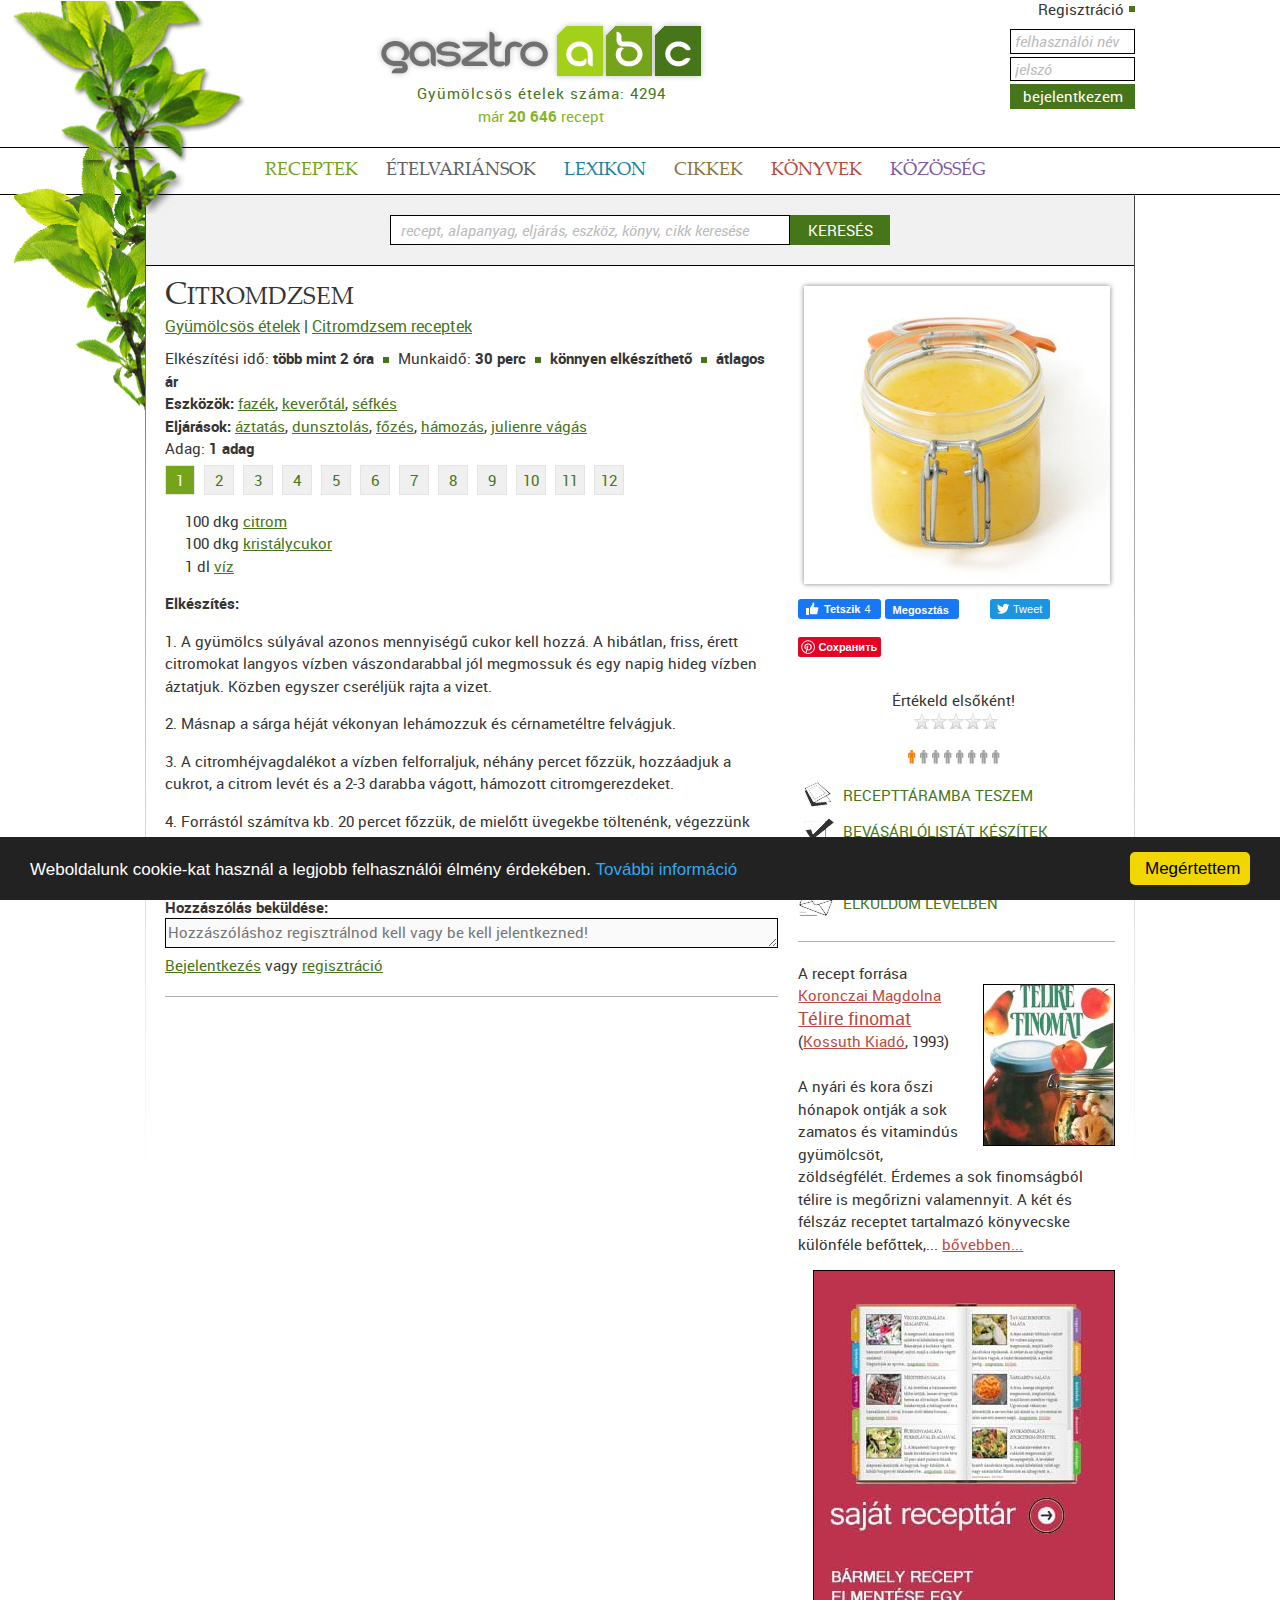
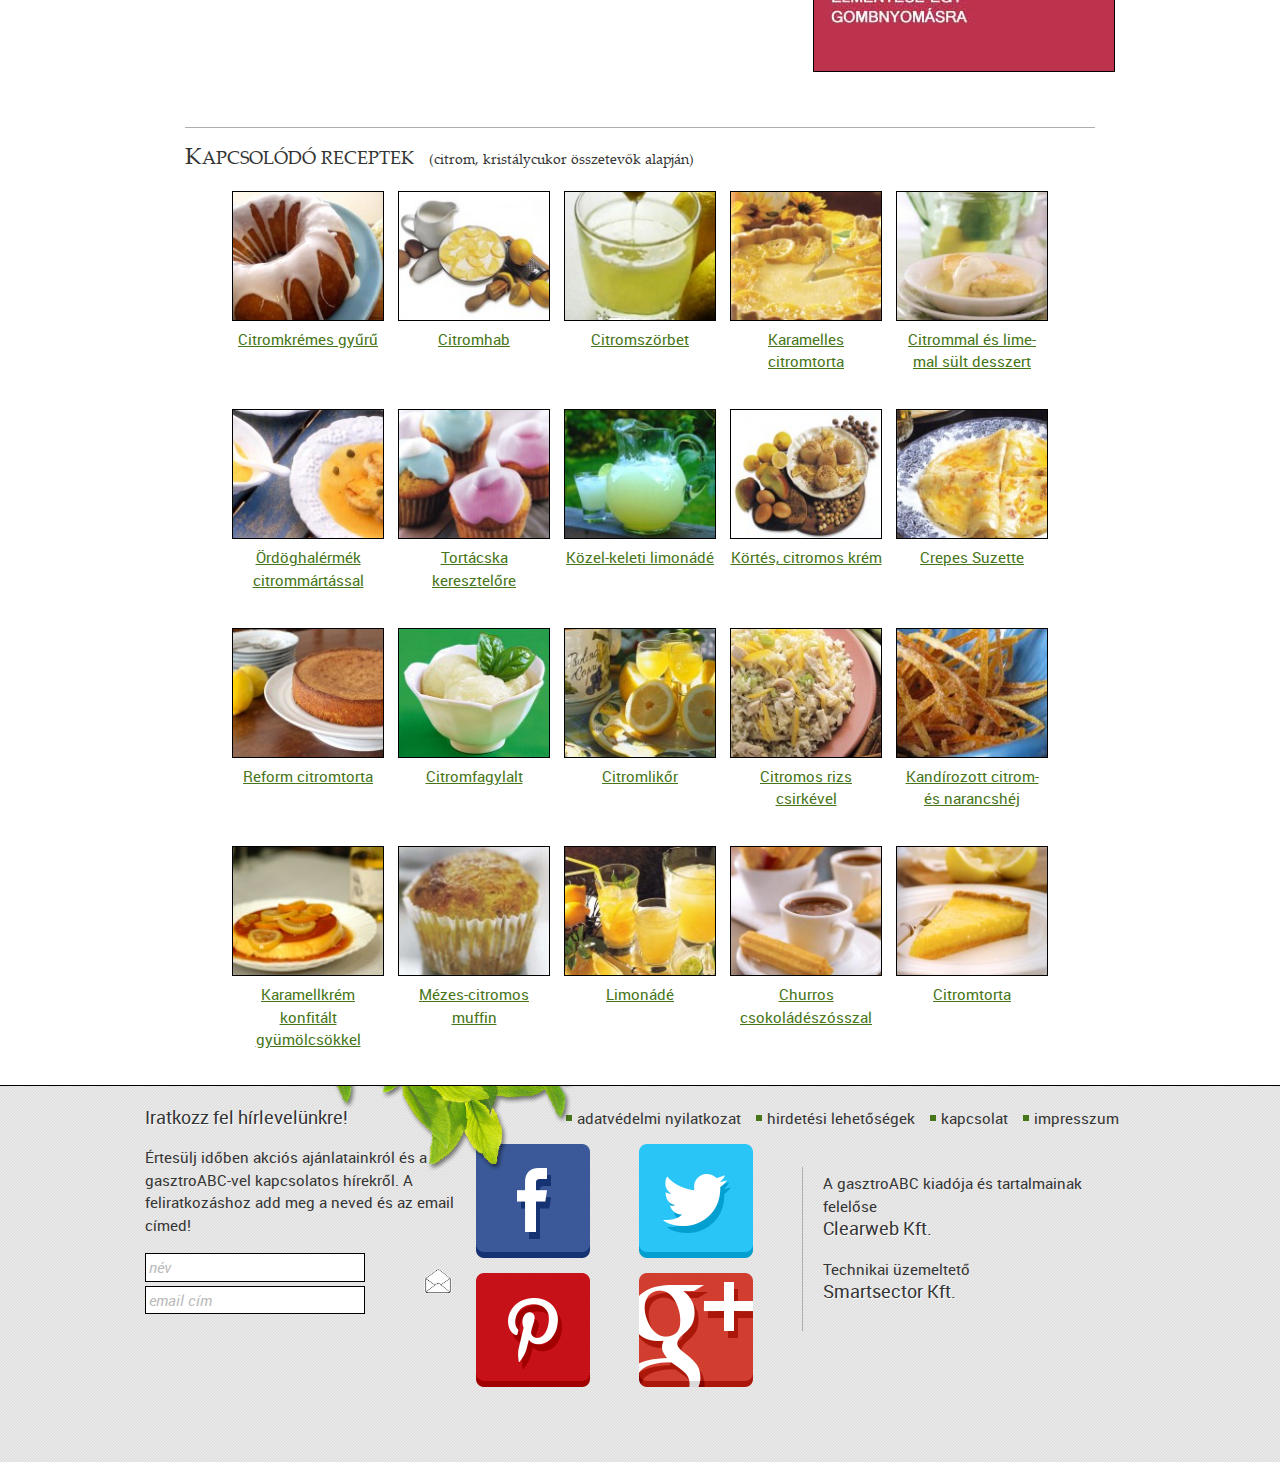
<file: index.html>
<!DOCTYPE html>
<html lang="hu" class="no-js hu" data-scrapbook-source="https://gasztroabc.hu/recept/1501_citromdzsem/" data-scrapbook-create="20200513142948764"><!--<![endif]-->
<head>

	<!--
	This page is generated by Nibble 2.0
	The portal engine by Devidens.
	Copyright (C) Devidens Ltd. 2006-2020
	http://devidens.hu/
	-->

	<meta property="og:image" content="http://gasztroabc.hu/kepek/kRf/citromdzsem.jpg">
	<meta property="og:title" content="Citromdzsem | Receptek">
	<meta property="og:site_name" content="gasztroABC">
	<meta property="og:type" content="website">
	<meta property="og:url" content="http://gasztroabc.hu/recept/1501_citromdzsem/">
	<meta property="fb:admins" content="100000077532372">
	<meta name="p:domain_verify" content="47e18e77ba53acb86d241c7740038df7">
	<meta http-equiv="content-type" content="text/html; charset=UTF-8">
	<meta name="robots" content="index, follow">
	<meta name="viewport" content="width=device-width, initial-scale=1.0">


	<!--[if IE]>
	<meta name="mssmarttagspreventparsing" content="true" />
	<meta http-equiv="imagetoolbar" content="no" />
	<!-endif-->
	<meta http-equiv="X-UA-Compatible" content="IE=Edge,chrome=1">

	<title>Citromdzsem | Receptek | gasztroABC</title>

	<meta name="description" content="1. A gyümölcs súlyával azonos mennyiségű cukor kell hozzá. A hibátlan, friss, érett citromokat langyos vízben vászondarabbal jól megmossuk és egy napig">
	<meta name="keywords" content="citromdzsem, gyümölcsös ételek, recept">

	


    <noscript>
      <img height="1" width="1" style="display:none" src="tr.gif">
    </noscript>
  	<link rel="stylesheet" type="text/css" media="all" href="jquery.fancybox-1.3.4.css">
	<link rel="stylesheet" type="text/css" media="screen, projection, print" href="nibble.css">
	<link rel="stylesheet" type="text/css" media="print" href="nibble.print.css">
	<link rel="shortcut icon" href="favicon.ico">
	<link rel="search" type="application/opensearchdescription+xml" title="gasztroABC keresés" href="http://gasztroabc.hu/open-search/">

	<!--[if lt IE 9]><script src="//html5shim.googlecode.com/svn/trunk/html5.js"></script><![endif]-->

    <!-- Begin Cookie Consent plugin by Silktide - http://silktide.com/cookieconsent -->
    
    
    <!-- End Cookie Consent plugin -->
  <link rel="stylesheet" type="text/css" href="dark-bottom.css"><style type="text/css">.fb_hidden{position:absolute;top:-10000px;z-index:10001}.fb_reposition{overflow:hidden;position:relative}.fb_invisible{display:none}.fb_reset{background:none;border:0;border-spacing:0;color:#000;cursor:auto;direction:ltr;font-family:"lucida grande", tahoma, verdana, arial, sans-serif;font-size:11px;font-style:normal;font-variant:normal;font-weight:normal;letter-spacing:normal;line-height:1;margin:0;overflow:visible;padding:0;text-align:left;text-decoration:none;text-indent:0;text-shadow:none;text-transform:none;visibility:visible;white-space:normal;word-spacing:normal}.fb_reset>div{overflow:hidden}@keyframes fb_transform{from{opacity:0;transform:scale(.95)}to{opacity:1;transform:scale(1)}}.fb_animate{animation:fb_transform .3s forwards}
.fb_dialog{background:rgba(82, 82, 82, .7);position:absolute;top:-10000px;z-index:10001}.fb_dialog_advanced{border-radius:8px;padding:10px}.fb_dialog_content{background:#fff;color:#373737}.fb_dialog_close_icon{background:url("") no-repeat scroll 0 0 transparent;cursor:pointer;display:block;height:15px;position:absolute;right:18px;top:17px;width:15px}.fb_dialog_mobile .fb_dialog_close_icon{left:5px;right:auto;top:5px}.fb_dialog_padding{background-color:transparent;position:absolute;width:1px;z-index:-1}.fb_dialog_close_icon:hover{background:url("") no-repeat scroll 0 -15px transparent}.fb_dialog_close_icon:active{background:url("") no-repeat scroll 0 -30px transparent}.fb_dialog_iframe{line-height:0}.fb_dialog_content .dialog_title{background:#6d84b4;border:1px solid #365899;color:#fff;font-size:14px;font-weight:bold;margin:0}.fb_dialog_content .dialog_title>span{background:url("") no-repeat 5px 50%;float:left;padding:5px 0 7px 26px}body.fb_hidden{height:100%;left:0;margin:0;overflow:visible;position:absolute;top:-10000px;transform:none;width:100%}.fb_dialog.fb_dialog_mobile.loading{background:url("") white no-repeat 50% 50%;min-height:100%;min-width:100%;overflow:hidden;position:absolute;top:0;z-index:10001}.fb_dialog.fb_dialog_mobile.loading.centered{background:none;height:auto;min-height:initial;min-width:initial;width:auto}.fb_dialog.fb_dialog_mobile.loading.centered #fb_dialog_loader_spinner{width:100%}.fb_dialog.fb_dialog_mobile.loading.centered .fb_dialog_content{background:none}.loading.centered #fb_dialog_loader_close{clear:both;color:#fff;display:block;font-size:18px;padding-top:20px}#fb-root #fb_dialog_ipad_overlay{background:rgba(0, 0, 0, .4);bottom:0;left:0;min-height:100%;position:absolute;right:0;top:0;width:100%;z-index:10000}#fb-root #fb_dialog_ipad_overlay.hidden{display:none}.fb_dialog.fb_dialog_mobile.loading iframe{visibility:hidden}.fb_dialog_mobile .fb_dialog_iframe{position:sticky;top:0}.fb_dialog_content .dialog_header{background:linear-gradient(from(#738aba), to(#2c4987));border-bottom:1px solid;border-color:#043b87;box-shadow:white 0 1px 1px -1px inset;color:#fff;font:bold 14px Helvetica, sans-serif;text-overflow:ellipsis;text-shadow:rgba(0, 30, 84, .296875) 0 -1px 0;vertical-align:middle;white-space:nowrap}.fb_dialog_content .dialog_header table{height:43px;width:100%}.fb_dialog_content .dialog_header td.header_left{font-size:12px;padding-left:5px;vertical-align:middle;width:60px}.fb_dialog_content .dialog_header td.header_right{font-size:12px;padding-right:5px;vertical-align:middle;width:60px}.fb_dialog_content .touchable_button{background:linear-gradient(from(#4267B2), to(#2a4887));background-clip:padding-box;border:1px solid #29487d;border-radius:3px;display:inline-block;line-height:18px;margin-top:3px;max-width:85px;padding:4px 12px;position:relative}.fb_dialog_content .dialog_header .touchable_button input{background:none;border:none;color:#fff;font:bold 12px Helvetica, sans-serif;margin:2px -12px;padding:2px 6px 3px 6px;text-shadow:rgba(0, 30, 84, .296875) 0 -1px 0}.fb_dialog_content .dialog_header .header_center{color:#fff;font-size:16px;font-weight:bold;line-height:18px;text-align:center;vertical-align:middle}.fb_dialog_content .dialog_content{background:url("") no-repeat 50% 50%;border:1px solid #4a4a4a;border-bottom:0;border-top:0;height:150px}.fb_dialog_content .dialog_footer{background:#f5f6f7;border:1px solid #4a4a4a;border-top-color:#ccc;height:40px}#fb_dialog_loader_close{float:left}.fb_dialog.fb_dialog_mobile .fb_dialog_close_button{text-shadow:rgba(0, 30, 84, .296875) 0 -1px 0}.fb_dialog.fb_dialog_mobile .fb_dialog_close_icon{visibility:hidden}#fb_dialog_loader_spinner{animation:rotateSpinner 1.2s linear infinite;background-color:transparent;background-image:url("");background-position:50% 50%;background-repeat:no-repeat;height:24px;width:24px}@keyframes rotateSpinner{0%{transform:rotate(0deg)}100%{transform:rotate(360deg)}}
.fb_iframe_widget{display:inline-block;position:relative}.fb_iframe_widget span{display:inline-block;position:relative;text-align:justify}.fb_iframe_widget iframe{position:absolute}.fb_iframe_widget_fluid_desktop,.fb_iframe_widget_fluid_desktop span,.fb_iframe_widget_fluid_desktop iframe{max-width:100%}.fb_iframe_widget_fluid_desktop iframe{min-width:220px;position:relative}.fb_iframe_widget_lift{z-index:1}.fb_iframe_widget_fluid{display:inline}.fb_iframe_widget_fluid span{width:100%}</style><style type="text/css"> span.PIN_1589380141980_embed_grid { 
  width: 100%;
  max-width: 257px;
  min-width: 140px;
  display: inline-block;
  box-shadow: inset 0 0 1px #000;
  border-radius: 5px;
  overflow: hidden;
  font: 12px "Helvetica Neue", Helvetica, arial, sans-serif;
  color: rgb(54, 54, 54);
  box-sizing: border-box;
  background: #fff;
  cursor: pointer;
  -webkit-font-smoothing: antialiased;
}
 span.PIN_1589380141980_embed_grid * { 
  display: block;
  position: relative;
  font: inherit;
  cursor: inherit;
  color: inherit;
  box-sizing: inherit;
  margin: 0;
  padding: 0;
  text-align: left;
}
 span.PIN_1589380141980_embed_grid .PIN_1589380141980_hd { 
  height: 55px;
}
 span.PIN_1589380141980_embed_grid .PIN_1589380141980_hd .PIN_1589380141980_img { 
  position: absolute;
  top: 10px;
  left: 10px;
  height: 36px;
  width: 36px;
  border-radius: 18px;
  background: transparent url () 0 0 no-repeat;
  background-size: cover;
}
 span.PIN_1589380141980_embed_grid .PIN_1589380141980_hd .PIN_1589380141980_pinner { 
  white-space: nowrap;
  overflow: hidden;
  text-overflow: ellipsis;
  width: 75%;
  position: absolute;
  top: 20px;
  left: 56px;
  font-size: 14px;
  font-weight: bold;
}
 span.PIN_1589380141980_embed_grid .PIN_1589380141980_bd { 
  padding: 0 10px;
  -moz-scrollbars: none;
  -ms-overflow-style: none;
  overflow-x: hidden;
  overflow-y: auto;
}
 span.PIN_1589380141980_embed_grid .PIN_1589380141980_bd .PIN_1589380141980_ct { 
  width: 100%;
  height: auto;
}
 span.PIN_1589380141980_embed_grid .PIN_1589380141980_bd .PIN_1589380141980_ct .PIN_1589380141980_col { 
  display: inline-block;
  width: 100%;
  padding: 1px;
  vertical-align: top;
  min-width: 60px;
}
 span.PIN_1589380141980_embed_grid .PIN_1589380141980_bd .PIN_1589380141980_ct .PIN_1589380141980_col .PIN_1589380141980_img { 
  margin: 0;
  display: inline-block;
  width: 100%;
  background: transparent url("") 0 0 no-repeat;
  background-size: cover;
  box-shadow: inset 0 0 1px #000;
  border-radius: 2px;
}
 span.PIN_1589380141980_embed_grid .PIN_1589380141980_ft { 
  padding: 11px;
}
 span.PIN_1589380141980_embed_grid .PIN_1589380141980_ft .PIN_1589380141980_button { 
  border-radius: 3px;
  text-align: center;
  box-shadow: inset 0 0 1px #888;
  background-color: #efefef;
  position: relative;
  display: block;
  overflow: hidden;
  height: 33px;
  width: 100%;
  min-width: 70px;
  padding: 0 3px;
}
 span.PIN_1589380141980_embed_grid .PIN_1589380141980_ft .PIN_1589380141980_button .PIN_1589380141980_label { 
  position: absolute;
  left: 0;
  width: 100%;
  text-align: center;
}
 span.PIN_1589380141980_embed_grid .PIN_1589380141980_ft .PIN_1589380141980_button .PIN_1589380141980_label.PIN_1589380141980_top { 
  top: 0;
}
 span.PIN_1589380141980_embed_grid .PIN_1589380141980_ft .PIN_1589380141980_button .PIN_1589380141980_label.PIN_1589380141980_bottom { 
  bottom: 0;
}
 span.PIN_1589380141980_embed_grid .PIN_1589380141980_ft .PIN_1589380141980_button .PIN_1589380141980_label .PIN_1589380141980_string { 
  white-space: pre;
  color: #746d6a;
  font-size: 13px;
  font-weight: bold;
  vertical-align: top;
  display: inline-block;
  height: 33px;
  line-height: 33px;
}
 span.PIN_1589380141980_embed_grid .PIN_1589380141980_ft .PIN_1589380141980_button .PIN_1589380141980_label .PIN_1589380141980_logo { 
  display: inline-block;
  vertical-align: bottom;
  height: 32px;
  width: 80px;
  background: transparent url("") 50% 50% no-repeat;
  background-size: contain;
}
 span.PIN_1589380141980_embed_grid .PIN_1589380141980_ft .PIN_1589380141980_button:hover { 
  box-shadow: inset 0 0 1px #000;
}
 span.PIN_1589380141980_embed_grid.PIN_1589380141980_noscroll .PIN_1589380141980_bd { 
  overflow: hidden;
}
 span.PIN_1589380141980_embed_grid.PIN_1589380141980_board .PIN_1589380141980_hd .PIN_1589380141980_pinner { 
  top: 10px;
}
 span.PIN_1589380141980_embed_grid.PIN_1589380141980_board .PIN_1589380141980_hd .PIN_1589380141980_board { 
  white-space: nowrap;
  overflow: hidden;
  text-overflow: ellipsis;
  width: 75%;
  position: absolute;
  bottom: 10px;
  left: 56px;
  color: #363636;
  font-size: 12px;
}
 span.PIN_1589380141980_embed_grid.PIN_1589380141980_c2 { 
  max-width: 494px;
  min-width: 140px;
}
 span.PIN_1589380141980_embed_grid.PIN_1589380141980_c2 .PIN_1589380141980_bd .PIN_1589380141980_ct .PIN_1589380141980_col { 
  width: 50%;
}
 span.PIN_1589380141980_embed_grid.PIN_1589380141980_c3 { 
  max-width: 731px;
  min-width: 200px;
}
 span.PIN_1589380141980_embed_grid.PIN_1589380141980_c3 .PIN_1589380141980_bd .PIN_1589380141980_ct .PIN_1589380141980_col { 
  width: 33.33%;
}
 span.PIN_1589380141980_embed_grid.PIN_1589380141980_c4 { 
  max-width: 968px;
  min-width: 260px;
}
 span.PIN_1589380141980_embed_grid.PIN_1589380141980_c4 .PIN_1589380141980_bd .PIN_1589380141980_ct .PIN_1589380141980_col { 
  width: 25%;
}
 span.PIN_1589380141980_embed_grid.PIN_1589380141980_c5 { 
  max-width: 1205px;
  min-width: 320px;
}
 span.PIN_1589380141980_embed_grid.PIN_1589380141980_c5 .PIN_1589380141980_bd .PIN_1589380141980_ct .PIN_1589380141980_col { 
  width: 20%;
}
 span.PIN_1589380141980_embed_grid.PIN_1589380141980_c6 { 
  max-width: 1442px;
  min-width: 380px;
}
 span.PIN_1589380141980_embed_grid.PIN_1589380141980_c6 .PIN_1589380141980_bd .PIN_1589380141980_ct .PIN_1589380141980_col { 
  width: 16.66%;
}
 span.PIN_1589380141980_embed_grid.PIN_1589380141980_c7 { 
  max-width: 1679px;
  min-width: 440px;
}
 span.PIN_1589380141980_embed_grid.PIN_1589380141980_c7 .PIN_1589380141980_bd .PIN_1589380141980_ct .PIN_1589380141980_col { 
  width: 14.28%;
}
 span.PIN_1589380141980_embed_grid.PIN_1589380141980_c8 { 
  max-width: 1916px;
  min-width: 500px;
}
 span.PIN_1589380141980_embed_grid.PIN_1589380141980_c8 .PIN_1589380141980_bd .PIN_1589380141980_ct .PIN_1589380141980_col { 
  width: 12.5%;
}
 span.PIN_1589380141980_embed_grid.PIN_1589380141980_c9 { 
  max-width: 2153px;
  min-width: 560px;
}
 span.PIN_1589380141980_embed_grid.PIN_1589380141980_c9 .PIN_1589380141980_bd .PIN_1589380141980_ct .PIN_1589380141980_col { 
  width: 11.11%;
}
 span.PIN_1589380141980_embed_grid.PIN_1589380141980_c10 { 
  max-width: 2390px;
  min-width: 620px;
}
 span.PIN_1589380141980_embed_grid.PIN_1589380141980_c10 .PIN_1589380141980_bd .PIN_1589380141980_ct .PIN_1589380141980_col { 
  width: 10%;
}
 span.PIN_1589380141980_embed_pin { 
  width: 100%;
  min-width: 160px;
  max-width: 236px;
  display: inline-block;
  box-sizing: border-box;
  box-shadow: inset 0 0 1px #000;
  border-radius: 5px;
  overflow: hidden;
  font: 12px "Helvetica Neue", Helvetica, arial, sans-serif;
  color: #363636;
  background: #fff;
  cursor: pointer;
  -webkit-font-smoothing: antialiased;
}
 span.PIN_1589380141980_embed_pin * { 
  display: block;
  position: relative;
  font: inherit;
  cursor: inherit;
  color: inherit;
  box-sizing: inherit;
  margin: 0;
  padding: 0;
  text-align: left;
}
 span.PIN_1589380141980_embed_pin .PIN_1589380141980_bd { 
  border-bottom: 1px solid rgba(0, 0, 0, 0.09);
}
 span.PIN_1589380141980_embed_pin .PIN_1589380141980_bd .PIN_1589380141980_hd { 
  border-bottom: 1px solid rgba(0, 0, 0, 0.09);
}
 span.PIN_1589380141980_embed_pin .PIN_1589380141980_bd .PIN_1589380141980_hd .PIN_1589380141980_container { 
  width: 100%;
}
 span.PIN_1589380141980_embed_pin .PIN_1589380141980_bd .PIN_1589380141980_hd .PIN_1589380141980_container .PIN_1589380141980_img,  span.PIN_1589380141980_embed_pin .PIN_1589380141980_bd .PIN_1589380141980_hd .PIN_1589380141980_container .PIN_1589380141980_iframe,  span.PIN_1589380141980_embed_pin .PIN_1589380141980_bd .PIN_1589380141980_hd .PIN_1589380141980_container .PIN_1589380141980_video { 
  width: 100%;
  height: 100%;
  position: absolute;
  left: 0;
  background: transparent url("") 0 0 no-repeat;
  background-size: cover;
  border: none;
}
 span.PIN_1589380141980_embed_pin .PIN_1589380141980_bd .PIN_1589380141980_hd .PIN_1589380141980_container .PIN_1589380141980_native { 
  height: 64px;
  width: 64px;
  background: transparent url("") 0 0 no-repeat;
  position: absolute;
  top: 50%;
  left: 50%;
  margin-top: -32px;
  margin-left: -32px;
  opacity: .75;
}
 span.PIN_1589380141980_embed_pin .PIN_1589380141980_bd .PIN_1589380141980_hd .PIN_1589380141980_container .PIN_1589380141980_control { 
  width: 50px;
  height: 24px;
  position: absolute;
  bottom: 12px;
  left: 12px;
  background: rgba(0, 0, 0, .4);
  color: #fff;
  box-shadow: 0 0 2px rgba(0, 0, 0, .2);
  border: 2px solid rgba(255, 255, 255, .68);
  border-radius: 13px;
}
 span.PIN_1589380141980_embed_pin .PIN_1589380141980_bd .PIN_1589380141980_hd .PIN_1589380141980_container .PIN_1589380141980_control.PIN_1589380141980_paused::after,  span.PIN_1589380141980_embed_pin .PIN_1589380141980_bd .PIN_1589380141980_hd .PIN_1589380141980_container .PIN_1589380141980_control.PIN_1589380141980_playing::after { 
  position: absolute;
  top: 0;
  left: 0;
  width: 100%;
  height: 100%;
  font-size: 10px;
  line-height: 19px;
  white-space: pre;
  font-weight: bold;
  font-style: normal;
  text-align: center;
}
 span.PIN_1589380141980_embed_pin .PIN_1589380141980_bd .PIN_1589380141980_hd .PIN_1589380141980_container .PIN_1589380141980_control.PIN_1589380141980_paused::after { 
  content: "▶ GIF";
}
 span.PIN_1589380141980_embed_pin .PIN_1589380141980_bd .PIN_1589380141980_hd .PIN_1589380141980_container .PIN_1589380141980_control.PIN_1589380141980_playing::after { 
  content: "❙ ❙ GIF";
}
 span.PIN_1589380141980_embed_pin .PIN_1589380141980_bd .PIN_1589380141980_hd .PIN_1589380141980_repin { 
  position: absolute;
  top: 10px;
  left: 10px;
  height: 28px;
  width: auto;
  color: #fff;
  background: #e60023 url("97b6b03359efa04d780c7b38e52ead370cf2d619.svg") 5px 50% no-repeat;
  background-size: 18px 18px;
  text-indent: 28px;
  font: 14px/28px "Helvetica Neue", Helvetica, Arial, "sans-serif";
  font-weight: bold;
  border-radius: 4px;
  padding: 0 6px 0 0;
}
 span.PIN_1589380141980_embed_pin .PIN_1589380141980_bd .PIN_1589380141980_hd .PIN_1589380141980_repin:hover { 
  background-color: #e60023;
  box-shadow: none;
}
 span.PIN_1589380141980_embed_pin .PIN_1589380141980_bd .PIN_1589380141980_source { 
  height: 38px;
  border-bottom: 1px solid rgba(0, 0, 0, 0.09);
}
 span.PIN_1589380141980_embed_pin .PIN_1589380141980_bd .PIN_1589380141980_source .PIN_1589380141980_img { 
  position: absolute;
  top: 50%;
  margin-top: -8px;
  left: 10px;
  height: 16px;
  width: 16px;
  background: transparent url("") 0 0 no-repeat;
  background-size: 16px 16px;
}
 span.PIN_1589380141980_embed_pin .PIN_1589380141980_bd .PIN_1589380141980_source .PIN_1589380141980_domain { 
  line-height: 38px;
  max-width: 75%;
  white-space: nowrap;
  overflow: hidden;
  text-overflow: ellipsis;
  font-weight: bold;
  color: #b9b9b9;
  position: absolute;
  top: 0px;
  left: 35px;
}
 span.PIN_1589380141980_embed_pin .PIN_1589380141980_bd .PIN_1589380141980_source.PIN_1589380141980_nofav .PIN_1589380141980_img { 
  display: none;
}
 span.PIN_1589380141980_embed_pin .PIN_1589380141980_bd .PIN_1589380141980_source.PIN_1589380141980_nofav .PIN_1589380141980_domain { 
  max-width: 85%;
  left: 10px;
}
 span.PIN_1589380141980_embed_pin .PIN_1589380141980_bd .PIN_1589380141980_source .PIN_1589380141980_menu { 
  height: inherit;
}
 span.PIN_1589380141980_embed_pin .PIN_1589380141980_bd .PIN_1589380141980_source .PIN_1589380141980_menu .PIN_1589380141980_toggle { 
  position: absolute;
  top: 0;
  right: 5px;
  height: inherit;
  width: 30px;
  border-bottom: 1px solid rgba(0, 0, 0, 0.09);
  background: #fff url("") 50% 50% no-repeat;
  background-size: fill;
}
 span.PIN_1589380141980_embed_pin .PIN_1589380141980_bd .PIN_1589380141980_source .PIN_1589380141980_menu .PIN_1589380141980_dropdown { 
  display: none;
  border-radius: 5px;
  box-shadow: 0 1px 3px rgba(0, 0, 0, .33);
  font-weight: bold;
  font-size: 12px;
  background: #fff;
  text-align: left;
  padding: 10px;
  position: absolute;
  max-width: 195px;
  right: 10px;
  top: 39px;
  z-index: 1;
}
 span.PIN_1589380141980_embed_pin .PIN_1589380141980_bd .PIN_1589380141980_source .PIN_1589380141980_menu .PIN_1589380141980_dropdown::after { 
  content: "";
  position: absolute;
  top: -6px;
  right: 1px;
  border-bottom: 8px solid #fff;
  border-right: 8px solid transparent;
  border-left: 8px solid transparent;
}
 span.PIN_1589380141980_embed_pin .PIN_1589380141980_bd .PIN_1589380141980_source .PIN_1589380141980_menu .PIN_1589380141980_dropdown::before { 
  content: "";
  position: absolute;
  top: -7px;
  right: 2px;
  border-bottom: 7px solid #e2e2e2;
  border-right: 7px solid transparent;
  border-left: 7px solid transparent;
}
 span.PIN_1589380141980_embed_pin .PIN_1589380141980_bd .PIN_1589380141980_description { 
  font-size: 14px;
  line-height: 17px;
  margin: 8px 12px;
}
 span.PIN_1589380141980_embed_pin .PIN_1589380141980_bd .PIN_1589380141980_attribution { 
  height: 22px;
  margin-top: 5px;
}
 span.PIN_1589380141980_embed_pin .PIN_1589380141980_bd .PIN_1589380141980_attribution .PIN_1589380141980_img { 
  position: absolute;
  top: 50%;
  margin-top: -8px;
  left: 10px;
  height: 16px;
  width: 16px;
  background: transparent url("") 0 0 no-repeat;
  background-size: 16px 16px;
}
 span.PIN_1589380141980_embed_pin .PIN_1589380141980_bd .PIN_1589380141980_attribution .PIN_1589380141980_by { 
  line-height: 22px;
  max-width: 75%;
  white-space: nowrap;
  overflow: hidden;
  text-overflow: ellipsis;
  font-size: 11px;
  font-weight: bold;
  color: #b9b9b9;
  position: absolute;
  top: 0px;
  left: 35px;
}
 span.PIN_1589380141980_embed_pin .PIN_1589380141980_bd .PIN_1589380141980_stats { 
  height: 24px;
  line-height: 24px;
  margin: 0 0 0 10px;
}
 span.PIN_1589380141980_embed_pin .PIN_1589380141980_bd .PIN_1589380141980_stats .PIN_1589380141980_repins { 
  padding-left: 17px;
  padding-right: 10px;
  color: #a8a8a8;
  font-size: 11px;
  font-weight: bold;
  display: inline-block;
  background: transparent url("") 0 50% no-repeat;
}
 span.PIN_1589380141980_embed_pin .PIN_1589380141980_bd .PIN_1589380141980_stats .PIN_1589380141980_done { 
  padding-left: 15px;
  padding-right: 10px;
  color: #a8a8a8;
  font-size: 11px;
  font-weight: bold;
  display: inline-block;
  background: transparent url("") 0 50% no-repeat;
}
 span.PIN_1589380141980_embed_pin .PIN_1589380141980_ft { 
  height: 50px;
  margin-right: 10px;
  overflow: hidden;
}
 span.PIN_1589380141980_embed_pin .PIN_1589380141980_ft:after { 
  content: '-------------------------------------------------------------------------------------';
  display: block;
  height: 1px;
  line-height: 1px;
  color: #fff;
}
 span.PIN_1589380141980_embed_pin .PIN_1589380141980_ft .PIN_1589380141980_img { 
  position: absolute;
  left: 10px;
  top: 10px;
  height: 30px;
  width: 30px;
  border-radius: 30px;
  background: transparent url("") 0 0 no-repeat;
  background-size: 30px 30px;
}
 span.PIN_1589380141980_embed_pin .PIN_1589380141980_ft .PIN_1589380141980_pinner,  span.PIN_1589380141980_embed_pin .PIN_1589380141980_ft  .PIN_1589380141980_board { 
  position: absolute;
  left: 50px;
  white-space: nowrap;
  overflow: hidden;
  text-overflow: ellipsis;
  width: 75%;
}
 span.PIN_1589380141980_embed_pin .PIN_1589380141980_ft .PIN_1589380141980_pinner { 
  font-weight: bold;
  top: 10px;
}
 span.PIN_1589380141980_embed_pin .PIN_1589380141980_ft .PIN_1589380141980_board { 
  bottom: 10px;
}
 span.PIN_1589380141980_embed_pin.PIN_1589380141980_ja .PIN_1589380141980_bd .PIN_1589380141980_hd .PIN_1589380141980_repin { 
  background-image: url("");
}
 span.PIN_1589380141980_embed_pin.PIN_1589380141980_ja .PIN_1589380141980_bd .PIN_1589380141980_hd .PIN_1589380141980_repin.PIN_1589380141980_save { 
  background: #e60023 url("97b6b03359efa04d780c7b38e52ead370cf2d619.svg") 5px 50% no-repeat;
  background-size: 16px 16px;
}
 span.PIN_1589380141980_embed_pin.PIN_1589380141980_medium { 
  min-width: 237px;
  max-width: 345px;
}
 span.PIN_1589380141980_embed_pin.PIN_1589380141980_large { 
  min-width: 345px;
  max-width: 600px;
  padding: 30px 34px 10px;
  font-size: 14px;
}
 span.PIN_1589380141980_embed_pin.PIN_1589380141980_large .PIN_1589380141980_bd { 
  border-bottom: none;
}
 span.PIN_1589380141980_embed_pin.PIN_1589380141980_large .PIN_1589380141980_bd .PIN_1589380141980_hd { 
  padding-top: 50px;
  border-bottom: none;
}
 span.PIN_1589380141980_embed_pin.PIN_1589380141980_large .PIN_1589380141980_bd .PIN_1589380141980_hd .PIN_1589380141980_container .PIN_1589380141980_img,  span.PIN_1589380141980_embed_pin.PIN_1589380141980_large .PIN_1589380141980_bd .PIN_1589380141980_hd .PIN_1589380141980_container .PIN_1589380141980_video { 
  border-radius: 8px;
}
 span.PIN_1589380141980_embed_pin.PIN_1589380141980_large .PIN_1589380141980_bd .PIN_1589380141980_hd .PIN_1589380141980_repin { 
  top: 0px;
  left: 0px;
}
 span.PIN_1589380141980_embed_pin.PIN_1589380141980_large .PIN_1589380141980_bd .PIN_1589380141980_source { 
  height: 50px;
}
 span.PIN_1589380141980_embed_pin.PIN_1589380141980_large .PIN_1589380141980_bd .PIN_1589380141980_source .PIN_1589380141980_domain { 
  line-height: 50px;
}
 span.PIN_1589380141980_embed_pin.PIN_1589380141980_large .PIN_1589380141980_bd .PIN_1589380141980_stats { 
  position: absolute;
  top: 0;
  right: 0;
  text-align: right;
}
 span.PIN_1589380141980_embed_pin.PIN_1589380141980_large .PIN_1589380141980_bd .PIN_1589380141980_description { 
  font-size: 16px;
  line-height: 20px;
}
 span.PIN_1589380141980_embed_pin.PIN_1589380141980_large .PIN_1589380141980_bd .PIN_1589380141980_menu { 
  height: inherit;
}
 span.PIN_1589380141980_embed_pin.PIN_1589380141980_large .PIN_1589380141980_bd .PIN_1589380141980_menu .PIN_1589380141980_dropdown { 
  top: 50px;
  font-size: 14px;
  padding: 10px;
}
 span.PIN_1589380141980_embed_pin.PIN_1589380141980_large .PIN_1589380141980_ft { 
  height: 60px;
  font-size: 16px;
}
 span.PIN_1589380141980_embed_pin.PIN_1589380141980_large .PIN_1589380141980_ft .PIN_1589380141980_board,  span.PIN_1589380141980_embed_pin.PIN_1589380141980_large .PIN_1589380141980_ft .PIN_1589380141980_pinner { 
  left: 60px;
}
 span.PIN_1589380141980_embed_pin.PIN_1589380141980_large .PIN_1589380141980_ft .PIN_1589380141980_img { 
  height: 40px;
  width: 40px;
  background-size: 40px 40px;
  border-radius: 20px;
}
 .PIN_1589380141980_button_follow { 
  display: inline-block;
  color: #363636;
  box-sizing: border-box;
  box-shadow: inset 0 0 1px #888;
  border-radius: 3px;
  font: bold 11px/20px "Helvetica Neue", Helvetica, arial, sans-serif !important;
  cursor: pointer;
  -webkit-font-smoothing: antialiased;
  height: 20px;
  padding: 0 4px 0 20px;
  background-color: #efefef;
  position: relative;
  white-space: nowrap;
  vertical-align: baseline;
}
 .PIN_1589380141980_button_follow:hover { 
  box-shadow: inset 0 0 1px #000;
}
 .PIN_1589380141980_button_follow::after { 
  content: "";
  position: absolute;
  height: 14px;
  width: 14px;
  top: 3px;
  left: 3px;
  background: transparent url("97b6b03359efa04d780c7b38e52ead370cf2d619.svg") 0 0 no-repeat;
  background-size: 14px 14px;
}
 .PIN_1589380141980_button_follow.PIN_1589380141980_tall { 
  height: 26px;
  line-height: 26px;
  font-size: 13px;
  padding: 0 6px 0 25px;
  border-radius: 3px;
}
 .PIN_1589380141980_button_follow.PIN_1589380141980_tall::after { 
  height: 18px;
  width: 18px;
  top: 4px;
  left: 4px;
  background-size: 18px 18px;
}
 .PIN_1589380141980_button_pin { 
  cursor: pointer;
  display: inline-block;
  box-sizing: border-box;
  box-shadow: inset 0 0 1px #888;
  border-radius: 3px;
  height: 20px;
  width: 40px;
  -webkit-font-smoothing: antialiased;
  background: #efefef url("f7872f4a93f5d091d05ef901e917e1971731f662.svg") 50% 50% no-repeat;
  background-size: 75%;
  position: relative;
  font: 12px "Helvetica Neue", Helvetica, arial, sans-serif;
  color: #555;
  text-align: center;
  vertical-align: baseline;
}
 .PIN_1589380141980_button_pin:hover { 
  box-shadow: inset 0 0 1px #000;
}
 .PIN_1589380141980_button_pin.PIN_1589380141980_above .PIN_1589380141980_count { 
  position: absolute;
  top: -28px;
  left: 0;
  height: 28px;
  width: inherit;
  line-height: 24px;
  background: transparent url("") 0 0 no-repeat;
  background-size: 40px 28px;
}
 .PIN_1589380141980_button_pin.PIN_1589380141980_above.PIN_1589380141980_padded { 
  margin-top: 28px;
}
 .PIN_1589380141980_button_pin.PIN_1589380141980_beside .PIN_1589380141980_count { 
  position: absolute;
  right: -45px;
  text-align: center;
  text-indent: 5px;
  height: inherit;
  width: 45px;
  font-size: 11px;
  line-height: 20px;
  background: transparent url("");
  background-size: cover;
}
 .PIN_1589380141980_button_pin.PIN_1589380141980_beside.PIN_1589380141980_padded { 
  margin-right: 45px;
}
 .PIN_1589380141980_button_pin.PIN_1589380141980_ja { 
  background-image: url("");
  background-size: 72%;
}
 .PIN_1589380141980_button_pin.PIN_1589380141980_red { 
  background-color: #e60023;
  background-image: url("");
}
 .PIN_1589380141980_button_pin.PIN_1589380141980_red.PIN_1589380141980_ja { 
  background-image: url("");
}
 .PIN_1589380141980_button_pin.PIN_1589380141980_white { 
  background-color: #fff;
}
 .PIN_1589380141980_button_pin.PIN_1589380141980_save { 
  border-radius: 2px;
  text-indent: 20px;
  width: auto;
  padding: 0 4px 0 0;
  text-align: center;
  text-decoration: none;
  font: 11px/20px "Helvetica Neue", Helvetica, sans-serif;
  font-weight: bold;
  color: #fff!important;
  background: #e60023 url("97b6b03359efa04d780c7b38e52ead370cf2d619.svg") 3px 50% no-repeat;
  background-size: 14px 14px;
  -webkit-font-smoothing: antialiased;
}
 .PIN_1589380141980_button_pin.PIN_1589380141980_save:hover { 
  background-color: #e60023;
  box-shadow: none;
  color: #fff!important;
}
 .PIN_1589380141980_button_pin.PIN_1589380141980_save .PIN_1589380141980_count { 
  text-indent: 0;
  position: absolute;
  color: #555;
  background: #efefef;
  border-radius: 2px;
}
 .PIN_1589380141980_button_pin.PIN_1589380141980_save .PIN_1589380141980_count::before { 
  content: "";
  position: absolute;
}
 .PIN_1589380141980_button_pin.PIN_1589380141980_save.PIN_1589380141980_beside .PIN_1589380141980_count { 
  right: -46px;
  height: 20px;
  width: 40px;
  font-size: 10px;
  line-height: 20px;
}
 .PIN_1589380141980_button_pin.PIN_1589380141980_save.PIN_1589380141980_beside .PIN_1589380141980_count::before { 
  top: 3px;
  left: -4px;
  border-right: 7px solid #efefef;
  border-top: 7px solid transparent;
  border-bottom: 7px solid transparent;
}
 .PIN_1589380141980_button_pin.PIN_1589380141980_save.PIN_1589380141980_above .PIN_1589380141980_count { 
  top: -36px;
  width: 100%;
  height: 30px;
  font-size: 10px;
  line-height: 30px;
}
 .PIN_1589380141980_button_pin.PIN_1589380141980_save.PIN_1589380141980_above .PIN_1589380141980_count::before { 
  bottom: -4px;
  left: 4px;
  border-top: 7px solid #efefef;
  border-right: 7px solid transparent;
  border-left: 7px solid transparent;
}
 .PIN_1589380141980_button_pin.PIN_1589380141980_save.PIN_1589380141980_above.PIN_1589380141980_padded { 
  margin-top: 28px;
}
 .PIN_1589380141980_button_pin.PIN_1589380141980_tall { 
  height: 28px;
  width: 56px;
  border-radius: 3px;
}
 .PIN_1589380141980_button_pin.PIN_1589380141980_tall.PIN_1589380141980_above .PIN_1589380141980_count { 
  position: absolute;
  height: 37px;
  width: inherit;
  top: -37px;
  left: 0;
  line-height: 30px;
  font-size: 14px;
  background: transparent url("");
  background-size: cover;
}
 .PIN_1589380141980_button_pin.PIN_1589380141980_tall.PIN_1589380141980_above.PIN_1589380141980_padded { 
  margin-top: 37px;
}
 .PIN_1589380141980_button_pin.PIN_1589380141980_tall.PIN_1589380141980_beside .PIN_1589380141980_count { 
  text-indent: 5px;
  position: absolute;
  right: -63px;
  height: inherit;
  width: 63px;
  font-size: 14px;
  line-height: 28px;
  background: transparent url("");
  background-size: cover;
}
 .PIN_1589380141980_button_pin.PIN_1589380141980_tall.PIN_1589380141980_beside.PIN_1589380141980_padded { 
  margin-right: 63px;
}
 .PIN_1589380141980_button_pin.PIN_1589380141980_tall.PIN_1589380141980_save { 
  border-radius: 4px;
  width: auto;
  background-position-x: 6px;
  background-size: 18px 18px;
  text-indent: 29px;
  font: 14px/28px "Helvetica Neue", Helvetica, Arial, "sans-serif";
  font-weight: bold;
  padding: 0 6px 0 0;
}
 .PIN_1589380141980_button_pin.PIN_1589380141980_tall.PIN_1589380141980_save .PIN_1589380141980_count { 
  position: absolute;
  color: #555;
  font-size: 12px;
  text-indent: 0;
  background: #efefef;
  border-radius: 4px;
}
 .PIN_1589380141980_button_pin.PIN_1589380141980_tall.PIN_1589380141980_save .PIN_1589380141980_count::before { 
  content: "";
  position: absolute;
}
 .PIN_1589380141980_button_pin.PIN_1589380141980_tall.PIN_1589380141980_save.PIN_1589380141980_above .PIN_1589380141980_count { 
  font-size: 14px;
  top: -50px;
  width: 100%;
  height: 44px;
  line-height: 44px;
}
 .PIN_1589380141980_button_pin.PIN_1589380141980_tall.PIN_1589380141980_save.PIN_1589380141980_above .PIN_1589380141980_count::before { 
  bottom: -4px;
  left: 7px;
  border-top: 7px solid #efefef;
  border-right: 7px solid transparent;
  border-left: 7px solid transparent;
}
 .PIN_1589380141980_button_pin.PIN_1589380141980_tall.PIN_1589380141980_save.PIN_1589380141980_beside .PIN_1589380141980_count { 
  font-size: 14px;
  right: -63px;
  width: 56px;
  height: 28px;
  line-height: 28px;
}
 .PIN_1589380141980_button_pin.PIN_1589380141980_tall.PIN_1589380141980_save.PIN_1589380141980_beside .PIN_1589380141980_count::before { 
  top: 7px;
  left: -4px;
  border-right: 7px solid #efefef;
  border-top: 7px solid transparent;
  border-bottom: 7px solid transparent;
}
 .PIN_1589380141980_button_pin.PIN_1589380141980_round { 
  height: 16px;
  width: 16px;
  background: transparent url("97b6b03359efa04d780c7b38e52ead370cf2d619.svg") 0 0 no-repeat;
  background-size: 16px 16px;
  box-shadow: none;
}
 .PIN_1589380141980_button_pin.PIN_1589380141980_round.PIN_1589380141980_tall { 
  height: 32px;
  width: 32px;
  background-size: 32px 32px;
}
</style>
</head>

<body class="hu"><div class="cc_banner-wrapper "><div class="cc_banner cc_container cc_container--open"><a href="#null" data-cc-event="click:dismiss" target="_blank" class="cc_btn cc_btn_accept_all">Megértettem</a><p class="cc_message">Weboldalunk cookie-kat használ a legjobb felhasználói élmény érdekében. <a data-cc-if="options.link" target="_self" class="cc_more_info" href="https://gasztroabc.hu/felhasznalasi-feltetelek/">További információ</a></p><a class="cc_logo" target="_blank" href="http://silktide.com/cookieconsent">Cookie Consent plugin for the EU cookie law</a></div></div>
	
<div id="body">
  <img src="logo.png" class="fp" width="332" height="62" title="gasztroABC logo" alt="gasztroABC logo" id="printLogo">

  <div id="header">
    <div class="clearfix">
      <div id="floras">
        <div id="flora"></div>

        <div id="floraOver"></div>
      </div>

      <div id="logo-slogan-recipecount">
        <div id="logo">
          <a href="https://gasztroabc.hu/" title="gasztroABC főoldal"></a>
        </div>

        <div id="slogan">
          Gyümölcsös ételek száma: 4294
        </div>

        <div id="recipecount">
          <div id="recipeCount">
            már <strong>20 646</strong> recept
          </div>
        </div>
      </div><!--div id="unnep"><img src="/images/ujevi15.png" alt="újév"/></div-->

      <div id="login">
        <a class="link" href="https://gasztroabc.hu/regisztracio/" id="registrationLink">Regisztráció</a><br>
        <!-- <a class="link" href="/elfelejtett-jelszo/" id="forgottenPasswordLink">Elfelejtett jelszó</a> -->

        <div id="headerLoginForm">
          <form method="post" action="https://gasztroabc.hu/recept/1501_citromdzsem/">
            <input type="hidden" name="_formname" value="login"> <input type="hidden" name="_token" value=""> <!--BEGIN-->
             <input type="text" id="headerLoginUsername" name="username" class="text" title="felhasználói név" maxlength="32" placeholder="felhasználói név" value=""> <!--END-->
             <!--BEGIN-->
             <input type="password" id="headerLoginPassword" name="password" class="password text" title="jelszó" placeholder="jelszó"> <!--END-->
             <input type="submit" id="headerLoginSubmit" name="submit[1]" class="submit" value="bejelentkezem" title="bejelentkezem">
          </form>
        </div>
      </div>
    </div>
  </div>

  <div id="menu" style="display: block;">
    <ul>
      <li data-menuid="1" class="m1"><a href="https://gasztroabc.hu/receptek/">Receptek</a> <!--div id="submenu1" class="submenu hide">
                        <div>&nbsp;</div>
                </div--></li>

      <li data-menuid="2" class="m2"><a href="https://gasztroabc.hu/etelvariansok/">Ételvariánsok</a> <!--div id="submenu2" class="submenu hide">
                        <div>&nbsp;</div>
                </div--></li>

      <li data-menuid="3" class="m3"><a href="https://gasztroabc.hu/lexikon/">Lexikon</a> <!--div id="submenu3" class="submenu hide">
                        <div>&nbsp;</div>
                </div--></li>

      <li data-menuid="4" class="m4"><a href="https://gasztroabc.hu/cikkek/">Cikkek</a> <!--div id="submenu4" class="submenu hide">
                        <div>&nbsp;</div>
                </div--></li>

      <li data-menuid="5" class="m5"><a href="https://gasztroabc.hu/konyvek/">Könyvek</a> <!--div id="submenu5" class="submenu hide">
                        <div>&nbsp;</div>
                </div--></li>

      <li data-menuid="6" class="m6"><a href="https://gasztroabc.hu/kozosseg/">Közösség</a> <!--div id="submenu6" class="submenu hide">
                        <div>&nbsp;</div>
                </div--></li>

      <li data-menuid="7" class="m7"><a href="https://gasztroabc.hu/bejelentkezes/">Bejelentkezés</a></li>
    </ul>
  </div>

  <div id="content">
    <div id="searcher">
      <form method="get" action="https://gasztroabc.hu/kereses/">
        <!--BEGIN-->
        <input type="text" id="q" name="q" class="text" title="recept, alapanyag, eljárás, eszköz, könyv, cikk keresése" autocomplete="off" placeholder="recept, alapanyag, eljárás, eszköz, könyv, cikk keresése" value=""> <!--END-->
         <input type="submit" id="findSubmit" class="submit" value="keresés" title="keresés">
      </form>

      <div id="searchAutocompleterContainer">
        <div id="searchAutocompleter" class="clearfix hide"></div>
      </div>
    </div>

    <div class="content">
      <div id="recipeView" class="clearfix" lang="hu" data-recipeid="1501" itemscope="" itemtype="http://schema.org/Recipe">
        <div class="leftcol">
          <h1 class="fn" itemprop="name">Citromdzsem</h1>

          <div class="category">
            <a href="https://gasztroabc.hu/gyumolcsos-etelek/" rel="tag"><span itemprop="recipeCategory">Gyümölcsös ételek</span></a> | <a href="https://gasztroabc.hu/etelvariansok/6178_citromdzsem/?base=1501" rel="tag">Citromdzsem receptek</a>
          </div>

          <div class="properties">
            Elkészítési idő: <!--strong><span class="duration"><span class="value-title" title="PT2H0M">&nbsp;</span>több mint 2 óra</span></strong-->
             <strong><span itemprop="totalTime" content="PT2H0M">több mint 2 óra</span></strong> <img src="bulletGreen.png" width="6" height="6"> Munkaidő: <strong><span itemprop="prepTime" content="PT0H30M">30 perc</span></strong> <img src="bulletGreen.png" width="6" height="6"> <strong>könnyen elkészíthető</strong> <img src="bulletGreen.png" width="6" height="6"> <strong>átlagos ár</strong><br>

            <div class="image hide-md clear"><img title="Citromdzsem" alt="Citromdzsem" file-name="citromdzsem.jpg" class="photo" itemprop="image" src="citromdzsem.jpg"></div>

            <div class="tools hide-xs">
              <strong>Eszközök:</strong> <a href="https://gasztroabc.hu/lexikon/eszkozok/34_fazek/" class="tools">fazék</a>, <a href="https://gasztroabc.hu/lexikon/eszkozok/105_keverotal/" class="tools">keverőtál</a>, <a href="https://gasztroabc.hu/lexikon/eszkozok/7_sefkes/" class="tools">séfkés</a>
            </div>

            <div class="procedures hide-xs">
              <strong>Eljárások:</strong> <a href="https://gasztroabc.hu/lexikon/eljarasok/9_aztatas/" class="procedures">áztatás</a>, <a href="https://gasztroabc.hu/lexikon/eljarasok/143_dunsztolas/" class="procedures">dunsztolás</a>, <a href="https://gasztroabc.hu/lexikon/eljarasok/21_fozes/" class="procedures">főzés</a>, <a href="https://gasztroabc.hu/lexikon/eljarasok/58_hamozas/" class="procedures">hámozás</a>, <a href="https://gasztroabc.hu/lexikon/eljarasok/55_julienre-vagas/" class="procedures">julienre vágás</a>
            </div>
          </div>

          <div class="components clear">
            Adag: <strong class="yield" itemprop="recipeYield">1 adag</strong><br>

            <div id="servingSizes">
              <a class="active">1</a> <a href="https://gasztroabc.hu/recept/1501_citromdzsem/?serving_size=2">2</a> <a href="https://gasztroabc.hu/recept/1501_citromdzsem/?serving_size=3">3</a> <a href="https://gasztroabc.hu/recept/1501_citromdzsem/?serving_size=4">4</a> <a href="https://gasztroabc.hu/recept/1501_citromdzsem/?serving_size=5">5</a> <a href="https://gasztroabc.hu/recept/1501_citromdzsem/?serving_size=6">6</a> <a href="https://gasztroabc.hu/recept/1501_citromdzsem/?serving_size=7">7</a> <a href="https://gasztroabc.hu/recept/1501_citromdzsem/?serving_size=8">8</a> <a href="https://gasztroabc.hu/recept/1501_citromdzsem/?serving_size=9">9</a> <a href="https://gasztroabc.hu/recept/1501_citromdzsem/?serving_size=10">10</a> <a href="https://gasztroabc.hu/recept/1501_citromdzsem/?serving_size=11">11</a> <a href="https://gasztroabc.hu/recept/1501_citromdzsem/?serving_size=12">12</a>
            </div>

            <div class="component">
              <div class="ingredient" itemprop="ingredients">
                <span class="quantity">100</span> <span class="type">dkg</span> <a href="https://gasztroabc.hu/lexikon/alapanyagok/gyumolcs/139_citrom/">citrom</a>
              </div>
            </div>

            <div class="component">
              <div class="ingredient" itemprop="ingredients">
                <span class="quantity">100</span> <span class="type">dkg</span> <a href="https://gasztroabc.hu/lexikon/alapanyagok/cukor,-edesitoszer/108_kristalycukor/">kristálycukor</a>
              </div>
            </div>

            <div class="component">
              <div class="ingredient" itemprop="ingredients">
                <span class="quantity">1</span> <span class="type">dl</span> <a href="https://gasztroabc.hu/lexikon/alapanyagok/ital/524_viz/">víz</a>
              </div>
            </div>
          </div>

          <div class="description">
            <p><strong>Elkészítés:</strong></p>

            <div class="instructions" itemprop="recipeInstructions">
              <p>1. A gyümölcs súlyával azonos mennyiségű cukor kell hozzá. A hibátlan, friss, érett citromokat langyos vízben vászondarabbal jól megmossuk és egy napig hideg vízben áztatjuk. Közben egyszer cseréljük rajta a vizet.</p>

              <p>2. Másnap a sárga héját vékonyan lehámozzuk és cérnametéltre felvágjuk.</p>

              <p>3. A citromhéjvagdalékot a vízben felforraljuk, néhány percet főzzük, hozzáadjuk a cukrot, a citrom levét és a 2-3 darabba vágott, hámozott citromgerezdeket.</p>

              <p>4. Forrástól számítva kb. 20 percet főzzük, de mielőtt üvegekbe töltenénk, végezzünk kocsonyapróbát. Ha kész, forrón üvegekbe töltjük, lezárjuk, és száraz gőzbe tesszük.</p>
            </div>
          </div><!--div class="fb-comments" data-href="http://gasztroabc.hu/recept/1501_citromdzsem/" data-num-posts="6" data-width="560"></div-->

          <div class="hSeparator"></div>

          <div class="hide-md">
            <div class="ratingAjaxRefresh">
              <div class="ratingBox">
                <div class="item hide">
                  <span class="fn">Citromdzsem</span>
                </div>

                <div class="rateCount">
                  Értékeld elsőként!
                </div>

                <div class="rateArea"><img src="starEmpty2.png" class="starNum1 empty" width="16" height="16" title="1" alt="1"> <img src="starEmpty2.png" class="starNum2 empty" width="16" height="16" title="2" alt="2"> <img src="starEmpty2.png" class="starNum3 empty" width="16" height="16" title="3" alt="3"> <img src="starEmpty2.png" class="starNum4 empty" width="16" height="16" title="4" alt="4"> <img src="starEmpty2.png" class="starNum5 empty" width="16" height="16" title="5" alt="5"></div>

                <div class="textrating" style="display:none;">
                  <br>
                  <strong>Írd a szövegdobozba az értékelésed, szöveges véleményedet!</strong><br>
                  <input type="hidden" value="1501" class="hiddenid"> <input type="hidden" value="recipes" class="hiddentable"> 
                  <textarea class="textratearea" style="width:200px; height:90px;"></textarea> <input type="button" style="width:150px;height:30px;" value="Beküldöm">
                </div>
              </div>
            </div>
          </div>

          <div class="actionButtons hide-md">
            <a class="favourite putToFavouriteRecipesLink">Recepttáramba teszem</a>

            <div class="putToFavouriteRecipes hide">
              A funkció használatához jelentkezz be!
            </div><!--a href="/kozosseg/bevasarlolistam/?recipeId=" target="_blank" class="buy-list">Bevásárlólistát készítek</a-->
            <a href="#" class="buy-list">Bevásárlólistát készítek</a>  <a class="print hide-xs">Kinyomtatom</a> <a id="sendRecipeMLink" class="send">Elküldöm levélben</a>

            <form method="post" action="https://gasztroabc.hu/recept/1501_citromdzsem/" id="sendRecipeM" class="hide">
              <input type="hidden" name="_formname" value="sendRecipeM"> <input type="hidden" name="_token" value=""> Neved:<br>
              <!--BEGIN-->
               <input type="text" id="sendRecipeMMyName" name="sendRecipeMMyName" class="text" value=""> <!--END-->
               E-mail címed:<br>
              <!--BEGIN-->
               <input type="text" id="sendRecipeMMyEmail" name="sendRecipeMMyEmail" class="text" value=""> <!--END-->
               Címzett e-mail címe:<br>
              <!--BEGIN-->
               <input type="text" id="sendRecipeMToEmail" name="sendRecipeMToEmail" class="text" value=""> <!--END-->
               <button type="submit">elküldöm</button>

              <div class="hide" id="sendRecipeError">
                Töltsd ki a mezőket!
              </div>
            </form>

            <div class="center">
              Ezt a receptet <span id="osszesmegcsinaltM"></span>&nbsp;alkalommal készítették el
            </div>

            <div class="center">
              Ezt a receptet 10225&nbsp;alkalommal tekintették meg
            </div>
          </div>

          <div id="usercomments" itemprop="interactionCount" content="0 UserComments"></div><strong>Hozzászólás beküldése:</strong> 
          <textarea id="combody" placeholder="Hozzászóláshoz regisztrálnod kell vagy be kell jelentkezned!" disabled="disabled"></textarea> <a href="https://gasztroabc.hu/bejelentkezes/">Bejelentkezés</a> vagy <a href="https://gasztroabc.hu/regisztracio/">regisztráció</a> 

          <div class="hSeparator hide-md"></div>

          <div class="hide-md">
            <div class="likeButtons clearfix">
              <div class="fb-like fb_iframe_widget" data-href="http://gasztroabc.hu/recept/1501_citromdzsem/" data-layout="button_count" data-action="like" data-show-faces="false" data-share="true" fb-xfbml-state="rendered" fb-iframe-plugin-query="action=like&amp;app_id=&amp;container_width=0&amp;href=http%3A%2F%2Fgasztroabc.hu%2Frecept%2F1501_citromdzsem%2F&amp;layout=button_count&amp;locale=hu_HU&amp;sdk=joey&amp;share=true&amp;show_faces=false"><span style="vertical-align: bottom; width: 0px; height: 20px;"><iframe name="fd4c012c12fcb4" width="1000px" height="1000px" data-testid="fb:like Facebook Social Plugin" title="fb:like Facebook Social Plugin" frameborder="0" allowtransparency="true" allowfullscreen="true" scrolling="no" allow="encrypted-media" src="index_2.html" class="" style="border: none; visibility: visible; width: 0px; height: 20px;"></iframe></span></div>

              <div class="fb-send" data-href="http://gasztroabc.hu/recept/1501_citromdzsem/" data-colorscheme="light"></div>

              <div class="twitter">
                <iframe id="twitter-widget-0" scrolling="no" frameborder="0" allowtransparency="true" allowfullscreen="true" class="twitter-share-button twitter-share-button-rendered twitter-tweet-button" title="Twitter Tweet Button" src="index_4.html" style="position: static; visibility: visible; width: 1px; height: 1px;"></iframe>
              </div>

              <div class="pinterest">
                <a class="PIN_1589380141980_button_pin PIN_1589380141980_save" href="https://ru.pinterest.com/pin/create/button/?guid=93het7DCmkmS-2&amp;url=http%3A%2F%2Fgasztroabc.hu%2Frecept%2F1501_citromdzsem%2F&amp;media=http%3A%2F%2Fgasztroabc.hu%2Fkepek%2FkRf%2Fcitromdzsem.jpg&amp;description=Pin%20it" data-pin-log="button_pinit" data-pin-href="https://ru.pinterest.com/pin/create/button/?guid=93het7DCmkmS-2&amp;url=http%3A%2F%2Fgasztroabc.hu%2Frecept%2F1501_citromdzsem%2F&amp;media=http%3A%2F%2Fgasztroabc.hu%2Fkepek%2FkRf%2Fcitromdzsem.jpg&amp;description=Pin%20it">Сохранить</a>
              </div>

              <div class="gplus">
                <div id="___plusone_0" style="position: absolute; width: 450px; left: -10000px;"><iframe ng-non-bindable="" frameborder="0" hspace="0" marginheight="0" marginwidth="0" scrolling="no" style="position:absolute;top:-10000px;width:450px;margin:0px;border-style:none" tabindex="0" vspace="0" width="100%" id="I0_1589380141576" name="I0_1589380141576" src="index_7.html" data-gapiattached="true"></iframe></div><div class="g-plusone" data-size="medium" data-href="http://gasztroabc.hu/recept/1501_citromdzsem/" data-callback="googleplus_callback" data-gapiscan="true" data-onload="true" data-gapistub="true"></div>
              </div>
            </div>
          </div>

          <div class="hSeparator"></div>

          <div class="recipeSource hide-md">
            A recept forrása

            <div>
               <img title="Télire finomat" alt="Télire finomat" file-name="telire-finomat.jpg" src="telire-finomat.jpg">  <a href="https://gasztroabc.hu/szerzok/159_koronczai-magdolna/" class="author"><span itemprop="author">Koronczai Magdolna</span></a><br>
              <!--a href="" onclick="" class="name fc"-->
               <a href="https://gasztroabc.hu/cookbook/3561/" class="name fc">Télire finomat</a><br>
              (<a href="https://gasztroabc.hu/kossuth/">Kossuth Kiadó</a>, 1993)<br>
              <br>
              A nyári és kora őszi hónapok ontják a sok zamatos és vitamindús gyümölcsöt, zöldségfélét. Érdemes a sok finomságból télire is megőrizni valamennyit. A két és félszáz receptet tartalmazó könyvecske különféle befőttek,... <a class="more" href="https://gasztroabc.hu/konyvek/3561_telire-finomat/">bővebben...</a>
            </div>
          </div>
        </div>

        <div class="rightcol clearfix hide-xs">
          <div class="image"><img title="Citromdzsem" file-name="citromdzsem.jpg" class="photo" itemprop="image" src="citromdzsem-1.jpg"></div>

          <div class="likeButtons clearfix">
            <div class="fb-like fb_iframe_widget" data-href="http://gasztroabc.hu/recept/1501_citromdzsem/" data-layout="button_count" data-action="like" data-show-faces="false" data-share="true" fb-xfbml-state="rendered" fb-iframe-plugin-query="action=like&amp;app_id=&amp;container_width=0&amp;href=http%3A%2F%2Fgasztroabc.hu%2Frecept%2F1501_citromdzsem%2F&amp;layout=button_count&amp;locale=hu_HU&amp;sdk=joey&amp;share=true&amp;show_faces=false"><span style="vertical-align: bottom; width: 162px; height: 20px;"><iframe name="f21e2efd864ea7c" width="1000px" height="1000px" data-testid="fb:like Facebook Social Plugin" title="fb:like Facebook Social Plugin" frameborder="0" allowtransparency="true" allowfullscreen="true" scrolling="no" allow="encrypted-media" src="index_3.html" style="border: none; visibility: visible; width: 162px; height: 20px;" class=""></iframe></span></div>

            <div class="fb-send" data-href="http://gasztroabc.hu/recept/1501_citromdzsem/" data-colorscheme="light"></div>

            <div class="twitter">
              <iframe id="twitter-widget-1" scrolling="no" frameborder="0" allowtransparency="true" allowfullscreen="true" class="twitter-share-button twitter-share-button-rendered twitter-tweet-button" style="position: static; visibility: visible; width: 61px; height: 20px;" title="Twitter Tweet Button" src="index_5.html"></iframe>
            </div>

            <div class="pinterest">
              <a class="PIN_1589380141980_button_pin PIN_1589380141980_save" href="https://ru.pinterest.com/pin/create/button/?guid=93het7DCmkmS-2&amp;url=http%3A%2F%2Fgasztroabc.hu%2Frecept%2F1501_citromdzsem%2F&amp;media=http%3A%2F%2Fgasztroabc.hu%2Fkepek%2FkRf%2Fcitromdzsem.jpg&amp;description=Pin%20it" data-pin-log="button_pinit" data-pin-href="https://ru.pinterest.com/pin/create/button/?guid=93het7DCmkmS-2&amp;url=http%3A%2F%2Fgasztroabc.hu%2Frecept%2F1501_citromdzsem%2F&amp;media=http%3A%2F%2Fgasztroabc.hu%2Fkepek%2FkRf%2Fcitromdzsem.jpg&amp;description=Pin%20it">Сохранить</a>
            </div>

            <div class="gplus">
              <div id="___plusone_1" style="position: absolute; width: 450px; left: -10000px;"><iframe ng-non-bindable="" frameborder="0" hspace="0" marginheight="0" marginwidth="0" scrolling="no" style="position:absolute;top:-10000px;width:450px;margin:0px;border-style:none" tabindex="0" vspace="0" width="100%" id="I1_1589380141667" name="I1_1589380141667" src="index_8.html" data-gapiattached="true"></iframe></div><div class="g-plusone" data-size="medium" data-href="http://gasztroabc.hu/recept/1501_citromdzsem/" data-callback="googleplus_callback" data-gapiscan="true" data-onload="true" data-gapistub="true"></div>
            </div>
          </div>

          <div class="ratingAjaxRefresh">
            <div class="ratingBox">
              <div class="item hide">
                <span class="fn">Citromdzsem</span>
              </div>

              <div class="rateCount">
                Értékeld elsőként!
              </div>

              <div class="rateArea"><img src="starEmpty2.png" class="starNum1 empty" width="16" height="16" title="1" alt="1"> <img src="starEmpty2.png" class="starNum2 empty" width="16" height="16" title="2" alt="2"> <img src="starEmpty2.png" class="starNum3 empty" width="16" height="16" title="3" alt="3"> <img src="starEmpty2.png" class="starNum4 empty" width="16" height="16" title="4" alt="4"> <img src="starEmpty2.png" class="starNum5 empty" width="16" height="16" title="5" alt="5"></div>

              <div class="textrating" style="display:none;">
                <br>
                <strong>Írd a szövegdobozba az értékelésed, szöveges véleményedet!</strong><br>
                <input type="hidden" value="1501" class="hiddenid"> <input type="hidden" value="recipes" class="hiddentable"> 
                <textarea class="textratearea" style="width:200px; height:90px;"></textarea> <input type="button" style="width:150px;height:30px;" value="Beküldöm">
              </div>
            </div>
          </div>

          <div class="popularity">
            <span title="10225 megtekintés"><img src="man2.png" width="8" height="14"> <img src="manEmpty2.png" width="8" height="14"> <img src="manEmpty2.png" width="8" height="14"> <img src="manEmpty2.png" width="8" height="14"> <img src="manEmpty2.png" width="8" height="14"> <img src="manEmpty2.png" width="8" height="14"> <img src="manEmpty2.png" width="8" height="14"> <img src="manEmpty2.png" width="8" height="14"></span>
          </div>

          <div class="actionButtons">
            <a class="favourite putToFavouriteRecipesLink">Recepttáramba teszem</a>

            <div class="putToFavouriteRecipes hide">
              A funkció használatához jelentkezz be!
            </div><!--a href="/kozosseg/bevasarlolistam/?recipeId=" target="_blank" class="buy-list">Bevásárlólistát készítek</a-->
            <a href="#" class="buy-list">Bevásárlólistát készítek</a>  <a class="print">Kinyomtatom</a> <a id="sendRecipeLink" class="send">Elküldöm levélben</a>

            <form method="post" action="https://gasztroabc.hu/recept/1501_citromdzsem/" id="sendRecipe" class="hide">
              <input type="hidden" name="_formname" value="sendRecipe"> <input type="hidden" name="_token" value=""> Neved:<br>
              <!--BEGIN-->
               <input type="text" id="sendRecipeMyName" name="sendRecipeMyName" class="text" value=""> <!--END-->
               E-mail címed:<br>
              <!--BEGIN-->
               <input type="text" id="sendRecipeMyEmail" name="sendRecipeMyEmail" class="text" value=""> <!--END-->
               Címzett e-mail címe:<br>
              <!--BEGIN-->
               <input type="text" id="sendRecipeToEmail" name="sendRecipeToEmail" class="text" value=""> <!--END-->
               <button type="submit">elküldöm</button>

              <div class="hide sendRecipeError">
                Töltsd ki a mezőket!
              </div>
            </form>
          </div>

          <div class="hSeparator"></div>

          <div class="recipeSource">
            A recept forrása

            <div>
               <img title="Télire finomat" alt="Télire finomat" file-name="telire-finomat.jpg" src="telire-finomat.jpg">  <a href="https://gasztroabc.hu/szerzok/159_koronczai-magdolna/" class="author"><span itemprop="author">Koronczai Magdolna</span></a><br>
              <!--a href="" onclick="" class="name fc"-->
               <a href="https://gasztroabc.hu/cookbook/3561/" class="name fc">Télire finomat</a><br>
              (<a href="https://gasztroabc.hu/kossuth/">Kossuth Kiadó</a>, 1993)<br>
              <br>
              A nyári és kora őszi hónapok ontják a sok zamatos és vitamindús gyümölcsöt, zöldségfélét. Érdemes a sok finomságból télire is megőrizni valamennyit. A két és félszáz receptet tartalmazó könyvecske különféle befőttek,... <a class="more" href="https://gasztroabc.hu/konyvek/3561_telire-finomat/">bővebben...</a>
            </div>

            <div id="recipeAd">
              <a href="https://gasztroabc.hu/kozosseg/sajat-recepttaram/"><img src="recepttar.jpg" title="recepttár" alt="recepttár"></a>
            </div>
          </div>
        </div>

        <div id="fb-root" class=" fb_reset"><div style="position: absolute; top: -10000px; width: 0px; height: 0px;"><div></div></div></div>   

        <div class="fs p clear">
          <div class="hSeparator"></div>

          <h2>Kapcsolódó receptek <span id="connectedRecipeMethod">(citrom, kristálycukor összetevők alapján)</span></h2>

          <div class="objGrid">
            <div class="item recipe">
              <a href="https://gasztroabc.hu/recept/19257_citromkremes-gyuru/"><img width="160" height="130" title="Citromkrémes gyűrű" alt="Citromkrémes gyűrű" file-name="citromkremes-gyuru.jpg" src="citromkremes-gyuru.jpg"></a> <a href="https://gasztroabc.hu/recept/19257_citromkremes-gyuru/">Citromkrémes gyűrű</a>
            </div>

            <div class="item recipe">
              <a href="https://gasztroabc.hu/recept/17199_citromhab/"><img width="160" height="130" title="Citromhab" alt="Citromhab" file-name="citromhab.jpg" src="citromhab.jpg"></a> <a href="https://gasztroabc.hu/recept/17199_citromhab/">Citromhab</a>
            </div>

            <div class="item recipe">
              <a href="https://gasztroabc.hu/recept/17622_citromszorbet/"><img width="160" height="130" title="Citromszörbet" alt="Citromszörbet" file-name="citromszorbet.jpg" src="citromszorbet.jpg"></a> <a href="https://gasztroabc.hu/recept/17622_citromszorbet/">Citromszörbet</a>
            </div>

            <div class="item recipe">
              <a href="https://gasztroabc.hu/recept/8695_karamelles-citromtorta/"><img width="160" height="130" title="Karamelles citromtorta" alt="Karamelles citromtorta" file-name="karamelles-citromtorta.jpg" src="karamelles-citromtorta.jpg"></a> <a href="https://gasztroabc.hu/recept/8695_karamelles-citromtorta/">Karamelles citromtorta</a>
            </div>

            <div class="item recipe">
              <a href="https://gasztroabc.hu/recept/17859_citrommal-es-lime-mal-sult-desszert/"><img width="160" height="130" title="Citrommal és lime-mal sült desszert" alt="Citrommal és lime-mal sült desszert" file-name="citrommal-es-lime-mal-sult-desszert.jpg" src="citrommal-es-lime-mal-sult-desszert.jpg"></a> <a href="https://gasztroabc.hu/recept/17859_citrommal-es-lime-mal-sult-desszert/">Citrommal és lime-mal sült desszert</a>
            </div>

            <div class="item recipe">
              <a href="https://gasztroabc.hu/recept/14798_ordoghalermek-citrommartassal/"><img width="160" height="130" title="Ördöghalérmék citrommártással" alt="Ördöghalérmék citrommártással" file-name="ordoghalermek-citrommartassal.jpg" src="ordoghalermek-citrommartassal.jpg"></a> <a href="https://gasztroabc.hu/recept/14798_ordoghalermek-citrommartassal/">Ördöghalérmék citrommártással</a>
            </div>

            <div class="item recipe">
              <a href="https://gasztroabc.hu/recept/11791_tortacska-keresztelore/"><img width="160" height="130" title="Tortácska keresztelőre" alt="Tortácska keresztelőre" file-name="tortacska-keresztelore.jpg" src="tortacska-keresztelore.jpg"></a> <a href="https://gasztroabc.hu/recept/11791_tortacska-keresztelore/">Tortácska keresztelőre</a>
            </div>

            <div class="item recipe">
              <a href="https://gasztroabc.hu/recept/13205_kozel-keleti-limonade/"><img width="160" height="130" title="Közel-keleti limonádé" alt="Közel-keleti limonádé" file-name="kozel-keleti-limonade.jpg" src="kozel-keleti-limonade.jpg"></a> <a href="https://gasztroabc.hu/recept/13205_kozel-keleti-limonade/">Közel-keleti limonádé</a>
            </div>

            <div class="item recipe">
              <a href="https://gasztroabc.hu/recept/17204_kortes-citromos-krem/"><img width="160" height="130" title="Körtés, citromos krém" alt="Körtés, citromos krém" file-name="kortes-citromos-krem.jpg" src="kortes-citromos-krem.jpg"></a> <a href="https://gasztroabc.hu/recept/17204_kortes-citromos-krem/">Körtés, citromos krém</a>
            </div>

            <div class="item recipe">
              <a href="https://gasztroabc.hu/recept/12238_crepes-suzette/"><img width="160" height="130" title="Crepes Suzette" alt="Crepes Suzette" file-name="crepes-suzette.jpg" src="crepes-suzette.jpg"></a> <a href="https://gasztroabc.hu/recept/12238_crepes-suzette/">Crepes Suzette</a>
            </div>

            <div class="item recipe">
              <a href="https://gasztroabc.hu/recept/19107_reform-citromtorta/"><img width="160" height="130" title="Reform citromtorta" alt="Reform citromtorta" file-name="reform-citromtorta.jpg" src="reform-citromtorta.jpg"></a> <a href="https://gasztroabc.hu/recept/19107_reform-citromtorta/">Reform citromtorta</a>
            </div>

            <div class="item recipe">
              <a href="https://gasztroabc.hu/recept/1180_citromfagylalt/"><img width="160" height="130" title="Citromfagylalt" alt="Citromfagylalt" file-name="citromfagylalt.jpg" src="citromfagylalt.jpg"></a> <a href="https://gasztroabc.hu/recept/1180_citromfagylalt/">Citromfagylalt</a>
            </div>

            <div class="item recipe">
              <a href="https://gasztroabc.hu/recept/15155_citromlikor/"><img width="160" height="130" title="Citromlikőr" alt="Citromlikőr" file-name="citromlikor.jpg" src="citromlikor.jpg"></a> <a href="https://gasztroabc.hu/recept/15155_citromlikor/">Citromlikőr</a>
            </div>

            <div class="item recipe">
              <a href="https://gasztroabc.hu/recept/7604_citromos-rizs-csirkevel/"><img width="160" height="130" title="Citromos rizs csirkével" alt="Citromos rizs csirkével" file-name="citromos-rizs-csirkevel.jpg" src="citromos-rizs-csirkevel.jpg"></a> <a href="https://gasztroabc.hu/recept/7604_citromos-rizs-csirkevel/">Citromos rizs csirkével</a>
            </div>

            <div class="item recipe">
              <a href="https://gasztroabc.hu/recept/3130_kandirozott-citrom-es-narancshej/"><img width="160" height="130" title="Kandírozott citrom- és narancshéj" alt="Kandírozott citrom- és narancshéj" file-name="kandirozott-citrom-es-narancshej.jpg" src="kandirozott-citrom-es-narancshej.jpg"></a> <a href="https://gasztroabc.hu/recept/3130_kandirozott-citrom-es-narancshej/">Kandírozott citrom- és narancshéj</a>
            </div>

            <div class="item recipe">
              <a href="https://gasztroabc.hu/recept/9522_karamellkrem-konfitalt-gyumolcsokkel/"><img width="160" height="130" title="Karamellkrém konfitált gyümölcsökkel" alt="Karamellkrém konfitált gyümölcsökkel" file-name="karamellkrem-konfitalt-gyumolcsokkel.jpg" src="karamellkrem-konfitalt-gyumolcsokkel.jpg"></a> <a href="https://gasztroabc.hu/recept/9522_karamellkrem-konfitalt-gyumolcsokkel/">Karamellkrém konfitált gyümölcsökkel</a>
            </div>

            <div class="item recipe">
              <a href="https://gasztroabc.hu/recept/12046_mezes-citromos-muffin/"><img width="160" height="130" title="Mézes-citromos muffin" alt="Mézes-citromos muffin" file-name="mezes-citromos-muffin.jpg" src="mezes-citromos-muffin.jpg"></a> <a href="https://gasztroabc.hu/recept/12046_mezes-citromos-muffin/">Mézes-citromos muffin</a>
            </div>

            <div class="item recipe">
              <a href="https://gasztroabc.hu/recept/10111_limonade/"><img width="160" height="130" title="Limonádé" alt="Limonádé" file-name="limonade.jpg" src="limonade.jpg"></a> <a href="https://gasztroabc.hu/recept/10111_limonade/">Limonádé</a>
            </div>

            <div class="item recipe">
              <a href="https://gasztroabc.hu/recept/18061_churros-csokoladeszosszal/"><img width="160" height="130" title="Churros csokoládészósszal" alt="Churros csokoládészósszal" file-name="churros-csokoladeszosszal.jpg" src="churros-csokoladeszosszal.jpg"></a> <a href="https://gasztroabc.hu/recept/18061_churros-csokoladeszosszal/">Churros csokoládészósszal</a>
            </div>

            <div class="item recipe">
              <a href="https://gasztroabc.hu/recept/17782_citromtorta/"><img width="160" height="130" title="Citromtorta" alt="Citromtorta" file-name="citromtorta.jpg" src="citromtorta.jpg"></a> <a href="https://gasztroabc.hu/recept/17782_citromtorta/">Citromtorta</a>
            </div>
          </div>
        </div>
      </div>
    </div>
  </div>

  <div id="footer">
    <div>
      <div id="floraFooter"></div>

      <div id="newsletterBox">
        <div class="title">
          Iratkozz fel hírlevelünkre!
        </div>

        <p>Értesülj időben akciós ajánlatainkról és a gasztroABC-vel kapcsolatos hírekről. A feliratkozáshoz add meg a neved és az email címed!</p>

        <form method="post" action="https://gasztroabc.hu/recept/1501_citromdzsem/" id="newsletterSubscribeForm">
          <input type="hidden" name="_formname" value="newsletterSubscribe"> <input type="hidden" name="_token" value=""> <!--BEGIN-->
           <input type="text" id="newsletterName" name="newsletterName" class="text" title="név" placeholder="név" value=""> <!--END-->
           <!--BEGIN-->
           <input type="text" id="newsletterEmail" name="newsletterEmail" class="text" title="email cím" placeholder="email cím" value=""> <!--END-->
           <input type="submit" id="newsletterSubscribeSubmit" name="submit[3]" class="submit" value="">
        </form>

        <div id="newsletterFormMessage" class="hide"></div>
      </div>

      <div class="rest">
        <div>
          <ul class="links clearfix">
            <li><a href="https://gasztroabc.hu/felhasznalasi-feltetelek/">adatvédelmi nyilatkozat</a></li>

            <li><a href="https://gasztroabc.hu/hirdetesi-lehetosegek/">hirdetési lehetőségek</a></li>

            <li><a href="https://gasztroabc.hu/kapcsolatfelvetel/">kapcsolat</a></li>

            <li><a href="https://gasztroabc.hu/impresszum/">impresszum</a></li>
          </ul>
        </div>

        <div class="social clearfix">
          <div class="facebook">
            <a href="https://www.facebook.com/gasztroABC" target="_blank" title="Tetszik az oldal? Nyomj egy tetsziket a Facebook-on!"><img src="facebook.png" alt="Facebook logo"></a>
          </div>

          <div class="twitter">
            <a href="https://twitter.com/gasztroabctweet" target="_blank" title="Kövess minket a Twitteren!"><img src="twitter.png" alt="Twitter logo"></a>
          </div>

          <div class="pinterest">
            <a href="https://www.pinterest.com/gasztroabc/" target="_blank" title="Nézd meg képgalériánkat!"><img src="pinterest.png" alt="Pinterest logo"></a>
          </div>

          <div class="google-plus">
            <a href="https://plus.google.com/+GasztroabcHu" rel="publisher" target="_blank" title="Kövess minket a Google+-on"><img src="google-plus.png" alt="Google+ logo"></a>
          </div>
        </div>

        <div id="devidens" class="contact">
          A gasztroABC kiadója és tartalmainak felelőse

          <div class="title">
            Clearweb Kft.
          </div>Technikai üzemeltető

          <div class="title">
            <a href="https://smartsector.hu/">Smartsector Kft.</a>
          </div>
        </div><div id="v4u_c_106590_3"></div>

        <div class="clear"></div>
      </div>
    </div>
  </div>
</div>


<iframe scrolling="no" frameborder="0" allowtransparency="true" src="index_6.html" title="Twitter settings iframe" style="display: none;"></iframe><iframe name="oauth2relay550015741" id="oauth2relay550015741" src="index_9.html" tabindex="-1" aria-hidden="true" style="width: 1px; height: 1px; position: absolute; top: -100px;"></iframe><div id="fancybox-tmp"></div><div id="fancybox-loading"><div></div></div><div id="fancybox-overlay"></div><div id="fancybox-wrap"><div id="fancybox-outer"><div class="fancybox-bg" id="fancybox-bg-n"></div><div class="fancybox-bg" id="fancybox-bg-ne"></div><div class="fancybox-bg" id="fancybox-bg-e"></div><div class="fancybox-bg" id="fancybox-bg-se"></div><div class="fancybox-bg" id="fancybox-bg-s"></div><div class="fancybox-bg" id="fancybox-bg-sw"></div><div class="fancybox-bg" id="fancybox-bg-w"></div><div class="fancybox-bg" id="fancybox-bg-nw"></div><div id="fancybox-content"></div><a id="fancybox-close"></a><div id="fancybox-title"></div><a href="javascript:" id="fancybox-left"><span class="fancy-ico" id="fancybox-left-ico"></span></a><a href="javascript:" id="fancybox-right"><span class="fancy-ico" id="fancybox-right-ico"></span></a></div></div><iframe id="rufous-sandbox" scrolling="no" frameborder="0" allowtransparency="true" allowfullscreen="true" style="position: absolute; visibility: hidden; display: none; width: 0px; height: 0px; padding: 0px; border: none;" title="Twitter analytics iframe" src="index_1.html"></iframe></body>
</html>
</file>
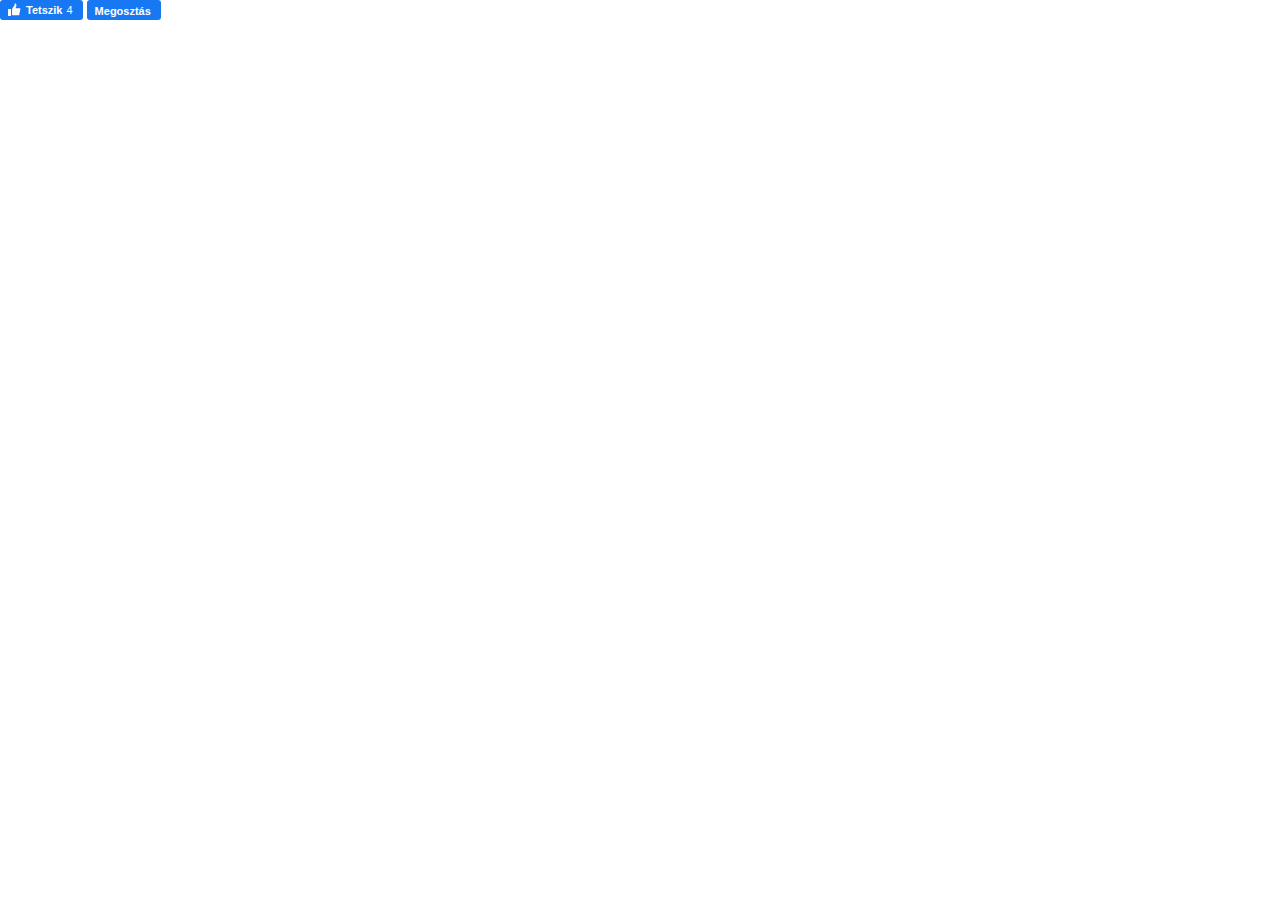
<file: index_2.html>
<!DOCTYPE html>
<html lang="hu" id="facebook" class="svg " data-scrapbook-source="https://www.facebook.com/v2.0/plugins/like.php?action=like&amp;app_id=&amp;channel=https%3A%2F%2Fstaticxx.facebook.com%2Fconnect%2Fxd_arbiter.php%3Fversion%3D46%23cb%3Df1ccfb59dd4e7f8%26domain%3Dgasztroabc.hu%26origin%3Dhttps%253A%252F%252Fgasztroabc.hu%252Ff130fa1fbc7af08%26relation%3Dparent.parent&amp;container_width=0&amp;href=http%3A%2F%2Fgasztroabc.hu%2Frecept%2F1501_citromdzsem%2F&amp;layout=button_count&amp;locale=hu_HU&amp;sdk=joey&amp;share=true&amp;show_faces=false" data-scrapbook-create="20200513142948764">
<head>
<meta charset="UTF-8"><meta name="referrer" content="origin-when-crossorigin" id="meta_referrer"><title>Facebook</title><style>._32qa button{opacity:.4}._59ov{height:100%;height:910px;position:relative;top:-10px;width:100%}._5ti_{background-size:cover;height:100%;width:100%}._5tj2{height:900px}._2mm3 ._5a8u .uiBoxGray{background:#fff;margin:0;padding:12px}._2494{height:100vh}._2495{margin-top:-10px;top:10px}body.plugin{background:transparent;font-family:Helvetica, Arial, sans-serif;line-height:1.28;overflow:hidden;-webkit-text-size-adjust:none}.plugin,.plugin button,.plugin input,.plugin label,.plugin select,.plugin td,.plugin textarea{font-size:11px}html{touch-action:manipulation}body{background:#fff;color:#1c1e21;direction:ltr;line-height:1.34;margin:0;padding:0;unicode-bidi:embed}body,button,input,label,select,td,textarea{font-family:Helvetica, Arial, sans-serif;font-size:12px}h1,h2,h3,h4,h5,h6{color:#1c1e21;font-size:13px;font-weight:600;margin:0;padding:0}h1{font-size:14px}h4,h5,h6{font-size:12px}p{margin:1em 0}b,strong{font-weight:600}a{color:#385898;cursor:pointer;text-decoration:none}button{margin:0}a:hover{text-decoration:underline}img{border:0}td,td.label{text-align:left}dd{color:#000}dt{color:#606770}ul{list-style-type:none;margin:0;padding:0}abbr{border-bottom:none;text-decoration:none}hr{background:#dadde1;border-width:0;color:#dadde1;height:1px}.clearfix:after{clear:both;content:'.';display:block;font-size:0;height:0;line-height:0;visibility:hidden}.clearfix{zoom:1}.datawrap{word-wrap:break-word}.word_break{display:inline-block}.flexchildwrap{min-width:0;word-wrap:break-word}.ellipsis{overflow:hidden;text-overflow:ellipsis;white-space:nowrap}.aero{opacity:.5}.column{float:left}.center{margin-left:auto;margin-right:auto}#facebook .hidden_elem{display:none !important}#facebook .invisible_elem{visibility:hidden}#facebook .accessible_elem{clip:rect(1px, 1px, 1px, 1px);height:1px;overflow:hidden;position:absolute;white-space:nowrap;width:1px}.direction_ltr{direction:ltr}.direction_rtl{direction:rtl}.text_align_ltr{text-align:left}.text_align_rtl{text-align:right}.pluginFontArial,.pluginFontArial button,.pluginFontArial input,.pluginFontArial label,.pluginFontArial select,.pluginFontArial td,.pluginFontArial textarea{font-family:Arial, sans-serif}.pluginFontLucida,.pluginFontLucida button,.pluginFontLucida input,.pluginFontLucida label,.pluginFontLucida select,.pluginFontLucida td,.pluginFontLucida textarea{font-family:Lucida Grande, sans-serif}.pluginFontSegoe,.pluginFontSegoe button,.pluginFontSegoe input,.pluginFontSegoe label,.pluginFontSegoe select,.pluginFontSegoe td,.pluginFontSegoe textarea{font-family:Segoe UI, sans-serif}.pluginFontTahoma,.pluginFontTahoma button,.pluginFontTahoma input,.pluginFontTahoma label,.pluginFontTahoma select,.pluginFontTahoma td,.pluginFontTahoma textarea{font-family:Tahoma, sans-serif}.pluginFontTrebuchet,.pluginFontTrebuchet button,.pluginFontTrebuchet input,.pluginFontTrebuchet label,.pluginFontTrebuchet select,.pluginFontTrebuchet td,.pluginFontTrebuchet textarea{font-family:Trebuchet MS, sans-serif}.pluginFontVerdana,.pluginFontVerdana button,.pluginFontVerdana input,.pluginFontVerdana label,.pluginFontVerdana select,.pluginFontVerdana td,.pluginFontVerdana textarea{font-family:Verdana, sans-serif}.pluginFontHelvetica,.pluginFontHelvetica button,.pluginFontHelvetica input,.pluginFontHelvetica label,.pluginFontHelvetica select,.pluginFontHelvetica td,.pluginFontHelvetica textarea{font-family:Helvetica, Arial, sans-serif}._8tm{padding:0}._2phz{padding:4px}._2ph-{padding:8px}._2ph_{padding:12px}._2pi0{padding:16px}._2pi1{padding:20px}._40c7{padding:24px}._2o1j{padding:36px}._6buq{padding-bottom:0;padding-top:0}._2pi2{padding-bottom:4px;padding-top:4px}._2pi3{padding-bottom:8px;padding-top:8px}._2pi4{padding-bottom:12px;padding-top:12px}._2pi5{padding-bottom:16px;padding-top:16px}._2pi6{padding-bottom:20px;padding-top:20px}._2o1k{padding-bottom:24px;padding-top:24px}._2o1l{padding-bottom:36px;padding-top:36px}._6bua{padding-left:0;padding-right:0}._2pi7{padding-left:4px;padding-right:4px}._2pi8{padding-left:8px;padding-right:8px}._2pi9{padding-left:12px;padding-right:12px}._2pia{padding-left:16px;padding-right:16px}._2pib{padding-left:20px;padding-right:20px}._2o1m{padding-left:24px;padding-right:24px}._2o1n{padding-left:36px;padding-right:36px}._iky{padding-top:0}._2pic{padding-top:4px}._2pid{padding-top:8px}._2pie{padding-top:12px}._2pif{padding-top:16px}._2pig{padding-top:20px}._2owm{padding-top:24px}._div{padding-right:0}._2pih{padding-right:4px}._2pii{padding-right:8px}._2pij{padding-right:12px}._2pik{padding-right:16px}._2pil{padding-right:20px}._31wk{padding-right:24px}._2phb{padding-right:32px}._au-{padding-bottom:0}._2pim{padding-bottom:4px}._2pin{padding-bottom:8px}._2pio{padding-bottom:12px}._2pip{padding-bottom:16px}._2piq{padding-bottom:20px}._2o1p{padding-bottom:24px}._4gao{padding-bottom:32px}._1cvx{padding-left:0}._2pir{padding-left:4px}._2pis{padding-left:8px}._2pit{padding-left:12px}._2piu{padding-left:16px}._2piv{padding-left:20px}._2o1q{padding-left:24px}._2o1r{padding-left:36px}._51mz{border:0;border-collapse:collapse;border-spacing:0}._5f0n{table-layout:fixed;width:100%}.uiGrid .vTop{vertical-align:top}.uiGrid .vMid{vertical-align:middle}.uiGrid .vBot{vertical-align:bottom}.uiGrid .hLeft{text-align:left}.uiGrid .hCent{text-align:center}.uiGrid .hRght{text-align:right}._51mx:first-child>._51m-{padding-top:0}._51mx:last-child>._51m-{padding-bottom:0}._51mz ._51mw{padding-right:0}._51mz ._51m-:first-child{padding-left:0}._51mz._4r9u{border-radius:50%;overflow:hidden}._2tga{background:#4267b2;border:1px solid #4267b2;color:#fff;cursor:pointer;font-family:Helvetica, Arial, sans-serif;-webkit-font-smoothing:antialiased;margin:0;position:relative;-webkit-user-select:none;white-space:nowrap}._89n_{background:#1877f2;border:0}._2tga.active{background:#4080ff;border:1px solid #4080ff}._2tga._4kae.active,._2tga._4kae.active:hover{background:#577fbc;border:1px solid #577fbc}._2tga._49ve{border-radius:3px;font-size:11px;height:20px;padding:0 0 0 2px}._2tga._8j9v{border-radius:3px;font-size:11px;height:20px;padding:0 6px}._2tga._3e2a{border-radius:4px;font-size:13px;height:28px;padding:0 4px 0 6px}._2tga._8j9w{border-radius:4px;font-size:13px;height:28px;padding:0 8px}._2tga._5n6f{border-top-left-radius:0;border-top-right-radius:0}._2tga:hover{background:#365899;border:1px solid #365899}._89n_:hover{background:#1877f2;border:0}._2tga:active{background:#577fbc;border:1px solid #577fbc}._89n_:active{background:#1877f2;border:0}._2tga:focus{outline-color:transparent;outline-style:none}._2tga.active:hover{background:#4080ff;border:1px solid #4080ff}._8f1i{background-color:rgba(9, 30, 66);border-radius:inherit;height:100%;left:0;opacity:0;position:absolute;top:0;width:100%}._8f1i:active{opacity:.3}._11qm{background:#fff;border:1px solid #ccd0d5;color:#4267b2}._11qm:hover{background:#f5f6f7;border:1px solid #ccd0d5}._11qm.active{border:1px solid #4080ff;color:#fff}._3oi2{background:#0084ff;border:1px solid #0084ff;color:#fff}._3oi2:hover{background:#0077e5;border:1px solid #0077e5}._3e2a ._3jn-{position:relative;top:-1px}._3jn-{height:16px;vertical-align:middle;width:16px}._3jn_{background:none;display:none;height:28px;left:-6px;position:absolute;top:-6px;width:28px}@keyframes burst{from{background-position:0 0}to{background-position:-616px 0}}._2tga.is_animating ._3jn_{animation:burst .24s steps(22) forwards;background:url("") no-repeat;background-position:0 0;background-size:616px 28px;display:inline-block;zoom:1}._49ve._2tga.is_animating ._3jn_{left:-6px;position:relative;top:-6px}._49vg,._5n2y{vertical-align:middle}._89n_._49ve ._49vg._8a19{padding-top:2px}._89n_._3e2a ._49vg._8a19{padding-top:1px}._2tga ._5n2y,._2tga.active ._49vg,._2tga.active.is_animating ._5n2y{display:none}._2tga ._49vg,._2tga.active ._5n2y,._2tga.active:hover ._4kag{display:inline-block;zoom:1}#facebook ._2tga span._49vh,#facebook ._2tga span._5n6h,._49vh,._5n6h{font-family:Helvetica, Arial, sans-serif;vertical-align:middle}._49vh{font-weight:bold}._5n6h{font-weight:normal}._5n6j{border-radius:3px;height:20px;line-height:20px}._5n6k{border-radius:4px;height:30px;line-height:30px}._5n6l{background:#fff;border:1px solid #8d949e;border-bottom:none;border-bottom-left-radius:0;border-bottom-right-radius:0;box-sizing:border-box;color:#1d2129;text-align:center;width:100%}._2tga ._1pbq{height:16px;width:16px}.no_svg ._2tga ._1pbq,.svg ._2tga ._1pbs{display:none}._2n-v ._49vh{padding-left:2px}._5f0v{outline:none}._3oxt{outline:1px dotted #3b5998;outline-color:invert}.webkit ._3oxt{outline:5px auto #5b9dd9}.win.webkit ._3oxt{outline-color:#e59700}.uiLayer{outline:none}form{margin:0;padding:0}label{color:#606770;cursor:default;font-weight:600;vertical-align:middle}label input{font-weight:normal}textarea,.inputtext,.inputpassword{-webkit-appearance:none;border:1px solid #ccd0d5;border-radius:0;margin:0;padding:3px}textarea{max-width:100%}select{border:1px solid #ccd0d5;padding:2px}input,select,textarea{background-color:#fff;color:#1c1e21}.inputtext,.inputpassword{padding-bottom:4px}.inputtext:invalid,.inputpassword:invalid{box-shadow:none}.inputradio{margin:0 5px 0 0;padding:0;vertical-align:middle}.inputcheckbox{border:0;vertical-align:middle}.inputbutton,.inputsubmit{background-color:#4267b2;border-color:#DADDE1 #0e1f5b #0e1f5b #d9dfea;border-style:solid;border-width:1px;color:#fff;padding:2px 15px 3px 15px;text-align:center}.inputsubmit_disabled{background-color:#999;border-bottom:1px solid #000;border-right:1px solid #666;color:#fff}.inputaux{background:#ebedf0;border-color:#EBEDF0 #666 #666 #e7e7e7;color:#000}.inputaux_disabled{color:#999}.inputsearch{background:#FFFFFF url("") no-repeat left 4px;padding-left:17px}.inlineBlock{display:inline-block;zoom:1}._4jnw{margin:0}._3-8h{margin:4px}._3-8i{margin:8px}._3-8j{margin:12px}._3-8k{margin:16px}._3-8l{margin:20px}._2-5b{margin:24px}._1kbd{margin-bottom:0;margin-top:0}._3-8m{margin-bottom:4px;margin-top:4px}._3-8n{margin-bottom:8px;margin-top:8px}._3-8o{margin-bottom:12px;margin-top:12px}._3-8p{margin-bottom:16px;margin-top:16px}._3-8q{margin-bottom:20px;margin-top:20px}._2-ox{margin-bottom:24px;margin-top:24px}._1a4i{margin-left:0;margin-right:0}._3-8r{margin-left:4px;margin-right:4px}._3-8s{margin-left:8px;margin-right:8px}._3-8t{margin-left:12px;margin-right:12px}._3-8u{margin-left:16px;margin-right:16px}._3-8v{margin-left:20px;margin-right:20px}._6bu9{margin-left:24px;margin-right:24px}._5soe{margin-top:0}._3-8w{margin-top:4px}._3-8x{margin-top:8px}._3-8y{margin-top:12px}._3-8z{margin-top:16px}._3-8-{margin-top:20px}._4aws{margin-top:24px}._2-jz{margin-right:0}._3-8_{margin-right:4px}._3-90{margin-right:8px}._3-91{margin-right:12px}._3-92{margin-right:16px}._3-93{margin-right:20px}._y8t{margin-right:24px}._5emk{margin-bottom:0}._3-94{margin-bottom:4px}._3-95{margin-bottom:8px}._3-96{margin-bottom:12px}._3-97{margin-bottom:16px}._3-98{margin-bottom:20px}._20nr{margin-bottom:24px}._av_{margin-left:0}._3-99{margin-left:4px}._3-9a{margin-left:8px}._3-9b{margin-left:12px}._3-9c{margin-left:16px}._3-9d{margin-left:20px}._4m0t{margin-left:24px}._4mr9{-webkit-touch-callout:none;-webkit-user-select:none}._li._li._li{overflow:initial}._910i._li._li._li{overflow:hidden}._72b0{position:relative;z-index:0}._4qba{font-style:inherit}._4qbb,._4qbc,._4qbd{background:none;font-style:inherit;padding:0;width:auto}._4qbd{border-bottom:1px solid #f99}._4qbb,._4qbc{border-bottom:1px solid #999}._4qbb:hover,._4qbc:hover,._4qbd:hover{background-color:#fcc;border-top:1px solid #ccc;cursor:help}._8w-3 ._6a2y ._4qba{margin-left:5px}</style>
</head>
<body dir="ltr" class="plugin _4mr9 chrome webkit mac x1 Locale_hu_HU"><div class="_li"><div class="pluginSkinLight pluginFontHelvetica"><div><table class="uiGrid _51mz" cellspacing="0" cellpadding="0" id="u_0_0"><tbody><tr class="_51mx"><td class="_51m- hCent"><div><form rel="async" ajaxify="/plugins/like/connect" method="post" action="https://www.facebook.com/plugins/like/connect" id="u_0_1"><input type="hidden" name="jazoest" value="2640" autocomplete="off"><input type="hidden" name="lsd" value="AVoQ0Rt3" autocomplete="off"><input type="hidden" autocomplete="off" name="href" value="http://gasztroabc.hu/recept/1501_citromdzsem/"><input type="hidden" autocomplete="off" name="new_ui" value="true"><button type="submit" class="inlineBlock _2tga _89n_ _8j9v" title="Citromdzsem | Receptek kedvelése"><span class="_8f1i"></span><div class=""><span class="_3jn- inlineBlock _2v7"><span class="_3jn_"></span><span class="_49vg"><svg xmlns="http://www.w3.org/2000/svg" viewBox="0 0 16 16" class="_1pbq" color="#ffffff"><path fill="#ffffff" fill-rule="evenodd" d="M4.55,7 C4.7984,7 5,7.23403636 5,7.52247273 L5,13.4775273
          C5,13.7659636 4.7984,14 4.55,14 L2.45,14 C2.2016,14 2,13.7659636
          2,13.4775273 L2,7.52247273 C2,7.23403636 2.2016,7 2.45,7 L4.55,7 Z
          M6.54470232,13.2 C6.24016877,13.1641086 6.01734614,12.8982791
          6,12.5737979 C6.01734614,12.5737979 6.01344187,9.66805666 6,8.14398693
          C6.01344187,7.61903931 6.10849456,6.68623352 6.39801308,6.27384278
          C7.10556287,5.26600749 7.60281698,4.6079584 7.89206808,4.22570082
          C8.18126341,3.8435016 8.52813047,3.4708734 8.53777961,3.18572676
          C8.55077527,2.80206854 8.53655255,2.79471518 8.53777961,2.35555666
          C8.53900667,1.91639814 8.74565444,1.5 9.27139313,1.5 C9.52544997,1.5
          9.7301456,1.55690094 9.91922413,1.80084547 C10.2223633,2.15596568
          10.4343097,2.71884727 10.4343097,3.60971169 C10.4343097,4.50057612
          9.50989975,6.1729303 9.50815961,6.18 C9.50815961,6.18
          13.5457098,6.17908951 13.5464084,6.18 C14.1635544,6.17587601
          14.5,6.72543196 14.5,7.29718426 C14.5,7.83263667 14.1341135,8.27897346
          13.6539433,8.3540827 C13.9452023,8.49286263 14.1544715,8.82364675
          14.1544715,9.20555417 C14.1544715,9.68159617 13.8293011,10.0782687
          13.3983805,10.1458495 C13.6304619,10.2907572 13.7736931,10.5516845
          13.7736931,10.847511 C13.7736931,11.2459343 13.5138356,11.5808619
          13.1594388,11.6612236 C13.3701582,11.7991865 13.5063617,12.0543945
          13.5063617,12.3429843 C13.5063617,12.7952155 13.1715421,13.1656844
          12.7434661,13.2 L6.54470232,13.2 Z"></path></svg><img class="_1pbs inlineBlock img" src="OqOE21UvWe3.png" alt="" width="16" height="16"></span></span><span class="_49vh _2pi7">Tetszik</span><span class="_5n6h _2pih" id="u_0_3">4</span></div></button><input type="hidden" autocomplete="off" name="action" value="like"><input type="hidden" autocomplete="off" name="iframe_referer" value="https://gasztroabc.hu/recept/1501_citromdzsem/"><input type="hidden" autocomplete="off" name="r_ts" value="1589380143"><input type="hidden" autocomplete="off" name="ref" value=""><input type="hidden" autocomplete="off" name="xfbml" value="1"><input type="hidden" autocomplete="off" name="version" value="v3.0"></form></div></td><td class="_51m- _2pir _51mw"><div><a class="_2vmz" href="https://www.facebook.com/sharer/sharer.php?u=http%3A%2F%2Fgasztroabc.hu%2Frecept%2F1501_citromdzsem%2F&amp;display=popup&amp;ref=plugin&amp;src=like&amp;kid_directed_site=0" target="_blank" id="u_0_4"><button type="submit" class="inlineBlock _2tga _89n_ _8j9v"><span class="_8f1i"></span><div class="_2n-v"><span class="_49vh _2pi7">Megosztás</span></div></button></a></div></td></tr></tbody></table></div></div></div></body>
</html>
</file>
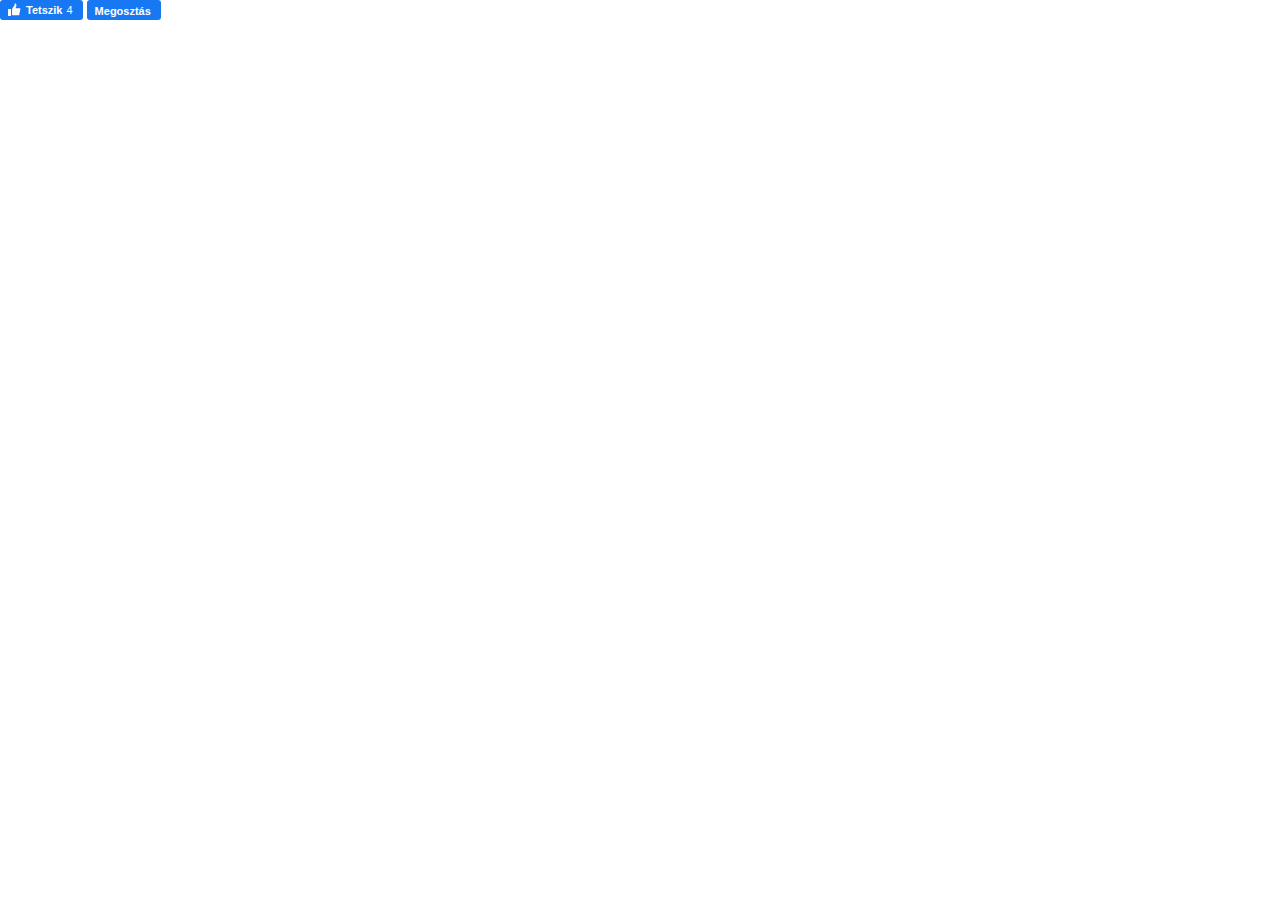
<file: index_3.html>
<!DOCTYPE html>
<html lang="hu" id="facebook" class="svg no_js" data-scrapbook-source="https://www.facebook.com/v2.0/plugins/like.php?action=like&amp;app_id=&amp;channel=https%3A%2F%2Fstaticxx.facebook.com%2Fconnect%2Fxd_arbiter.php%3Fversion%3D46%23cb%3Df9c9d223e42a%26domain%3Dgasztroabc.hu%26origin%3Dhttps%253A%252F%252Fgasztroabc.hu%252Ff130fa1fbc7af08%26relation%3Dparent.parent&amp;container_width=0&amp;href=http%3A%2F%2Fgasztroabc.hu%2Frecept%2F1501_citromdzsem%2F&amp;layout=button_count&amp;locale=hu_HU&amp;sdk=joey&amp;share=true&amp;show_faces=false" data-scrapbook-create="20200513142948764">
<head>
<meta charset="UTF-8"><meta name="referrer" content="origin-when-crossorigin" id="meta_referrer"><title>Facebook</title><style>._32qa button{opacity:.4}._59ov{height:100%;height:910px;position:relative;top:-10px;width:100%}._5ti_{background-size:cover;height:100%;width:100%}._5tj2{height:900px}._2mm3 ._5a8u .uiBoxGray{background:#fff;margin:0;padding:12px}._2494{height:100vh}._2495{margin-top:-10px;top:10px}body.plugin{background:transparent;font-family:Helvetica, Arial, sans-serif;line-height:1.28;overflow:hidden;-webkit-text-size-adjust:none}.plugin,.plugin button,.plugin input,.plugin label,.plugin select,.plugin td,.plugin textarea{font-size:11px}html{touch-action:manipulation}body{background:#fff;color:#1c1e21;direction:ltr;line-height:1.34;margin:0;padding:0;unicode-bidi:embed}body,button,input,label,select,td,textarea{font-family:Helvetica, Arial, sans-serif;font-size:12px}h1,h2,h3,h4,h5,h6{color:#1c1e21;font-size:13px;font-weight:600;margin:0;padding:0}h1{font-size:14px}h4,h5,h6{font-size:12px}p{margin:1em 0}b,strong{font-weight:600}a{color:#385898;cursor:pointer;text-decoration:none}button{margin:0}a:hover{text-decoration:underline}img{border:0}td,td.label{text-align:left}dd{color:#000}dt{color:#606770}ul{list-style-type:none;margin:0;padding:0}abbr{border-bottom:none;text-decoration:none}hr{background:#dadde1;border-width:0;color:#dadde1;height:1px}.clearfix:after{clear:both;content:'.';display:block;font-size:0;height:0;line-height:0;visibility:hidden}.clearfix{zoom:1}.datawrap{word-wrap:break-word}.word_break{display:inline-block}.flexchildwrap{min-width:0;word-wrap:break-word}.ellipsis{overflow:hidden;text-overflow:ellipsis;white-space:nowrap}.aero{opacity:.5}.column{float:left}.center{margin-left:auto;margin-right:auto}#facebook .hidden_elem{display:none !important}#facebook .invisible_elem{visibility:hidden}#facebook .accessible_elem{clip:rect(1px, 1px, 1px, 1px);height:1px;overflow:hidden;position:absolute;white-space:nowrap;width:1px}.direction_ltr{direction:ltr}.direction_rtl{direction:rtl}.text_align_ltr{text-align:left}.text_align_rtl{text-align:right}.pluginFontArial,.pluginFontArial button,.pluginFontArial input,.pluginFontArial label,.pluginFontArial select,.pluginFontArial td,.pluginFontArial textarea{font-family:Arial, sans-serif}.pluginFontLucida,.pluginFontLucida button,.pluginFontLucida input,.pluginFontLucida label,.pluginFontLucida select,.pluginFontLucida td,.pluginFontLucida textarea{font-family:Lucida Grande, sans-serif}.pluginFontSegoe,.pluginFontSegoe button,.pluginFontSegoe input,.pluginFontSegoe label,.pluginFontSegoe select,.pluginFontSegoe td,.pluginFontSegoe textarea{font-family:Segoe UI, sans-serif}.pluginFontTahoma,.pluginFontTahoma button,.pluginFontTahoma input,.pluginFontTahoma label,.pluginFontTahoma select,.pluginFontTahoma td,.pluginFontTahoma textarea{font-family:Tahoma, sans-serif}.pluginFontTrebuchet,.pluginFontTrebuchet button,.pluginFontTrebuchet input,.pluginFontTrebuchet label,.pluginFontTrebuchet select,.pluginFontTrebuchet td,.pluginFontTrebuchet textarea{font-family:Trebuchet MS, sans-serif}.pluginFontVerdana,.pluginFontVerdana button,.pluginFontVerdana input,.pluginFontVerdana label,.pluginFontVerdana select,.pluginFontVerdana td,.pluginFontVerdana textarea{font-family:Verdana, sans-serif}.pluginFontHelvetica,.pluginFontHelvetica button,.pluginFontHelvetica input,.pluginFontHelvetica label,.pluginFontHelvetica select,.pluginFontHelvetica td,.pluginFontHelvetica textarea{font-family:Helvetica, Arial, sans-serif}._8tm{padding:0}._2phz{padding:4px}._2ph-{padding:8px}._2ph_{padding:12px}._2pi0{padding:16px}._2pi1{padding:20px}._40c7{padding:24px}._2o1j{padding:36px}._6buq{padding-bottom:0;padding-top:0}._2pi2{padding-bottom:4px;padding-top:4px}._2pi3{padding-bottom:8px;padding-top:8px}._2pi4{padding-bottom:12px;padding-top:12px}._2pi5{padding-bottom:16px;padding-top:16px}._2pi6{padding-bottom:20px;padding-top:20px}._2o1k{padding-bottom:24px;padding-top:24px}._2o1l{padding-bottom:36px;padding-top:36px}._6bua{padding-left:0;padding-right:0}._2pi7{padding-left:4px;padding-right:4px}._2pi8{padding-left:8px;padding-right:8px}._2pi9{padding-left:12px;padding-right:12px}._2pia{padding-left:16px;padding-right:16px}._2pib{padding-left:20px;padding-right:20px}._2o1m{padding-left:24px;padding-right:24px}._2o1n{padding-left:36px;padding-right:36px}._iky{padding-top:0}._2pic{padding-top:4px}._2pid{padding-top:8px}._2pie{padding-top:12px}._2pif{padding-top:16px}._2pig{padding-top:20px}._2owm{padding-top:24px}._div{padding-right:0}._2pih{padding-right:4px}._2pii{padding-right:8px}._2pij{padding-right:12px}._2pik{padding-right:16px}._2pil{padding-right:20px}._31wk{padding-right:24px}._2phb{padding-right:32px}._au-{padding-bottom:0}._2pim{padding-bottom:4px}._2pin{padding-bottom:8px}._2pio{padding-bottom:12px}._2pip{padding-bottom:16px}._2piq{padding-bottom:20px}._2o1p{padding-bottom:24px}._4gao{padding-bottom:32px}._1cvx{padding-left:0}._2pir{padding-left:4px}._2pis{padding-left:8px}._2pit{padding-left:12px}._2piu{padding-left:16px}._2piv{padding-left:20px}._2o1q{padding-left:24px}._2o1r{padding-left:36px}._51mz{border:0;border-collapse:collapse;border-spacing:0}._5f0n{table-layout:fixed;width:100%}.uiGrid .vTop{vertical-align:top}.uiGrid .vMid{vertical-align:middle}.uiGrid .vBot{vertical-align:bottom}.uiGrid .hLeft{text-align:left}.uiGrid .hCent{text-align:center}.uiGrid .hRght{text-align:right}._51mx:first-child>._51m-{padding-top:0}._51mx:last-child>._51m-{padding-bottom:0}._51mz ._51mw{padding-right:0}._51mz ._51m-:first-child{padding-left:0}._51mz._4r9u{border-radius:50%;overflow:hidden}._2tga{background:#4267b2;border:1px solid #4267b2;color:#fff;cursor:pointer;font-family:Helvetica, Arial, sans-serif;-webkit-font-smoothing:antialiased;margin:0;position:relative;-webkit-user-select:none;white-space:nowrap}._89n_{background:#1877f2;border:0}._2tga.active{background:#4080ff;border:1px solid #4080ff}._2tga._4kae.active,._2tga._4kae.active:hover{background:#577fbc;border:1px solid #577fbc}._2tga._49ve{border-radius:3px;font-size:11px;height:20px;padding:0 0 0 2px}._2tga._8j9v{border-radius:3px;font-size:11px;height:20px;padding:0 6px}._2tga._3e2a{border-radius:4px;font-size:13px;height:28px;padding:0 4px 0 6px}._2tga._8j9w{border-radius:4px;font-size:13px;height:28px;padding:0 8px}._2tga._5n6f{border-top-left-radius:0;border-top-right-radius:0}._2tga:hover{background:#365899;border:1px solid #365899}._89n_:hover{background:#1877f2;border:0}._2tga:active{background:#577fbc;border:1px solid #577fbc}._89n_:active{background:#1877f2;border:0}._2tga:focus{outline-color:transparent;outline-style:none}._2tga.active:hover{background:#4080ff;border:1px solid #4080ff}._8f1i{background-color:rgba(9, 30, 66);border-radius:inherit;height:100%;left:0;opacity:0;position:absolute;top:0;width:100%}._8f1i:active{opacity:.3}._11qm{background:#fff;border:1px solid #ccd0d5;color:#4267b2}._11qm:hover{background:#f5f6f7;border:1px solid #ccd0d5}._11qm.active{border:1px solid #4080ff;color:#fff}._3oi2{background:#0084ff;border:1px solid #0084ff;color:#fff}._3oi2:hover{background:#0077e5;border:1px solid #0077e5}._3e2a ._3jn-{position:relative;top:-1px}._3jn-{height:16px;vertical-align:middle;width:16px}._3jn_{background:none;display:none;height:28px;left:-6px;position:absolute;top:-6px;width:28px}@keyframes burst{from{background-position:0 0}to{background-position:-616px 0}}._2tga.is_animating ._3jn_{animation:burst .24s steps(22) forwards;background:url("") no-repeat;background-position:0 0;background-size:616px 28px;display:inline-block;zoom:1}._49ve._2tga.is_animating ._3jn_{left:-6px;position:relative;top:-6px}._49vg,._5n2y{vertical-align:middle}._89n_._49ve ._49vg._8a19{padding-top:2px}._89n_._3e2a ._49vg._8a19{padding-top:1px}._2tga ._5n2y,._2tga.active ._49vg,._2tga.active.is_animating ._5n2y{display:none}._2tga ._49vg,._2tga.active ._5n2y,._2tga.active:hover ._4kag{display:inline-block;zoom:1}#facebook ._2tga span._49vh,#facebook ._2tga span._5n6h,._49vh,._5n6h{font-family:Helvetica, Arial, sans-serif;vertical-align:middle}._49vh{font-weight:bold}._5n6h{font-weight:normal}._5n6j{border-radius:3px;height:20px;line-height:20px}._5n6k{border-radius:4px;height:30px;line-height:30px}._5n6l{background:#fff;border:1px solid #8d949e;border-bottom:none;border-bottom-left-radius:0;border-bottom-right-radius:0;box-sizing:border-box;color:#1d2129;text-align:center;width:100%}._2tga ._1pbq{height:16px;width:16px}.no_svg ._2tga ._1pbq,.svg ._2tga ._1pbs{display:none}._2n-v ._49vh{padding-left:2px}._5f0v{outline:none}._3oxt{outline:1px dotted #3b5998;outline-color:invert}.webkit ._3oxt{outline:5px auto #5b9dd9}.win.webkit ._3oxt{outline-color:#e59700}.uiLayer{outline:none}form{margin:0;padding:0}label{color:#606770;cursor:default;font-weight:600;vertical-align:middle}label input{font-weight:normal}textarea,.inputtext,.inputpassword{-webkit-appearance:none;border:1px solid #ccd0d5;border-radius:0;margin:0;padding:3px}textarea{max-width:100%}select{border:1px solid #ccd0d5;padding:2px}input,select,textarea{background-color:#fff;color:#1c1e21}.inputtext,.inputpassword{padding-bottom:4px}.inputtext:invalid,.inputpassword:invalid{box-shadow:none}.inputradio{margin:0 5px 0 0;padding:0;vertical-align:middle}.inputcheckbox{border:0;vertical-align:middle}.inputbutton,.inputsubmit{background-color:#4267b2;border-color:#DADDE1 #0e1f5b #0e1f5b #d9dfea;border-style:solid;border-width:1px;color:#fff;padding:2px 15px 3px 15px;text-align:center}.inputsubmit_disabled{background-color:#999;border-bottom:1px solid #000;border-right:1px solid #666;color:#fff}.inputaux{background:#ebedf0;border-color:#EBEDF0 #666 #666 #e7e7e7;color:#000}.inputaux_disabled{color:#999}.inputsearch{background:#FFFFFF url("") no-repeat left 4px;padding-left:17px}.inlineBlock{display:inline-block;zoom:1}._4jnw{margin:0}._3-8h{margin:4px}._3-8i{margin:8px}._3-8j{margin:12px}._3-8k{margin:16px}._3-8l{margin:20px}._2-5b{margin:24px}._1kbd{margin-bottom:0;margin-top:0}._3-8m{margin-bottom:4px;margin-top:4px}._3-8n{margin-bottom:8px;margin-top:8px}._3-8o{margin-bottom:12px;margin-top:12px}._3-8p{margin-bottom:16px;margin-top:16px}._3-8q{margin-bottom:20px;margin-top:20px}._2-ox{margin-bottom:24px;margin-top:24px}._1a4i{margin-left:0;margin-right:0}._3-8r{margin-left:4px;margin-right:4px}._3-8s{margin-left:8px;margin-right:8px}._3-8t{margin-left:12px;margin-right:12px}._3-8u{margin-left:16px;margin-right:16px}._3-8v{margin-left:20px;margin-right:20px}._6bu9{margin-left:24px;margin-right:24px}._5soe{margin-top:0}._3-8w{margin-top:4px}._3-8x{margin-top:8px}._3-8y{margin-top:12px}._3-8z{margin-top:16px}._3-8-{margin-top:20px}._4aws{margin-top:24px}._2-jz{margin-right:0}._3-8_{margin-right:4px}._3-90{margin-right:8px}._3-91{margin-right:12px}._3-92{margin-right:16px}._3-93{margin-right:20px}._y8t{margin-right:24px}._5emk{margin-bottom:0}._3-94{margin-bottom:4px}._3-95{margin-bottom:8px}._3-96{margin-bottom:12px}._3-97{margin-bottom:16px}._3-98{margin-bottom:20px}._20nr{margin-bottom:24px}._av_{margin-left:0}._3-99{margin-left:4px}._3-9a{margin-left:8px}._3-9b{margin-left:12px}._3-9c{margin-left:16px}._3-9d{margin-left:20px}._4m0t{margin-left:24px}._4mr9{-webkit-touch-callout:none;-webkit-user-select:none}._li._li._li{overflow:initial}._910i._li._li._li{overflow:hidden}._72b0{position:relative;z-index:0}._4qba{font-style:inherit}._4qbb,._4qbc,._4qbd{background:none;font-style:inherit;padding:0;width:auto}._4qbd{border-bottom:1px solid #f99}._4qbb,._4qbc{border-bottom:1px solid #999}._4qbb:hover,._4qbc:hover,._4qbd:hover{background-color:#fcc;border-top:1px solid #ccc;cursor:help}._8w-3 ._6a2y ._4qba{margin-left:5px}</style>
</head>
<body dir="ltr" class="plugin _4mr9 chrome webkit mac x1 Locale_hu_HU"><div class="_li"><div class="pluginSkinLight pluginFontHelvetica"><div><table class="uiGrid _51mz" cellspacing="0" cellpadding="0" id="u_0_0"><tbody><tr class="_51mx"><td class="_51m- hCent"><div><form rel="async" ajaxify="/plugins/like/connect" method="post" action="https://www.facebook.com/plugins/like/connect" id="u_0_1"><input type="hidden" name="jazoest" value="2640" autocomplete="off"><input type="hidden" name="lsd" value="AVoQ0Rt3" autocomplete="off"><input type="hidden" autocomplete="off" name="href" value="http://gasztroabc.hu/recept/1501_citromdzsem/"><input type="hidden" autocomplete="off" name="new_ui" value="true"><button type="submit" class="inlineBlock _2tga _89n_ _8j9v" title="Citromdzsem | Receptek kedvelése" id="u_0_2"><span class="_8f1i"></span><div class=""><span class="_3jn- inlineBlock _2v7"><span class="_3jn_"></span><span class="_49vg"><svg xmlns="http://www.w3.org/2000/svg" viewBox="0 0 16 16" class="_1pbq" color="#ffffff"><path fill="#ffffff" fill-rule="evenodd" d="M4.55,7 C4.7984,7 5,7.23403636 5,7.52247273 L5,13.4775273
          C5,13.7659636 4.7984,14 4.55,14 L2.45,14 C2.2016,14 2,13.7659636
          2,13.4775273 L2,7.52247273 C2,7.23403636 2.2016,7 2.45,7 L4.55,7 Z
          M6.54470232,13.2 C6.24016877,13.1641086 6.01734614,12.8982791
          6,12.5737979 C6.01734614,12.5737979 6.01344187,9.66805666 6,8.14398693
          C6.01344187,7.61903931 6.10849456,6.68623352 6.39801308,6.27384278
          C7.10556287,5.26600749 7.60281698,4.6079584 7.89206808,4.22570082
          C8.18126341,3.8435016 8.52813047,3.4708734 8.53777961,3.18572676
          C8.55077527,2.80206854 8.53655255,2.79471518 8.53777961,2.35555666
          C8.53900667,1.91639814 8.74565444,1.5 9.27139313,1.5 C9.52544997,1.5
          9.7301456,1.55690094 9.91922413,1.80084547 C10.2223633,2.15596568
          10.4343097,2.71884727 10.4343097,3.60971169 C10.4343097,4.50057612
          9.50989975,6.1729303 9.50815961,6.18 C9.50815961,6.18
          13.5457098,6.17908951 13.5464084,6.18 C14.1635544,6.17587601
          14.5,6.72543196 14.5,7.29718426 C14.5,7.83263667 14.1341135,8.27897346
          13.6539433,8.3540827 C13.9452023,8.49286263 14.1544715,8.82364675
          14.1544715,9.20555417 C14.1544715,9.68159617 13.8293011,10.0782687
          13.3983805,10.1458495 C13.6304619,10.2907572 13.7736931,10.5516845
          13.7736931,10.847511 C13.7736931,11.2459343 13.5138356,11.5808619
          13.1594388,11.6612236 C13.3701582,11.7991865 13.5063617,12.0543945
          13.5063617,12.3429843 C13.5063617,12.7952155 13.1715421,13.1656844
          12.7434661,13.2 L6.54470232,13.2 Z"></path></svg><img class="_1pbs inlineBlock img" src="OqOE21UvWe3.png" alt="" width="16" height="16"></span></span><span class="_49vh _2pi7">Tetszik</span><span class="_5n6h _2pih" id="u_0_3">4</span></div></button><input type="hidden" autocomplete="off" name="action" value="like"><input type="hidden" autocomplete="off" name="iframe_referer" value="https://gasztroabc.hu/recept/1501_citromdzsem/"><input type="hidden" autocomplete="off" name="r_ts" value="1589380143"><input type="hidden" autocomplete="off" name="ref" value=""><input type="hidden" autocomplete="off" name="xfbml" value="1"><input type="hidden" autocomplete="off" name="version" value="v3.0"></form></div></td><td class="_51m- _2pir _51mw"><div><a class="_2vmz" href="https://www.facebook.com/sharer/sharer.php?u=http%3A%2F%2Fgasztroabc.hu%2Frecept%2F1501_citromdzsem%2F&amp;display=popup&amp;ref=plugin&amp;src=like&amp;kid_directed_site=0" target="_blank" id="u_0_4"><button type="submit" class="inlineBlock _2tga _89n_ _8j9v" id="u_0_5"><span class="_8f1i"></span><div class="_2n-v"><span class="_49vh _2pi7">Megosztás</span></div></button></a></div></td></tr></tbody></table><span id="jsbundle-loader">&nbsp;</span></div></div></div></body>
</html>
</file>
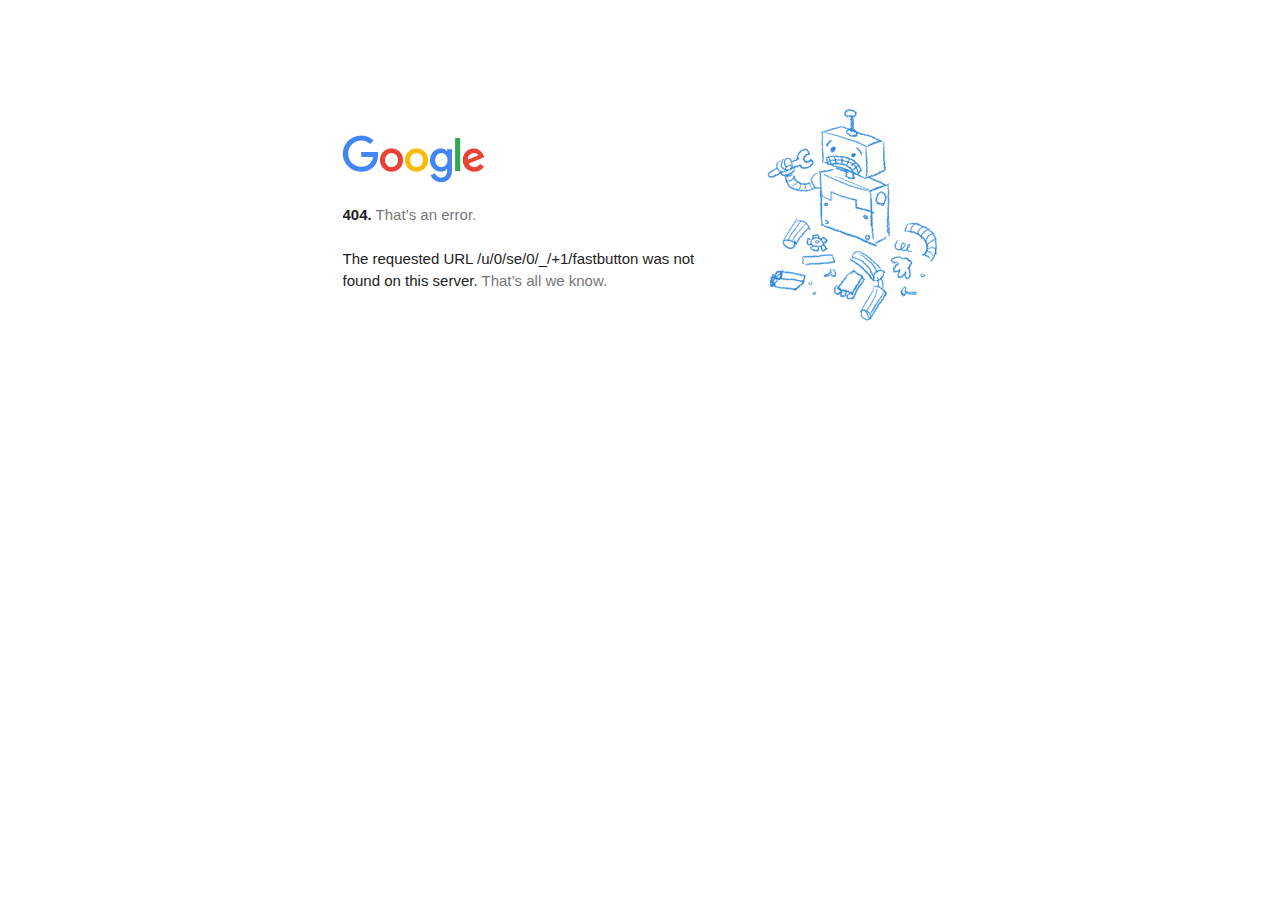
<file: index_7.html>
<!DOCTYPE html>
<html lang="en" data-scrapbook-source="https://apis.google.com/u/0/se/0/_/+1/fastbutton?usegapi=1&amp;size=medium&amp;hl=hu&amp;origin=https%3A%2F%2Fgasztroabc.hu&amp;url=http%3A%2F%2Fgasztroabc.hu%2Frecept%2F1501_citromdzsem%2F&amp;gsrc=3p&amp;jsh=m%3B%2F_%2Fscs%2Fapps-static%2F_%2Fjs%2Fk%3Doz.gapi.ru.DKovQBm2O4A.O%2Fam%3DwQE%2Fd%3D1%2Fct%3Dzgms%2Frs%3DAGLTcCMUVrgd5-sohUFs2iiKnxvsiKc7GQ%2Fm%3D__features__" data-scrapbook-create="20200513142948764">
<head>
<meta charset="UTF-8">
  <meta name="viewport" content="initial-scale=1, minimum-scale=1, width=device-width">
  <title>Error 404 (Not Found)!!1</title>
  <style>
    *{margin:0;padding:0}html,code{font:15px/22px arial,sans-serif}html{background:#fff;color:#222;padding:15px}body{margin:7% auto 0;max-width:390px;min-height:180px;padding:30px 0 15px}* > body{background:url("robot.png") 100% 5px no-repeat;padding-right:205px}p{margin:11px 0 22px;overflow:hidden}ins{color:#777;text-decoration:none}a img{border:0}@media screen and (max-width:772px){body{background:none;margin-top:0;max-width:none;padding-right:0}}#logo{background:url("googlelogo_color_150x54dp.png") no-repeat;margin-left:-5px}@media only screen and (min-resolution:192dpi){#logo{background:url("googlelogo_color_150x54dp-1.png") no-repeat 0% 0%/100% 100%;-moz-border-image:url("googlelogo_color_150x54dp-1.png") 0}}@media only screen and (-webkit-min-device-pixel-ratio:2){#logo{background:url("googlelogo_color_150x54dp-1.png") no-repeat;-webkit-background-size:100% 100%}}#logo{display:inline-block;height:54px;width:150px}
  </style>
  </head>
<body marginwidth="0" marginheight="0"><a href="https://www.google.com/"><span id="logo" aria-label="Google"></span></a>
  <p><b>404.</b> <ins>That’s an error.</ins>
  </p><p>The requested URL <code>/u/0/se/0/_/+1/fastbutton</code> was not found on this server.  <ins>That’s all we know.</ins>
</p></body>
</html>
</file>
<file: nibble.css>
/**
 * This page is generated by Nibble 2.0
 * The portal engine by Devidens.
 * Copyright (C) Devidens Ltd. 2006-2017
 * http://devidens.hu/
 */

html{font-family: sans-serif; -ms-text-size-adjust: 100%; -webkit-text-size-adjust: 100%;}body{margin: 0;}article,aside,details, figcaption,figure,footer,header,main, menu,nav,section,summary{display: block;}audio,canvas,progress,video{display: inline-block;}audio:not([controls]){display: none; height: 0;}progress{vertical-align: baseline;}template, [hidden]{display: none;}a{background-color: transparent;}a:active,a:hover{outline-width: 0;}abbr[title]{border-bottom: none; text-decoration: underline; text-decoration: underline dotted;}b,strong{font-weight: inherit;}b,strong{font-weight: bolder;}dfn{font-style: italic;}h1{font-size: 2em; margin: 0.67em 0;}mark{background-color: #ff0; color: #000;}small{font-size: 80%;}sub,sup{font-size: 75%; line-height: 0; position: relative; vertical-align: baseline;}sub{bottom: -0.25em;}sup{top: -0.5em;}img{border-style: none;}svg:not(:root){overflow: hidden;}code,kbd,pre,samp{font-family: monospace, monospace; font-size: 1em;}figure{margin: 1em 40px;}hr{box-sizing: content-box; height: 0; overflow: visible;}button,input,select,textarea{font: inherit;}optgroup{font-weight: bold;}button,input, select{overflow: visible;}button,input,select,textarea{margin: 0;}button,select{text-transform: none;}button,[type="button"],[type="reset"],[type="submit"]{cursor: pointer;}[disabled]{cursor: default;}button,html [type="button"], [type="reset"],[type="submit"]{-webkit-appearance: button;}button::-moz-focus-inner,input::-moz-focus-inner{border: 0; padding: 0;}button:-moz-focusring,input:-moz-focusring{outline: 1px dotted ButtonText;}fieldset{border: 1px solid #c0c0c0; margin: 0 2px; padding: 0.35em 0.625em 0.75em;}legend{box-sizing: border-box; color: inherit; display: table; max-width: 100%; padding: 0; white-space: normal;}textarea{overflow: auto;}[type="checkbox"],[type="radio"]{box-sizing: border-box; padding: 0;}[type="number"]::-webkit-inner-spin-button,[type="number"]::-webkit-outer-spin-button{height: auto;}[type="search"]{-webkit-appearance: textfield;}[type="search"]::-webkit-search-cancel-button,[type="search"]::-webkit-search-decoration{-webkit-appearance: none;}*{padding: 0px; margin: 0px;}li{}img{display: block; border: none;}ul, ol, dd{list-style-type: none; }.inline{display: inline;}.hide, .h{display: none;}.hidden{visibility: hidden;}.r{text-align: right;}.left, .l{text-align: left;}.center, .c{text-align: center;}.bc{margin: 0 auto; display: block;}.j{text-align: justify;}.pointer, .link{cursor: pointer;}.nolink{cursor: default;}.floated{overflow: hidden;}.pager img{display: inline; margin-bottom: -5px;}.ok,.info{background: green url("") no-repeat 5px 50%; color: white; font-weight: bold; padding: 5px 5px 5px 25px; margin-bottom: 0.5em;}.info{background: #1a8db2 url("") no-repeat 5px 50%;}.ok a,.ok a:hover,.info a,.info a:hover{color: white;}.warning{background: yellow url("") no-repeat 5px 50%; font-weight: bold; padding: 5px 5px 5px 25px; margin-bottom: 0.5em; color: black;}.warning a{color: black;}.warning.note{border: 1px solid #FFCC33; margin: 0.5em 0 1em 0; padding-left: 30px; font-size: 0.9em; padding-right: 5px;}.error,.fail{background: red; color: white; font-weight: bold;}.error a,.fail a{color: white;}.negcap{display: none;}p{margin-bottom: 1em;}ul.menu{padding: 0px; margin: 0px; list-style-type: none;}ul.menu ul{margin: 0; padding: 0; list-style-type: none;}* ul.menu li{_height: 1%; vertical-align: bottom;}ul.menu li{margin: 0; padding: 0;}ul.menu a,ul.menu span.menu{display: block;}ul.horizontal{}ul.horizontal li{float: left;}ul.simple{overflow: hidden;}.relative{position: relative;}.cf:before,.cf:after{content:""; display:table;}.cf:after{clear:both;}.cf{zoom:1;}.nw{white-space: nowrap;}.fr{float: right;}.nodata{text-align: center; padding-top: 1em; color: #ccc; font-size: 30px;}.vam{vertical-align: middle;}.faq{background: #FFFFCC url("") no-repeat 5px 50%; padding: 5px 10px 5px 40px; margin: 5px 0; border: 1px solid #ddd;}.invisible{visibility: hidden;}a.meanmenu-reveal{display: none;}.mean-container .mean-bar{float: left; width: 100%; position: relative; background: #0c1923; padding: 4px 0; min-height: 42px; z-index: 999999;}.mean-container a.meanmenu-reveal{width: 22px; height: 22px; padding: 13px 13px 11px 13px; position: absolute; top: 0; right: 0; cursor: pointer; color: #fff; text-decoration: none; font-size: 16px; text-indent: -9999em; line-height: 22px; font-size: 1px; display: block; font-family: Arial, Helvetica, sans-serif; font-weight: 700;}.mean-container a.meanmenu-reveal span{display: block; background: #fff; height: 3px; margin-top: 3px;}.mean-container .mean-nav{float: left; width: 100%; background: #0c1923; margin-top: 44px;}.mean-container .mean-nav ul{padding: 0; margin: 0; width: 100%; list-style-type: none;}.mean-container .mean-nav ul li{position: relative; float: left; width: 100%;}.mean-container .mean-nav ul li a{display: block; float: left; width: 90%; padding: 1em 5%; margin: 0; text-align: left; color: #fff; border-top: 1px solid #383838; border-top: 1px solid rgba(255,255,255,0.5); text-decoration: none; text-transform: uppercase;}.mean-container .mean-nav ul li li a{width: 80%; padding: 1em 10%; border-top: 1px solid #f1f1f1; border-top: 1px solid rgba(255,255,255,0.25); opacity: 0.75; filter: alpha(opacity=75); text-shadow: none !important; visibility: visible;}.mean-container .mean-nav ul li.mean-last a{border-bottom: none; margin-bottom: 0;}.mean-container .mean-nav ul li li li a{width: 70%; padding: 1em 15%;}.mean-container .mean-nav ul li li li li a{width: 60%; padding: 1em 20%;}.mean-container .mean-nav ul li li li li li a{width: 50%; padding: 1em 25%;}.mean-container .mean-nav ul li a:hover{background: #252525; background: rgba(255,255,255,0.1);}.mean-container .mean-nav ul li a.mean-expand{margin-top: 1px; width: 26px; height: 32px; padding: 12px !important; text-align: center; position: absolute; right: 0; top: 0; z-index: 2; font-weight: 700; background: rgba(255,255,255,0.1); border: none !important; border-left: 1px solid rgba(255,255,255,0.4) !important; border-bottom: 1px solid rgba(255,255,255,0.2) !important;}.mean-container .mean-nav ul li a.mean-expand:hover, .mean-container .mean-nav ul li a.mean-expand.hover{background: rgba(0,0,0,0.9);}.mean-container .mean-push{float: left; width: 100%; padding: 0; margin: 0; clear: both;}.mean-nav .wrapper{width: 100%; padding: 0; margin: 0;}.mean-container .mean-bar, .mean-container .mean-bar *{-webkit-box-sizing: content-box; -moz-box-sizing: content-box; box-sizing: content-box;}.mean-remove{display: none !important;}.gray{color: #606060 !important;}.green{color: #75A319 !important;}.cyan{color: #1987A3 !important;}.brown{color: #8C7743 !important;}.red{color: #B94C41 !important;}.purple{color: #7F5CA7 !important;}.textcolor{color: #353535 !important;}@font-face{font-family: 'Roboto'; src: url(""); src: url("Roboto-Regular-webfont.eot#iefix") format('embedded-opentype'), url("Roboto-Regular-webfont.woff") format('woff'), url("Roboto-Regular-webfont.ttf") format('truetype'), url("Roboto-Regular-webfont.svg#RobotoRegular") format('svg'); font-style: normal; font-weight: normal;}@font-face{font-family: 'Roboto'; src: url(""); src: url("Roboto-Italic-webfont.eot#iefix") format('embedded-opentype'), url("Roboto-Italic-webfont.woff") format('woff'), url("Roboto-Italic-webfont.ttf") format('truetype'), url("Roboto-Italic-webfont.svg#RobotoItalic") format('svg'); font-style: italic; font-weight: normal;}@font-face{font-family: 'Roboto'; src: url(""); src: url("Roboto-Bold-webfont.eot#iefix") format('embedded-opentype'), url("Roboto-Bold-webfont.woff") format('woff'), url("Roboto-Bold-webfont.ttf") format('truetype'), url("Roboto-Bold-webfont.svg#RobotoBold") format('svg'); font-style: normal; font-weight: bold;}@font-face{font-family: 'PalatinoLinotype-Roman'; src: url(""); src: url("pala.eot#iefix") format('embedded-opentype'), url("pala.woff") format('woff'), url("pala.ttf") format('truetype'); font-weight: normal; font-style: normal;}.pl{font-family: 'PalatinoLinotype-Roman';}*{box-sizing: border-box;}html{overflow-y: scroll; background: white; height: 100%;}body{height: 100%;}img{max-width: 100%;}.clear{clear: both;}.clearfix:after{content: "."; display: block; height: 0; clear: both; visibility: hidden;}.float-right{float: right;}.float-left{float: left;} #header,#header > div{min-height: 138px;} #header > div{max-width: 990px; margin: 0 auto; position: relative;} #floras,#floraFooter{position: absolute; display: none;} #logo-slogan-recipecount{margin: 0.5em auto; float: left;}@media(min-width: 801px){#logo-slogan-recipecount{margin: 20px auto;}} #logo-slogan-recipecount,#login{width: 100%;}@media(min-width: 801px){#floras, #floraFooter{display: block;} #logo-slogan-recipecount{width: 80%;} #login{width: 20%;}} #flora{margin-left: -133px; background: url("flora1.png") no-repeat; width: 234px; height: 411px;} #floraOver{position: absolute; width: 43px; height: 77px; background: url("flora2.png") no-repeat; top: 137px; left: 0; z-index: 400;} #logo a{display: block; width: 332px; height: 62px; margin: 0 auto; background: url("logo.png") no-repeat; background-size: contain; max-width: 100%;} #logo:focus{outline: none;} #slogan,#recipeCount{text-align: center;} #slogan{letter-spacing: 1px; color: #477519;} #recipeCount{color: #85B329;} #unnep{display: inline-block;} #headimg{position: absolute; top: 1px; right: -5px;} #content{max-width: 990px; margin: 0 auto; padding-bottom: 20px;}@media(min-width: 990px){#content{background: url("body-990.png") top no-repeat; min-height: 1000px;}} #content div.content{position: relative; z-index: 200;} #content .p{padding: 0.5em;}@media(min-width: 801px){#content .p{padding: 20px;}} #footer{border-top: 1px solid black; padding: 0.5em 0.5em 0 0.5em; background-color: #e0e0e0;}@media(min-width: 801px){#footer{padding: 20px 20px 0 20px; background-image: url("lines.png");}} #footer > div{max-width: 990px; margin: 0 auto; position: relative;} #floraFooter{left: 175px; top: -20px; width: 283px; height: 98px; background: url("floraFooter.png") 0 -12px no-repeat;}.fp{display: none;}body{font-family: 'Roboto', sans-serif; font-size: 0.9375em; line-height: 1.5em; color: #353535;}h1, h2, h3, h4, h5, h6{font-family: 'PalatinoLinotype-Roman', serif; font-weight: inherit; margin-top: initial;}h2,h1{font-size: 1.2em; margin-bottom: 1em; text-transform: uppercase; color: #353535;}h4{text-transform: uppercase; color: #353535;}h4:first-letter,h3:first-letter,h2:first-letter,h1:first-letter{font-size: 1.3em;}h2.roman:first-letter{font-size: 18px;}strong{font-weight: bold;}.hSeparator{border-top: 1px solid #AEAEAE; height: 1px; margin: 20px 0px;}.hSeparator.nm{margin: 0px;}.objGrid{overflow: hidden; text-align: center;}.hScroller{min-height: 210px; position: relative;}.hScroller div.size{position: relative; overflow: hidden; width: calc(100% - 80px); max-width: 820px; min-height: 210px; margin: 0 auto;}.hScroller.bookHScroller div.size{min-height: 235px;}.hScroller div.container{position: absolute; min-height: 185px; left: -5px;}.objGrid .item,.hScroller .item{float: left; width: 165px; padding: 0px 5px; text-align: center; overflow: hidden; min-height: 185px;}.hScroller .item.book{min-height: 215px;}.objGrid .item{width: 162px; height: 203px; margin-bottom: 10px; display: inline-block; float: none;}.objGrid .item img,.hScroller .item img{display: block; margin: 0px auto 14px auto; border: 1px solid black;}.objGrid .item img{margin-bottom: 7px;}.objGrid .item a,.hScroller .item a{text-decoration: none;}.objGrid .item a,.hScroller .item a:hover{text-decoration: underline;}.hScroller .scrollLeft{position: absolute; left: 0; top: 50px; width: 40px; height: 46px; background: url("") no-repeat;}.hScroller .scrollLeft.active{background: url("") no-repeat; cursor: pointer;}.hScroller .scrollRight{position: absolute; right: 0; top: 50px; width: 40px; height: 46px; background: url("") no-repeat;}.hScroller .scrollRight.active{background: url("") no-repeat; cursor: pointer;}.objGrid .item.recipe a,.hScroller .item.recipe a{color: #477519;}.objGrid .item.book a,.hScroller .item.book a{color: #B94C41;}.objGrid .item.article a,.hScroller .item.article a{color: #8C7743;}.objGrid .item.ingredient a,.hScroller .item.ingredient a{color: #1987A3;}.hScroller.inLister div.size{width: 520px;}.hScroller .details{position: absolute; width: 190px; height: 250px; top: -40px; left: 0px; background: #f5f5f5; border: 1px solid #aeaeae; padding: 7px; box-shadow: 4px 4px 8px #888; z-index: 30; box-sizing: initial;}.hScroller .detail{display: none;}.bookDetails{text-align: left; color: #353535;}.bookDetails img{display: block; margin: 0px auto 6px auto; border: 1px solid black;}.bookDetails a{text-decoration: none; color: #B94C41;}.bookDetails a:hover{text-decoration: underline;}.bookDetails p{margin: 5px 0px;}ul.links li{display: inline-block; padding-left: 12px; background: url("bulletGreen.png") 1px center no-repeat; margin: 1px 10px 0px 0px;}ul.links.cyan li{background-image: url("");}ul.links.purple li{background-image: url("");}ul.links.brown li{background-image: url("");}ul.links.lighter li{background-image: url("");}ul.links li a{text-decoration: none; color: #353535;}ul.links li a:hover{text-decoration: underline;}.nagyito{background: url("") right bottom no-repeat; display: block; position: relative; top: -45px; left: 12px; height: 40px; margin-bottom: -40px; width: 91%;}a.zoomable{text-decoration: none;}a.more{text-decoration: underline;}a.title{text-decoration: none; text-transform: uppercase;}a.title:hover, a.title.hover{text-decoration: underline;}.likeButtons{margin-top: -15px;}.likeButtons .fb-like,.likeButtons .fb-send,.likeButtons .gplus,.likeButtons .twitter, .likeButtons .pinterest{float: left; margin-right: 1em; line-height: 1em; height: 2.5em;}.tip{margin: 10px 0px; padding-left: 40px; background: url("") 0px 0px no-repeat;}.tip em{font-style: italic;}fieldset.pvd{margin: 3px; border: 2px solid green; border-top-width: 20px; background: yellow; color: black; font-family: 'Courier New'; font-size: 11px; padding: 4px;}fieldset.pvd legend{background: green; color: white; height: 20px; line-height: 20px; padding: 0px 10px; font-weight: bold;} #reportMessage{padding: 10px 20px; font-size: 1.2em; background-image: url("lines.png"); margin: 0px 1px; border-bottom: 1px solid black;} #reportMessage.msg_success,#reportMessage.msg_ok{color: white; background-color: #75A319;} #reportMessage.msg_error,#reportMessage.msg_fail{color: white; background-color: #B94C41;} #reportMessage.msg_info{color: white; background-color: #1987A3;} #reportMessage.msg_warning{color: black; background-color: #ed0;}.fc:first-char{font-size: 1.1em;}.value-title{display: none;}@media(min-width: 801px){.listerLeft{float: left; width: 33.33%; padding-right: 1em;}.listerRight{float: right; width: 66.66%; padding-left: 1em; border-left: 1px solid #AEAEAE;}}.listerRight h2{font-family: inherit; font-size: 1em; text-transform: none;}.listerRight h2:first-letter{font-size: inherit;}.listerRight .orderBy{text-align: right;}.listerRight .orderBy img{display: inline; margin: 0px 4px;}.listerRight .orderBy a{text-decoration: none;}.listerRight .orderBy a.active{text-decoration: underline;}.lister .item{overflow: hidden; padding-bottom: 1em; margin-bottom: 1em; border-bottom: 1px solid #AEAEAE;}.lister .item .image{float: left; width: 135px;}.lister .item .image img{border: 1px solid black;}.lister .item .image .icons img,.lister .item .image img.nopic{border: none;}.lister .item .data{float: left; width: calc(100% - 135px);}.lister .item .data a.name{text-transform: none; font-weight: normal; text-decoration: none;}.lister .item .data a.name:hover, .lister .item .data a.name.hover{text-decoration: underline;}.lister .item.recipe .data a.name{color: #477519;}.lister .item.book .data a.name{color: #B94C41;}.lister .item.article .data a.name{color: #8C7743;}.lister .item.ingredient .data a.name{color: #1987A3;}.lister .item.author .data a.name{color: #B94C41;}.lister .item.publisher .data a.name{color: #B94C41;}.lister .item.dictionary .data a.name{color: #1987A3;}.lister .item.procedure .data a.name{color: #1987A3;}.lister .item.tool .data a.name{color: #1987A3;}.lister .item.variant .data a.name{color: #606060;}.lister .item .data .properties{overflow: hidden;}.lister .item .data .properties .icons{vertical-align: middle; float: left; margin-right: 0px;}.lister .item .data .properties a{text-decoration: none; color: black;}.lister .item .data .properties a:hover{text-decoration: underline;}.lister .item .data .description{margin-top: 5px;}.lister .item.variant .description ul li{display: block; margin-left: 16px;}.lister .item.recipe .image .actions{text-align: center; margin-top: 5px; margin-right: 5px;}.lister .item.recipe .image .actions a{color: #7F5CA7;}.lister .item.recipe .image a,.lister .item.recipe .properties a{color: #75A319;}.lister .item.article .image a{color: #8C7743;}.lister .item.book .image a,.lister .item.author .image a,.lister .item.publisher .image a{color: #B94C41;}.lister .item.tool .image a,.lister .item.procedure .image a,.lister .item.ingredient .image a,.lister .item.dictionary .image a{color: #1987A3;}.lister .item.variant .image a{color: #606060;}.listMoreItems{text-align: center; background: #eee url("lines.png"); padding: 12px 0px; cursor: pointer;}a.listMoreItems{display: block; text-decoration: none; color: #353535;}.listerConditions{overflow: hidden; margin-bottom: 6px;}.listerConditions a{display: inline-block; padding: 0.5em; color: white; background-color: lightgray; text-decoration: none; margin: 0.5em; line-height: 1em;}.listerConditions a.added{color: black;}.listerConditions a.denied{color: #B94C41;}.listerConditions a:hover{}.listerConditions a img{display: inline; vertical-align: middle; margin-left: 1px; margin-top: -2px;}.filterTitle{text-transform: uppercase; margin-bottom: 3px;}.filterTitle a{text-decoration: none;}.filterTitle a:hover{text-decoration: underline;}.filterTitle.link{margin-bottom: 15px;}.filterLinks{margin-bottom: 15px; overflow: hidden;}.filterLinks a{text-decoration: none; color: black; white-space: nowrap;}.filterLinks a.hl{font-weight: bold;}.filterLinks a:hover{text-decoration: underline;}.filterLinks a.seasonal,.filterLinks a.flag{float: left; min-width: 75px; width: 25%; min-height: 112px; margin-bottom: 0.5em; padding: 2px; text-align: center; overflow: hidden; white-space: normal; border-radius: 3px;}.filterLinks a.seasonal{width: 33.33%; min-width: 100px; min-height: 126px;}.filterLinks a.seasonal img,.filterLinks a.flag img{display: block; margin: 2px auto;}.filterLinks a.flag:hover, .filterLinks a.flag.hover{text-decoration: none; background: #f0f0f0;}.keywordHl{background: yellow; padding: 1px 2px; color: black;}.stars{margin-right: 10px; text-align: center;}.stars img{display: inline; vertical-align: middle; margin-right: -1px;}.popularity{margin-right: 8px; margin-left: 2px;}.popularity img{display: inline; vertical-align: middle;}.imageCount{position: absolute; bottom: 0px; left: 0px; border: 1px solid black; width: 20px; height: 20px; text-align: center; line-height: 20px; color: black; background: white;} #loading{width: 54px; height: 55px; background: url("") no-repeat;}ul.ui-autocomplete{width: 269px; padding: 0px 5px; list-style-type: none; background: white; border-color: #444; box-shadow: 2px 2px 7px #999; border-radius: 0px;}ul.ui-autocomplete li{margin: 0px; padding: 0px; border-width: 2px; border-bottom: 1px solid #aeaeae; border-radius: 0px;}ul.ui-autocomplete li a{display: block; margin: 1px 0px; padding: 1px 5px; cursor: pointer; font-weight: normal; border-radius: 0px;}ul.ui-autocomplete li a.ui-state-hover,ul.ui-autocomplete li a:hover{text-decoration: none; font-weight: normal; border: none; color: white; background: #75A319;}a.toContact{display: block; background: url("mail.png") left top no-repeat; padding-left: 45px; text-decoration: none; margin: 8px 6px; color: #353535;}a.toContact:hover, a.toContact.hover{text-decoration: underline;}@media(min-width: 801px){#e404{background: url("") 10px 10px no-repeat; padding-left: 260px; min-height: 250px;}}.imageCount2{border: 1px solid black; float:right; width: 20px; height: 20px; text-align: center; line-height: 20px; color: black; background: white;}.center{text-align: center;} #fancybox-wrap,#fancybox-content{box-sizing: initial;} #recipeView .properties img.hirdetoimg{vertical-align: baseline; margin: 0;}.hirdetoimg{display: inline;}img.hirdetesimg,.ebolaplay img{margin: 0 auto;}.alsohirdetes{margin: 1em 0;}.cc_banner-wrapper{z-index: 99999 !important;}@media(min-width: 801px){.hide-md{display: none;}}@media(max-width: 800px){.hide-xs{display: none;}} #menu{border-top: 1px solid black; border-bottom: 1px solid black; min-height: 48px;} #menu > ul{max-width: 775px; min-height: 46px; margin: 0px auto;} #menu > ul > li{font-family: 'PalatinoLinotype-Roman', serif; display: inline-block; margin: 1px 0;} #menu > ul > li > a{display: block; height: 44px; line-height: 44px; padding: 0 12px; text-decoration: none; font-size: 1.2em; text-transform: uppercase;} #menu > ul > li.m1 > a{color: #75A319} #menu > ul > li.m2 > a{color: #606060} #menu > ul > li.m3 > a{color: #1987A3} #menu > ul > li.m4 > a{color: #8C7743} #menu > ul > li.m5 > a{color: #B94C41} #menu > ul > li.m6 > a{color: #7F5CA7} #menu > ul > li:hover > a, #menu > ul > li.hover > a{color: white; background-image: url("lines.png");} #menu > ul > li.m1:hover > a, #menu > ul > li.m1.hover > a{background-color: #75A319} #menu > ul > li.m2:hover > a, #menu > ul > li.m2.hover > a{background-color: #606060} #menu > ul > li.m3:hover > a, #menu > ul > li.m3.hover > a{background-color: #1987A3} #menu > ul > li.m4:hover > a, #menu > ul > li.m4.hover > a{background-color: #8C7743} #menu > ul > li.m5:hover > a, #menu > ul > li.m5.hover > a{background-color: #B94C41} #menu > ul > li.m6:hover > a, #menu > ul > li.m6.hover > a{background-color: #7F5CA7}.submenu{height: 0px; overflow: hidden; position: absolute; width: 902px; margin: 0px auto; left: 1px; top: 44px; z-index: 250; background-image: url("lines.png"); background-position: 2px 0px; box-shadow: 0px 5px 8px #666;}.submenu > div{margin: 8px; padding: 15px 20px; font-size: 16px; color: white; overflow: hidden; height: 184px; max-height: 184px;} #submenu1{background-color: #75A319;} #submenu1 > div{background: #75A319} #submenu2{background-color: #606060;} #submenu2 > div{background: #606060;} #submenu3{background-color: #1987A3;} #submenu3 > div{background: #1987A3;} #submenu4{background-color: #8C7743;} #submenu4 > div{background: #8C7743;} #submenu5{background-color: #B94C41;} #submenu5 > div{background: #B94C41;} #submenu6{background-color: #7F5CA7;} #submenu6 > div{background: #7F5CA7;}.submenu .title{font-size: 18px; text-transform: uppercase; margin-bottom: 10px; line-height: 22px;}.submenu .title:first-letter{font-size: 22px;}.submenu ul.links{line-height: 17px;}.submenu ul.links li{background-position: 1px 9px;} #submenu1 .col1{float: left; height: 184px; width: 30%; border-right: 1px solid #81AF24;} #submenu1 .col2{float: left; height: 184px; width: 20%; border-right: 1px solid #81AF24;} #submenu1 .col3{width: 47%; float: left; height: 184px; border-left: 1px solid #6D9914; padding-left: 2%;} #submenu1 .col2 .title{padding-left: 15px;} #submenu1 .col2 a{display: block; color: white; text-decoration: none; text-align: center; margin: 0px 10px; padding: 5px 0px; border: 1px solid #75A319;} #submenu1 .col2 a img{display: block; margin: 0px auto 5px auto;} #submenu1 .col2 a:hover{background: #85B329; border: 1px solid #477519;} #submenu1 ul.links li{display: block; width: 220px; margin-right: 10px; white-space: nowrap; overflow: hidden;} #submenu1 ul.links li a{color: white;} #submenu1 .recipeOfDay{overflow: hidden;} #submenu1 .title a{color: white; text-decoration: none;} #submenu1 .recipeOfDay .image{float: left; width: 122px; margin-right: 15px;} #submenu1 .recipeOfDay .image img.recipeOfDayPhoto{display: block; margin: 0px auto; border: 1px solid black;} #submenu1 .recipeOfDay .image .icons{padding: 4px;} #submenu1 .recipeOfDay .image .icons div.stars{margin-left: 11px;} #submenu1 .recipeOfDay .image .icons div.popularity{margin-left: 10px;} #submenu1 .recipeOfDay .data{float: left; width: 260px; font-size: 14px;} #submenu1 .recipeOfDay .recipeTitle{font-size: 18px; margin-bottom: 6px;} #submenu1 .recipeOfDay .data a{color: white; text-decoration: none;} #submenu1 .recipeOfDay .data a:hover{text-decoration: underline;} #submenu1 .recipeOfDay .data .description{font-size: 13px; line-height: 15px; margin-top: 5px;} #submenu2 .leftcol{width: 21%; height: 184px; float: left; border-right: 1px solid #7B7B7B;} #submenu2 .rightcol{width: 77%; height: 184px; float: left; border-left: 1px solid #4A4A4A; padding-left: 1%;} #submenu2 .leftcol p{padding-right: 10px; font-size: 14px;} #submenu2 .rightcol a{display: block; width: 122px; padding: 3px; color: white; text-decoration: none; float: left; text-align: center; font-size: 14px; line-height: 14px; height: 139px; border: 1px solid #606060;} #submenu2 .rightcol a img{display: block; margin: 0px auto 6px auto; border: 1px solid black;} #submenu2 .rightcol a:hover{background: #7B7B7B; border: 1px solid #4A4A4A;} #submenu3 .leftcol{width: 30%; height: 184px; float: left; border-right: 1px solid #2C9DBA;} #submenu3 .rightcol{width: 67%; height: 184px; float: left; border-left: 1px solid #0F758F; padding-left: 2%;} #submenu3 .leftcol li{display: block; line-height: 16px; margin-left: 20px;} #submenu3 ul.links li a{color: white;} #submenu3 .rightcol .items{overflow: hidden; margin-top: -16px;} #submenu3 .rightcol .item{display: block; text-decoration: none; float: left; width: 160px; padding: 6px 10px; margin: 0px; margin-left: 5px; text-align: center; font-size: 16px; color: white; border: 1px solid #1987A3;} #submenu3 .rightcol .item img{display: block; margin: 0px auto 6px auto;} #submenu3 .rightcol .item:hover, #submenu3 .rightcol .item.hover{background: #2C9DBA; border: 1px solid #0F758F;} #submenu3 .rightcol .item.first{padding-top: 33px;} #submenu3 .rightcol .item.first img{margin-bottom: 21px;} #submenu3 .rightcol .item.second img{margin-top: -13px;} #submenu4 .leftcol{float: left; height: 184px; width: 50%; border-right: 1px solid #9D8854;} #submenu4 .rightcol{width: 47%; float: left; height: 184px; border-left: 1px solid #7A6635; padding-left: 2%;} #submenu4 ul.links li{display: block;} #submenu4 ul.links li a{color: white;} #submenu4 .rightcol ul.links{padding-left: 140px; background: url("") left center no-repeat;} #submenu5 .leftcol{float: left; height: 184px; width: 62%; border-right: 1px solid #C95D52;} #submenu5 .leftcol a{display: block; width: 120px; height: 139px; padding: 4px; float: left; text-align: center; color: white; font-size: 14px; line-height: 14px; text-decoration: none; border: 1px solid #B94C41;} #submenu5 .leftcol img.offeredBook{display: block; margin: 0px auto 5px auto; border: 1px solid black;} #submenu5 .leftcol a:hover{background: #C95D52; border: 1px solid #A43A30;} #submenu5 .rightcol{width: 35%; float: left; height: 184px; border-left: 1px solid #A43A30; padding-left: 2%;} #submenu5 .rightcol .title.last{margin-top: 12px;} #submenu5 ul.links li{display: block;} #submenu5 ul.links li a{color: white;} #submenu6 .leftcol{float: left; height: 184px; width: 60%; border-right: 1px solid #916FB8;} #submenu6 .rightcol{width: 37%; float: left; height: 184px; border-left: 1px solid #694690; padding-left: 2%;} #submenu6 .title{margin-bottom: 22px;} #submenu6 ul.links li{display: block;} #submenu6 ul.links li a{color: white;} #submenu6 .loginProviders img{display: inline-block; margin: 5px 10px;} #submenu6 .lastRegisteredUsers{overflow: hiden;} #submenu6 .lastRegisteredUsers a.item{display: block; float: left; width: 80px; height: 90px; text-align: center; font-size: 12px; padding-top: 5px; overflow: hidden; text-decoration: none; color: white; border: 1px solid #7F5CA7;} #submenu6 .lastRegisteredUsers a.item:hover, #submenu6 .lastRegisteredUsers a.item.hover{background: #8F6Cb7; border: 1px solid #6F3C97;} #submenu6 .lastRegisteredUsers .item img{display: block; margin: 0px auto 5px auto; border: 1px solid black;} #menu > ul > li.m7{display: none;}.mean-container #menu > ul > li.m7{display: block;} #footer .title{font-size: 1.2em; margin-bottom: 1em; text-shadow: 1px 1px 1px white;} #newsletterBox,#footer .rest,#footer .rest > div{width: 100%; padding-bottom: 20px; white-space: normal;} #footer .social{width: 100%; text-align: center;} #footer .social > div{float: left; width: 25%; padding: 0 1em 1em 0;}@media(min-width: 801px){#newsletterBox{display: inline-block; width: 33%;} #footer .links{float: right; margin-bottom: 1em;} #footer .rest{display: inline-block; width: 66%; vertical-align: top;} #footer .rest .contact{float: right; width: 50%; margin-top: 23px; border-left: 1px solid #aeaeae; padding: 5px 20px 10px 20px;} #footer .rest .social{float: left; width: 50%;} #footer .social > div{width: 50%;}} #newsletterFormMessage{font-weight: bold;} #newsletterFormMessage.err{color: #B94C41;} #newsletterFormMessage.ok{color: white;} #newsletterBox input.text{width: 220px; padding: 2px 3px; border: 1px solid black; background: white; color: black; font-style: italic; margin: 2px 0px;} #newsletterBox input.text::-moz-placeholder,#newsletterBox input.text::-webkit-input-placeholder{color: black; font-size: 12px; font-style: italic;} #newsletterBox input.submit{display: block; float: right; background: url("newsletterSubmit.png") no-repeat; border: none; cursor: pointer; width: 28px; height: 26px; margin-top: -16px; margin-right: 20px;} #footer a{color: #353535; text-decoration: none;} #footer a:hover{text-decoration: underline;}input.text:-webkit-autofill{background: #fff !important;}input.text:focus{outline: none;}textarea,input.text{border: 1px solid black; padding: 2px;} #report-error input,input.submit{display: inline-block; width: 100px; height: 34px; color: white !important; text-transform: uppercase; text-align: center; line-height: 34px; border: none; cursor: pointer; vertical-align: middle; background: #477519;} #report-error input{width: 200px; margin-top: 10px;} #report-error input.disabled{width: 400px;}input.submit.cyan{background: #1987A3;} #report-error input:hover, #report-error input.hover,input.submit:hover, input.submit.hover{background: #75A319;} #report-error input.disabled:hover, #report-error input.disabled.hover{cursor: default; background: #477519;}input.submit.cyan:hover, input.submit.cyan.hover{background: #2997B3;}table.layout{width: 100%; border-collapse: collapse;}table.layout tr td{border-bottom: 1px solid #f0f0f0; padding: 5px; vertical-align: top;}table.layout tr td.label{width: 30%; font-size: 16px;}table.layout tr td.label em.required{font-size: 13px; color: #B94C41;}table.layout tr td input.text{width: 95%; font-size: 16px;}div.note em.required{color: #B94C41;}table.layout tr.error td.input,table.layout tr.error td.label{font-weight: normal; background: white; color: ;}table.layout tr.error td.label label{color: #B94C41;}table.layout tr.error td div.error{font-weight: normal; background: white; color: ;}table.layout tr.error td div.error strong{color: #B94C41;} #checkDomainError_email_confirm,#checkDomainError_email{background: white; font-size: 15px; font-weight: normal; margin-top: 3px; color: #B94C41} #checkDomainError_email_confirm strong,#checkDomainError_email strong{display: block; font-weight: normal;} #checkDomainError_email_confirm span,#checkDomainError_email span{color: #353535;} #checkDomainError_email_confirm span.correctEmail,#checkDomainError_email span.correctEmail{color: #1987A3;}input.text:-moz-placeholder{font-style: italic !important; color: #bbb !important;}input.text::-webkit-input-placeholder{font-style: italic !important; color: #bbb !important;}body.printLayout{} #printBody{background: #ddd; min-height: 100%;} #mainpage{margin: 0px 1px;} #block1{overflow: hidden; border-bottom: 1px solid #666;}.offeredRecipe{overflow: hidden; float: right; width: 301px; height: 199px; border-bottom: 1px solid #666;}.offeredRecipe:last-child{height: 200px;}.offeredRecipe > div{padding: 10px;}.offeredRecipe h2{margin-bottom: 9px;}.offeredRecipe .image{float: left; width: 122px; margin-right: 8px;}.offeredRecipe .image img.offeredRecipePhoto{display: block; margin: 5px auto 0px auto; border: 1px solid black;}.offeredRecipe .icons{padding: 4px;}.offeredRecipe .icons div.popularity,.offeredRecipe .icons div.stars{margin: 4px 20px;}.offeredRecipe .icons div.popularity{margin-left: 22px;}.offeredRecipe .data{float: left; width: 151px; font-size: 13px; line-height: 15px;}.offeredRecipe .recipeTitle{font-size: 18px; margin-bottom: 6px; max-height: 39px;}.offeredRecipe a{text-decoration: none; color: #75A319;}.offeredRecipe a:hover{text-decoration: underline;}.bookOfDayBox{overflow: hidden; float: right; width: 301px; height: 200px; border-bottom: 1px solid #666;}.bookOfDayBox > div{padding: 10px;}.bookOfDayBox h2{margin-bottom: 9px;}.bookOfDayBox .bookTitle{font-size: 18px; margin-bottom: 6px; max-height: 39px;}.bookOfDayBox .image{float: left; width: 92px; margin-right: 8px;}.bookOfDayBox .image img{display: block; margin: 0px auto; border: 1px solid black;}.bookOfDayBox a{text-decoration: none; color: #B94C41;}.bookOfDayBox a:hover{text-decoration: underline;} #mainpageLogin{overflow: hidden; float: right; width: 301px; height: 201px;} #mainpageLogin > div{padding: 10px;} #mainpageLogin h2{margin-bottom: 8px;} #mainpageLogin .providers{float: left; width: 98px; min-height: 100px; border-right: 1px solid #aeaeae;} #mainpageLogin .providers img{margin: 10px auto 10px 0px; padding: 1px; border: 1px solid white;} #mainpageLogin .providers img:hover, #mainpageLogin .providers img.hover{border: 1px solid #7F5CA7;} #mainpageLogin form{float: right; width: 175px; overflow: hidden; position: relative;} #mainpageLogin form label{display: block; margin-top: 4px; margin-bottom: 2px;} #mainpageLogin form input.text{width: 168px; background: white; margin: 5px 0px;} #mainpageLogin form .submit{float: right; width: 130px; height: 26px; line-height: 26px; font-size: 13px; background: #6F3C97;} #mainpageLogin form .submit:hover, #mainpageLogin form .submit.hover{background: #7F5CA7;} #mainpageLogin ul{margin-left: 10px; margin-top: 16px;} #mainpageLogin ul li{display: block; background-position: 0px 7px;} #mainpageLogin .avatar{float: right; margin-top: 12px; margin-right: 10px;} #mainpageLogin .avatar img{border: 1px solid black;} #slider{width: 100%; height: 400px; border-right: 1px solid #666; position: relative; max-width: 100%; margin: 0 auto;}@media(min-width: 801px){#slider{width: calc(100% - 300px); overflow: hidden; float: left;}} #sliderImages{position: absolute; top: 0px; left: 0px; width: 100%; height: 400px; overflow: hidden; display: none;} #sliderImages .image{position: absolute; top: 0px; left: 0px; width: 100%;} #sliderImages .image img{width: 100%; height: auto;} #sliderTabs{position: absolute; top: 0px; right: 0px; width: 100%; height: 400px; overflow: hidden; border-left: 1px solid black; text-align: left;} #sliderTabs .tab{display: block; text-decoration: none; color: black; width: 100%; height: 89px; overflow: hidden; background: url(""); padding: 5px 10px; border-bottom: 1px solid black; cursor: pointer; box-sizing: initial;} #sliderTabs .tab.active, #sliderTabs .tab.active,#sliderTabs .tab:hover, #sliderTabs .tab.hover{background: white;}@media(min-width: 600px){#sliderTabs{width: 200px;} #sliderTabs .tab{width: 180px;} #sliderImages{display: block;}} #sliderTabs .tab:focus{outline: none;} #sliderTabs .tab.last{border-bottom: none; height: 90px;} #sliderTabs .tab .title{display: block; font-size: 17px; margin-bottom: 7px; font-weight: bold; color: #477519;} #sliderTabs .tab .description{display: block;} #mainpageAd{float:left;} #mainpageFacebook{border-top: 1px solid #aeaeae; border-bottom: 1px solid #aeaeae; padding: 10px 20px; text-align: center;} #mainpageFacebook *{max-width: 100% !important;} #block2{overflow: hidden; margin: 12px 0px;}@media(min-width: 600px){#block2 > div{width: 33%; float: left; border-right: 1px solid #aeaeae;} #block2 > div:last-child{border-right: none;}} #block2 > div > div{padding: 10px; min-height: 270px;} #block2 > div > div > h2{margin-bottom: 14px;} #block2 > div > div ul{margin-left: 10px;} #block2 > div > div ul > li{display: block; margin-bottom: 5px; background-position: 0px 7px;} #block2 h2 small{display: inline-block; font-family: 'PalatinoLinotype-Roman'; font-size: 12px; text-transform: lowercase; margin-left: 4px;} #lastestUserActivities .scroll{overflow: hidden; overflow-y: scroll; height: 240px; max-height: 240px;} #lastestUserActivities ul li{color: black;} #lastestUserActivities ul li em{color: #7F5CA7;} #partnerLogos{margin-top: 15px;} #partnerLogos h2{margin-left: 25px;} #partnerLogos img{display: inline; margin: 0px 25px;} #block3{overflow: hidden; margin: 12px 0px;}@media(min-width: 600px){#block3 > div{width: 33%; float: left; border-right: 1px solid #aeaeae;} #block3 > div:last-child{border-right: none;}} #block3 > div > div{padding: 10px; min-height: 270px;} #block3 > div > div > h2{margin-bottom: 14px;} #block3 > div > div ul{margin-left: 10px;} #block3 > div > div ul > li{display: block; margin-bottom: 5px; background-position: 0px 7px;}ol.mp_list{display: block; width: 312px; position: absolute; z-index: 120; border: 1px solid black; margin-top: 30px; box-shadow: 4px 4px 6px #555; opacity: .9; background: #8C7743;}ol.mp_list li{margin: 0px 3px; padding: 2px; border-bottom: 1px solid white; font-size: 15px; cursor: pointer; color: white;}ol.mp_list li:hover, ol.mp_list li.hover{color: yellow; background: #9C8753;}ol.mp_list li span{color: red;} #communityMainpage .leftcol{float: left; width: 560px;} #communityMainpage .rightcol{float: right; width: 275px;} #contactPage{overflow: hidden;} #contactPage .leftcol{width: 35%; float: left; background: url("") center top no-repeat; padding-top: 150px;} #contactPage .rightcol{float: right; width: 62%; border-left: 1px solid #aeaeae; padding-left: 2%;} #contactPage textarea{height: 200px;} #contactPage select{width: 95%;} #contactPage table.layout{margin-bottom: 15px;} #contactPage input.submit{float: right;} #imgtest img{display: inline; margin: 20px;}.ratingBox{margin: 10px auto; text-align: center;}.ratingBox .rateCount{margin-right: 6px;}.ratingBox img{display: inline; margin-right: -3px; vertical-align: middle; margin-top: -7px; cursor: pointer;}.ratingBox img:last-child{margin-right: 2px;}.ratingBox .avgRate{font-size: 14px;} #apps{overflow: hidden; margin: 12px 0;}@media(min-width: 600px){#apps > div{float: left; width: 25%; border-right: 1px solid #aeaeae;} #apps > div.last{width: 24%; border-right: none;}} #apps > div > div{padding: 10px; overflow: hidden; text-align: center;} #apps > div > div > h2{margin-bottom: 15px; text-align: center;} #apps img{display: block; margin: 0 auto 10px auto; border: 1px solid white;} #apps img.border{border: 1px solid black;} #apps a.more{font-size: 14px; text-transform: uppercase; font-weight: bold; color: #1987A3;} #apps a.more:hover, #apps a.more.hover{color: #2997B3;} #apps p{margin-bottom: 0;} #login{display: none;}@media(min-width: 801px){#login{display: block; float: right; padding-right: 20px; line-height: 1.25em; text-align: right; color: #477519;}}@media(min-width: 990px){#login{padding-right: 0;}} #login a.link{text-decoration: none; padding-right: 11px; background: url("bulletGreen.png") right center no-repeat; color: #353535;} #login a:hover{text-decoration: underline; color: #477519;} #headerLoginForm{float: right; width: 125px; height: 85px; margin-top: 10px;} #headerLoginForm .providers{float: left; width: 46%; border-right: 1px solid #ccc; margin-right: 4%;} #headerLoginForm .providers a{display: block; margin: 5px auto;} #headerLoginForm .providers img{display: block; width: initial; height: initial; margin: 2px auto; border: 1px solid white; background: white; padding: 2px;} #headerLoginForm .providers img:hover, #headerLoginForm .providers img.hover{border: 1px solid #7F5CA7;} #headerLoginForm form{} #headerLoginForm input{width: 100%; padding: 2px 4px;} #headerLoginForm input.text{margin: 0 0 3px auto;} #headerLoginForm input.submit{height: initial; padding: 5px; line-height: 1em; text-transform: none;} #usercomments{width: 100%;} #combody{min-width: 100%; max-width: 100%; min-height: 2em; height: 2em;} #usercomments .usercomment table{margin-bottom: 0.5em; width: 100%;} #usercomments .usercomment .user{background-color: #F5F5F5; width: 25%; padding: 0.5em;} #usercomments .usercomment .user a{font-size: 12px !important;} #usercomments .usercomment .comment{background-color: #EEE; width: 75%; padding: 0.5em;}.ebolaplay.wide{text-align: center; margin-bottom: 2em;} #ingredientView{padding: 0.5em; padding-bottom: 0px; margin-bottom: -0.5em;}@media(min-width: 801px){#ingredientView{padding: 20px; padding-bottom: 0px; margin-bottom: -20px;} #ingredientView .leftcol{float: left; width: 66.66%; padding-right: 20px;} #ingredientView .rightcol{float: right; width: 33.33%;}} #ingredientView .leftcol a{color: #1987A3;} #ingredientView .subtitle{margin-top: -20px; margin-bottom: 25px;} #ingredientView .lead{background: #cce6ff url("") 13px 13px no-repeat; padding: 13px 13px 13px 50px; line-height: 19px; font-size: 13px; margin-top: 20px; margin-bottom: 15px;} #ingredientView .description h3{font-size: 17px; margin: 12px 0px;} #ingredientView .description h3:first-letter{font-size: 17px;} #ingredientView .image img{max-width: 100%; display: block; margin: 0px auto; box-shadow: 0 0 5px gray; max-height: 100vh;} #ingredientView .images .image + .image{margin-top: 1em;} #ingredientView #recipeSource img{float: right; border: 1px solid black; margin: 0 0 1em 1em;} #ingredientView #recipeSource a{color: #B94C41;} #ingredientView #recipeSource a.name{font-size: 18px;} #ingredientAd{margin: 1em 0;} #ingredientAd img{width: 100%;} #procedureView{padding: 0.5em; padding-bottom: 0px; margin-bottom: -0.5em;}@media(min-width: 801px){#procedureView{padding: 20px; padding-bottom: 0px; margin-bottom: -20px;} #procedureView .leftcol{float: left; width: 66.66%; padding-right: 20px;} #procedureView .rightcol{float: right; width: 33.33%;}} #procedureView .leftcol a{color: #1987A3;} #procedureView .subtitle{margin-top: -20px; margin-bottom: 25px;} #procedureView .lead{background: #cce6ff url("") 13px 13px no-repeat; padding: 13px 13px 13px 50px; line-height: 19px; font-size: 13px; margin-top: 20px; margin-bottom: 15px;} #procedureView .description h3{font-size: 17px; margin: 12px 0px;} #procedureView .description h3:first-letter{font-size: 17px;} #procedureView .image img{max-width: 100%; display: block; margin: 0px auto; box-shadow: 0 0 5px gray; max-height: 100vh;} #procedureView .images .image + .image{margin-top: 1em;} #procedureView #recipeSource img{float: right; border: 1px solid black; margin: 0 0 1em 1em;} #procedureView #recipeSource a{color: #B94C41;} #procedureView #recipeSource a.name{font-size: 18px;} #procedureAd{margin: 1em 0;} #procedureAd img{width: 100%;} #toolView{padding: 0.5em; padding-bottom: 0px; margin-bottom: -0.5em;}@media(min-width: 801px){#toolView{padding: 20px; padding-bottom: 0px; margin-bottom: -20px;} #toolView .leftcol{float: left; width: 66.66%; padding-right: 20px;} #toolView .rightcol{float: right; width: 33.33%;}} #toolView .leftcol a{color: #1987A3;} #toolView .subtitle{margin-top: -20px; margin-bottom: 25px;} #toolView .description{margin-top: 20px;} #toolView .description h3{font-size: 17px; margin: 12px 0px;} #toolView .description h3:first-letter{font-size: 17px;} #toolView .image img{max-width: 100%; display: block; margin: 0px auto; box-shadow: 0 0 5px gray; max-height: 100vh;} #toolView .images .image + .image{margin-top: 1em;} #toolView #recipeSource img{float: right; border: 1px solid black; margin: 0 0 1em 1em;} #toolView #recipeSource a{color: #B94C41;} #toolView #recipeSource a.name{font-size: 18px;} #toolAd{margin: 1em 0;} #toolAd img{width: 100%;}.lexikonGrid{margin-bottom: 20px; overflow: hidden; text-align: center; font-size: 0;}.lexikonGrid .item{width: 162px; height: 132px; overflow: hidden; margin: 5px; position: relative; display: inline-block;}.lexikonGrid .item a.img{}.lexikonGrid .item a.text{display: block; padding: 3px 6px; height: 35px; position: absolute; color: black; font-size: 12px; text-decoration: none; background: white; line-height: 14px; overflow: hidden; opacity: .8; text-transform: uppercase; margin: 0; left: 1px; right: 1px; bottom: 1px;}.lexikonGrid .item img{border: 1px solid black; width: auto; height: auto;} #viewLexikonContent .content{margin-top: 50px;} #lexikonMainpage .items{text-align: center; font-size: 0;} #lexikonMainpage .item{display: inline-block; color: black; text-decoration: none; width: 175px; height: 200px; margin: 10px; text-align: center; padding: 10px 15px; overflow: hidden; background: #f3f3f3;} #lexikonMainpage .item:hover, #lexikonMainpage .item.hover{background: #e9e9e9;} #lexikonMainpage .item .title{display: block; height: 40px; font-size: 18px; line-height: 20px; text-transform: uppercase;} #lexikonMainpage .item .title:first-letter{font-size: 22px;} #lexikonMainpage .item img{display: block; margin: 10px auto 0px auto;} #tippApp .letters{font-size: 0; text-align: center; overflow: hidden; border-bottom: 1px solid #1987A3;} #tippApp .letters .letter{background: url("") no-repeat; width: 28px; height: 30px; line-height: 33px; text-align: center; display: inline-block; color: white; margin-left: 1px; font-family: 'Arial'; font-weight: bold; text-transform: uppercase; font-size: 16px; cursor: pointer;} #tippApp .keywords{padding: 5px 10px; border-bottom: 1px solid #1987A3;} #tippApp .keywords li{cursor: pointer;} #tippFortelyResults{padding-top: 15px;} #tippFortelyResults h3{text-transform: uppercase; font-size: 16px; margin-bottom: 10px;} #tippFortelyResults .item{padding: 10px; padding-left: 60px; background: url("") 10px center no-repeat; border-bottom: 1px solid #aeaeae;} #tippFortelyResults .item:last-child{border-bottom: none;} #tippFortelyResults .item a{color: #1987A3;} #tippApp .defaultTip{background: #cce6ff; padding: 12px; margin-bottom: 20px;} #tippApp .defaultTip .question{font-weight: bold; font-size: 16px; margin-bottom: 12px;} #tippApp .defaultTip .answer a{color: #1987A3;} #sendTippApp{padding: 10px 0px;} #sendTippApp .hasTipp{background: #cce6ff url("") 10px 5px no-repeat; padding: 12px; padding-left: 60px; cursor: pointer;} #sendTippApp .hasTipp span:first-child{font-size: 18px;} #sendTippApp .hasTipp span:first-child:hover, #sendTippApp .hasTipp span:first-child.hover{text-decoration: underline;} #sendTippApp .hasTipp textarea{display: block; width: 90%; height: 170px; margin: 10px auto;} #sendTippApp .hasTipp input.submit{display: block; margin: 0px auto;} #dictionaryApp .dictionary{width: 860px; height: 629px; margin: 0px auto; background: url("") no-repeat; position: relative;} #dictionaryApp .search{position: absolute; top: 50px; left: 75px; width: 330px; height: 100px; border-bottom: 1px solid #aeaeae;} #dictionaryApp .search label{font-size: 16px; display: block;} #dictionaryApp .search input.text{display: block; width: 324px; margin-top: 5px; font-size: 17px;} #dictionaryApp .search input.submit{display: block; float: right; background: #AB752D; padding: 0px; margin: 0px; border: 1px solid black; border-top-color: #F0C48C; height: 22px; line-height: 22px; font-size: 13px;} #dictionaryApp .offeredKeywords{position: absolute; top: 200px; left: 75px; width: 330px; height: 340px; overflow: hidden;} #dictionaryApp .offeredKeywords .title{font-size: 18px; margin-bottom: 12px;} #dictionaryApp .offeredKeywords .keywords{overflow: hidden; padding-top: 10px; font-size: 15px; line-height: 20px;} #dictionaryApp .offeredKeywords .keywords .lft{float: left; width: 46%; padding-left: 2%;} #dictionaryApp .offeredKeywords .keywords .rgt{float: right; width: 46%; padding-left: 2%;} #dictionaryApp .offeredKeywords .keywords:nth-child(2) > div{border-bottom: 1px solid #aeaeae; padding-bottom: 10px;} #dictionaryApp .offeredKeywords .keywords div.item{cursor: pointer; white-space: nowrap; overflow: hidden;} #dictionaryApp .offeredKeywords .keywords div.item:hover, #dictionaryApp .offeredKeywords .keywords div.item.hover{text-decoration: underline;} #dictionaryApp #dictionarySearchResults{position: absolute; top: 50px; right: 70px; width: 340px; height: 495px; overflow: hidden; overflow-y: scroll;} #dictionaryApp #dictionarySearchResults .title{font-weight: bold;} #dictionaryApp #dictionarySearchResults .title a{color: #1987A3;} #dictionaryApp #dictionarySearchResults .description{padding: 5px 0px; border-bottom: 1px dashed #aeaeae;} #dictionaryApp .dictimg{margin-left: 3px; margin-right: 2px;} #isAtHome #shelves{background: url("") 0px 0px no-repeat; margin: 0 auto; padding-bottom: 75px; max-width: 238px;} #isAtHome .shelf{height: 41.5px; padding-top: 6px; overflow: hidden;} #isAtHome .shelf input.ingredient{float: left; display: block; width: 227px; padding-left: 5px; padding-right: 5px; margin: 0px; margin-left: 5px; border: none; background: none; font-size: 18px; text-align: center;} #isAtHome .shelf input.ingredient:focus{outline: 1px solid #888; outline: none;} #isAtHome .shelf input.ingredient:-moz-placeholder{font-size: 17px; font-style: italic; color: #bbb;} #isAtHome .shelf input.ingredient::-webkit-input-placeholder{font-size: 17px; font-style: italic; color: #bbb;} #isAtHome #addShelf{cursor: pointer;} #isAtHome .shelf .bin{background: url("") no-repeat; float: right; width: 24px; height: 24px; margin-right: 5px; margin-top: -24px; cursor: pointer;} #isAtHome .shelf .image.hide{display: none;} #isAtHome .shelf .image img{display: inline;} #searchIsAtHome{float: right; margin-top: 5px; width: 120px; height: 25px; color: white; text-transform: uppercase; font-weight: normal; border: none; cursor: pointer; background: #75A319;} #searchIsAtHome:hover, #searchIsAtHome.hover{background: #477519;} #isAtHome #isAtHomeLister h2 a{color: #1987A3;} #isAtHomeLister .lister h2{display: none;} #isAtHomeLister{min-height: 550px;} #contentView{padding: 0.5em; padding-bottom: 0px; margin-bottom: -0.5em;}@media(min-width: 801px){#contentView{padding: 20px; padding-bottom: 0px; margin-bottom: -20px;} #contentView .leftcol{float: left; width: 66.66%; padding-right: 20px;} #contentView .rightcol{float: right; width: 33.33%;}} #contentView .leftcol a{color: #8C7743;} #contentView .lead{padding: 1em 1em 1em 50px; line-height: 19px; margin-top: 20px; margin-bottom: 15px; background: #EAE7DE url("") 1em 1em no-repeat;} #contentView .lead p{margin: 0px;}.subtitle{font-size: 14px; font-weight: normal; margin-top: -20px;}ul#tableOfContents{margin: 0px 0px 15px 50px;}ul#tableOfContents li{text-transform: uppercase; padding-left: 15px; background: url("") 0px 4px no-repeat; margin: 2px 0px;}ul#tableOfContents li a{color: black; text-decoration: none; cursor: pointer;}ul#tableOfContents li a:hover{text-decoration: underline;} #contentView .content{line-height: 20px; overflow: hidden;} #contentView .content h3{font-size: 18px; margin: 20px 0px; text-transform: uppercase; font-weight: bold; color: #8C7743;} #contentView .image img{max-width: 100%; display: block; margin: 0px auto; box-shadow: 0 0 5px gray; max-height: 100vh;} #contentView .likeButtons{position: static; margin: 12px auto; max-width: 275px;} #contentView .functions{line-height: 36px; text-transform: uppercase; font-size: 14px; vertical-align: middle;} #contentView .functions a{display: inline-block; height: 36px; text-decoration: none; padding-left: 60px; cursor: pointer; color: #8C7743;} #contentView .functions a:hover{text-decoration: underline;} #contentView .functions a.favourite{background: url("book.png") 15px 4px no-repeat;} #contentView .functions a.read{background: url("tick.png") 15px 4px no-repeat;} #contentView .functions a.print{background: url("print.png") 15px 4px no-repeat;} #contentView .functions a.send{background: url("mail.png") 15px 4px no-repeat;} #contentView #sendArticle{margin-bottom: 10px; padding: 5px 10px; background: #f0f0f0; text-transform: none; font-size: 13px;} #contentView #sendArticle input.submit{font-size: 14px; border: none; height: 25px; width: 120px !important; padding-left: 32px; background: url("upload.png") no-repeat; cursor: pointer; text-transform: uppercase; color: #8C7743 !important;} #contentView #sendArticle{line-height: 18px;} #contentView #sendArticle input.text{display: block; width: 95%; margin: 4px 0px;} #contentView #sendArticleError{font-size: 16px; margin-top: 5px; color: #B94C41;} #contentView .lead a,#contentView .content a{color: #8C7743;} #contentView .fb-comments{margin-top: 20px;} #articleMainpage h2.articleTitle{font-size: 18px; text-transform: uppercase;} #articleMainpage h2.articleTitle a{color: black; text-decoration: none;} #articleMainpage h2.articleTitle a:hover{text-decoration: underline;} #articleMainpage h2.articleTitle:first-letter{font-size: 24px;} #articleMainpage .randomArticle{overflow: hidden; margin-bottom: 20px;} #articleMainpage .randomArticle img{float: left; border: 1px solid black; margin-right: 15px; margin-bottom: 15px;} #articleMainpage .randomArticle .articleLead{font-weight: bold; margin-bottom: 12px;} #contentView .content table{width: 100%; border-collapse: collapse; margin: 12px 0px;} #contentView .content table thead th{color: white; font-weight: bold; padding: 4px 3px; text-align: center; border-bottom: 1px solid white; border-right: 1px solid white; background: #8C7743;} #contentView .content table tbody td{padding: 2px 3px; text-align: center; border-bottom: 1px solid #eee; border-right: 1px solid #eee; color: #353535;} #contentView .content table tbody td:first-child{border-left: 1px solid #eee;} #contentView .content table tbody tr:hover td, #contentView .content table tbody tr.hover td{background-color: #EAE7DE;} #contentView .content table tbody td.logo{height: 50px; background: #EAE7DE url("") 99% 2px no-repeat;} #contentView .content p em{font-style:italic;} #contentView .content div[itemprop="articleBody"] img{max-width: 150px; max-height: 150px;} #contentAd{margin: 1em 0;} #contentAd img{width: 100%;} #contentView .content .source{padding: 10px; background: #EAE7DE;}@media(min-width: 480px){#contentView .content .source a[rel="book"]{float: right; margin: 0 0 1em 1em;}}@media(min-width: 801px){#contentView .content .source{float: right; width: 220px; margin: 0 0 1em 1em;} #contentView .content .source a[rel="book"]{float: none; margin: 0 auto;}} #contentView .content .source h4{margin-bottom: 12px;} #contentView .content .source .publisher{font-size: 11px;} #contentView .content .source img.sourceImage{display: block; margin: 10px auto; border: 1px solid black;} #contentView .content .source .introduce{font-size: 13px; line-height: 16px; margin: 10px 0px;} #comments{} #comments table{width: 100%; border-collapse: collapse;} #comments .comment{overflow: hidden; margin-bottom: 0.5em;} #comments .comment .data{width: 30%; padding: 2px;} #comments .comment .data .username{font-weight: bold;} #comments .comment .message{padding: 2px 0 2px 5px;} #comments .comment .add_comments{margin-bottom: 1em;} #comments h2{padding: 8px; margin: 0;} #comments tr.first .message{font-size: 1.4em; background-color: #bbb;} #comments tr.nocomment{text-align: center; font-size: 1.3em; font-weight: bold;} #view_history{margin-top: 1em;} #bookView{padding: 0.5em; padding-bottom: 0px; margin-bottom: -0.5em;}@media(min-width: 801px){#bookView{padding: 20px; padding-bottom: 0px; margin-bottom: -20px;} #bookView .leftcol{float: left; width: 66.66%; padding-right: 20px;} #bookView .rightcol{float: right; width: 33.33%;}} #bookView .leftcol a{color: #B94C41;} #bookView .subtitle{margin-top: -20px; margin-bottom: 25px;} #bookView .image img.bookImage{max-width: 100%; display: block; margin: 0px auto; box-shadow: 0 0 5px gray; max-height: 100vh;} #bookView a.order,#bookView a.buy{font-size: 18px;} #bookView .rightcol .content{position: relative; max-height: 600px; overflow: hidden; overflow-y: scroll;} #bookView .rightcol .content *{font-size: 12px; text-transform: none; font-weight: normal;} #bookView .rightcol .content strong{font-weight: bold;} #bookView .rightcol .content *:first-letter{font-size: 12px;} #bookView .rightcol .content table{border-collapse: collapse; width: 100%;} #bookView .rightcol .content td{border-bottom: 1px dotted #ccc; padding: 3px 5px;} #bookView .fb-comments{margin-top: 20px;} #bookOfDay{margin-bottom: 20px;} #bookOfDay img{float: right; border: 1px solid black; margin: 0px 0px 5px 5px;} #bookOfDay a{color: #B94C41;} #bookOfDay a.name{font-size: 18px;} #bookOfDayContainer{background: url("lines.png") repeat scroll 0 0 #EEEEEE; padding: 5px; margin-bottom: 20px; border: 1px solid black;} #bookAd{margin: 1em 0;} #bookAd img{width: 100%;} #bookView .categories{margin-bottom: 30px; margin-top: -20px; font-size: 16px;} #bookView .categories p{margin-bottom: 0;} #bookView .introduce .image{max-width: 260px; margin: 0 auto;}@media(min-width: 480px){#bookView .introduce .image{float: right; margin: 0 0 1em 1em;}} #authorView .leftcol{float: left; width: 560px;} #authorView .leftcol a{color: #B94C41;} #authorView .rightcol{float: right; width: 275px;} #authorView .introduce{margin-top: 45px;} #authorView .introduce img{float: left; text-align: center; border: 1px solid black; margin-bottom: 12px; margin-right: 12px;} #publisherView .leftcol{float: left; width: 560px;} #publisherView .leftcol a{color: #B94C41;} #publisherView .rightcol{float: right; width: 275px;} #publisherView .informations{margin-top: 45px;} #publisherView .informations img{float: left; border: 1px solid black; margin-bottom: 12px; margin-right: 12px;} #recipeView{padding: 0.5em; padding-bottom: 0px; margin-bottom: -0.5em;}@media(min-width: 801px){#recipeView{padding: 20px; padding-bottom: 0px; margin-bottom: -20px;} #recipeView .leftcol{float: left; width: 66.66%; padding-right: 20px;} #recipeView .rightcol{float: right; width: 33.33%;}} #recipeView .leftcol a{color: #477519;} #recipeView h1{font-size: 1.6em; margin-bottom: 4px;} #recipeView h2.synonyms{font-size: 1em; font-weight: normal; margin-bottom: 0;} #recipeView .category{font-size: 1.067em;} #recipeView .properties{margin-top: 10px;} #recipeView .properties img{display: inline; margin: 0px 5px 1px 5px;} #recipeView .properties strong{font-weight: bold;} #recipeView .properties a{} #recipeView .properties a:hover{} #recipeView .components .subrecipe{font-weight: bold; margin-top: 10px;} #recipeView .components .component{margin-left: 20px;} #recipeView .notes,#recipeView .drinkdeals,#recipeView .description{margin-top: 1em;} #recipeView .description a.loadSubrecipe{text-decoration: underline; cursor: pointer;} #recipeView .notes em{font-style: italic; color: #666;} #recipeView .noteCategoryName{margin-top: 10px; font-weight: bold;} #recipeView .drinkdeals,#recipeView .notes{padding: 1em; background-color: #F0F0F0;} #recipeView .drinkdeals{background: url("") 1em center no-repeat #F0F0F0; min-height: 50px;} #recipeView .drinkdeals .drinkdeal{background-image: none; padding-left: calc(50px + 1em); margin-bottom: 0.5em;} #recipeView .notes .note{background: url("bulletGreen.png") 18px center no-repeat; padding-left: 50px; margin-bottom: 0.5em;} #recipeView .subrecipe h2{margin-top: 12px;} #recipeView .subrecipe a.closeSubrecipe{text-decoration: underline; cursor: pointer;} #recipeView .subrecipe .components{margin-bottom: 12px;} #recipeView .subrecipe img{float: right; border: 1px solid black; margin: 0 12px 12px 12px;} #recipeView .image img{max-width: 100%; display: block; margin: 0px auto; box-shadow: 0 0 5px gray; max-height: 100vh;} #recipeView .image.hide-md{margin-top: 1em; margin-bottom: 1em;} #recipeView .subrecipe img.nopicImage,#recipeView .image img.nopicImage{border: none;} #recipeView .likeButtons{position: static; margin: 1em auto;} #recipeView .actionButtons{line-height: 2.4em;} #recipeView .actionButtons a{display: block; text-transform: uppercase; padding-left: 45px; cursor: pointer; text-decoration: none; color: #477519;} #recipeView .actionButtons a:hover{color: #75A319;} #recipeView .actionButtons a.favourite{background: url("book.png") 5px center no-repeat;} #recipeView .actionButtons a.buy-list{background: url("tick.png") 5px center no-repeat;} #recipeView .actionButtons a.send{background: url("mail.png") 0px center no-repeat;} #recipeView .actionButtons a.print{background: url("print.png") 5px center no-repeat;} #recipeView .actionButtons a.photoUpload{background: url("") 5px center no-repeat;} #recipeView #sendRecipe,#recipeView #putToFavouriteRecipes,#recipeView #photoUpload{margin-bottom: 10px; padding: 5px 10px; background: #f0f0f0;} #recipeView #sendRecipe button,#recipeView #putToFavouriteRecipes button,#recipeView #photoUpload button{font-size: 14px; border: none; height: 25px; width: 120px !important; padding-left: 32px; background: url("upload.png") no-repeat; cursor: pointer; text-transform: uppercase; color: #477519 !important;} #recipeView #sendRecipe{line-height: 18px;} #recipeView #sendRecipe input.text{display: block; width: 95%; margin: 4px 0px;} #recipeView #sendRecipeError{font-size: 16px; margin-top: 5px; color: #B94C41;} #recipeView #putToFavouriteRecipes button{width: 90px !important; margin-left: 20px;} #recipeView .recipeSource img{float: right; border: 1px solid black; margin: 0 0 1em 1em;} #recipeView .recipeSource a{color: #B94C41;} #recipeView .recipeSource a.name{font-size: 18px;} #recipeView .hSeparator{} #recipeView #phaseImages{overflow: hidden; overflow-x: scroll; width: 100%;} #recipeView #phaseImages img{margin: 0px 2px;} #connectedRecipeMethod{font-size: 14px; text-transform: none; margin-left: 10px;} #listerRecipes h1{margin-bottom: 15px;} #listerRecipes h1 a{text-decoration: none; color: black;} #listerRecipes h1 a:hover{text-decoration: underline;} #recipeMainpage .browser{padding: 12px 0; min-height: 522px; overflow: hidden;}@media(min-width: 801px){#recipeMainpage .browser .leftcol, #recipeMainpage .browser .rightcol{width: 28%;} #recipeMainpage .browser .leftcol{float: left; text-align: right;} #recipeMainpage .browser .rightcol{float: right;}} #recipeMainpage .browser .image{width: 416px; min-height: 520px; height: 520px; border: 1px solid black; float: left; position: relative;} #recipeMainpage .browser .image{width: 44%; height: auto; min-height: auto;} #recipeMainpage .browser .image img{height: auto;} #recipeMainpage .browser .image .dataBg{position: absolute; top: 0px; left: 0px; height: 50px; border-bottom: 1px solid #656565; background: white; opacity: 0.8; width: 100%;} #recipeMainpage .browser .image .data{position: absolute; width: 100%; top: 0px; left: 0px; font-size: 20px; line-height: 50px; height: 50px;} #recipeMainpage .browser .image .data .name{float: left; padding-left: 20px;} #recipeMainpage .browser .image .data .hits{float: right; padding-right: 20px;} #recipeMainpage .browser .tab{line-height: 26px; font-size: 14px; cursor: pointer;} #recipeMainpage .browser .tab:hover, #recipeMainpage .browser .tab.hover{background: #75A319;} #recipeMainpage .browser .tab a{text-decoration: none; color: black; display: block;} #recipeMainpage .browser .tab:hover a, #recipeMainpage .browser .tab.hover a{color: white;} #deniedIngredientApp input.text,#typicalIngredientApp input.text{width: 100%; padding: 3px; margin-bottom: 4px;} #deniedIngredientApp .hits,#typicalIngredientApp .hits{padding: 5px; background: #f0f0f0;} #servingSizes{overflow: hidden;} #servingSizes a{display: inline-block; min-width: 30px; padding: 5px; margin: 5px 5px 15px 0; text-align: center; color: black; background: #f0f0f0; border: 1px solid #e4e4e4; text-decoration: none; line-height: 18px;} #servingSizes a:hover{background: #e8e8e8;} #servingSizes a.active{color: white; background: #75A319;}.popularity{text-align:center; margin-top:10px; margin-bottom:10px;} #recipeAd{margin: 1em 0;} #recipeAd img{margin: auto;}@media(min-width: 801px){#recipeMainpage .browser .leftcol .tab{padding-right: 24px;} #recipeMainpage .browser .rightcol .tab{padding-left: 24px;}}@media(min-width: 380px){#recipeView .flags{float: right; max-width: 40%;}} #recipeView .flags .flag{float: right; min-height: 75px; width: 25%; min-width: 60px; margin-left: 0.5em; font-size: 0.9em; line-height: 1.5em; overflow: hidden;} #recipeView .flags .flag a{display: block; height: 55px; text-align: center; color: #777; text-decoration: none; cursor: pointer;} #recipeView .flags .flag img{display: block; margin: 0px auto -4px auto;} #searcher{padding: 0.5em; border-top: 1px solid black; border-bottom: 1px solid black; margin: -1px 1px 0 1px; background: #eee; position: relative;}@media(min-width: 801px){#searcher{padding: 20px; background-image: url("lines.png");}} #searcher form{text-align: center;} #searcher input.text{display: inline-block; height: 30px; border: 1px solid black; background: white; padding: 5px 10px; width: 400px; max-width: 100%; vertical-align: middle; color: #353535;} #searcher input.submit{display: inline-block; width: 100px; height: 30px; color: white; text-transform: uppercase; text-align: center; line-height: 30px; border: none; cursor: pointer; vertical-align: middle; margin-left: -4px; background: #477519;} #searcher input.submit:hover, #searcher input.submit.hover{background: #75A319;} #searcher input.text:-moz-placeholder{font-style: italic; color: #bbb;} #searcher input.text::-webkit-input-placeholder{font-style: italic; color: #bbb;} #searcher .links{margin-top: 1em; text-align: center;} #searchAutocompleterContainer{position: absolute; left: 50%;}@media(min-width: 801px){#searchAutocompleter{width: 510px;}} #searchAutocompleter{max-width: 100%; height: auto; border: 1px solid #ccc; padding: 1px; background: white; z-index: 2000; position: relative; left: -50%; box-shadow: 0px 2px 9px #777;} #searchAutocompleter .item{border-bottom: 1px solid #ccc; margin: 1px; padding: 3px; background: #eee; cursor: pointer; overflow: hidden; height: 35px; float: left; width: 251px;} #searchAutocompleter .item .data .title{font-weight: normal; margin-top:3px;} #searchAutocompleter .item.gaRecipe .data .title{color: #477519;} #searchAutocompleter .item.gaVariant .data .title{color: #606060;} #searchAutocompleter .item.gaIngredient .data .title{color: #1987A3;} #searchAutocompleter .item.gaArticle .data .title{color: #8C7743;} #searchAutocompleter .item.gaBook .data .title{color: #B94C41;} #searchAutocompleter .item.gaTool .data .title{color: #1987A3;} #searchAutocompleter .item.gaProcedure .data .title{color: #1987A3;} #searchAutocompleter .item.gaDictionary .data .title{color: #1987A3;} #searchAutocompleter .item.gaPublisher .data .title{color: #B94C41;} #searchAutocompleter .item.gaAuthor .data .title{color: #B94C41;} #searchAutocompleter .item.gaRecipe:hover, #searchAutocompleter .item.gaRecipe.hover{background: #eeffee;} #searchAutocompleter .item.gaVariant:hover, #searchAutocompleter .item.gaVariant.hover{background: #ddd;} #searchAutocompleter .item.gaIngredient:hover, #searchAutocompleter .item.gaIngredient.hover{background: #cee;} #searchAutocompleter .item.gaArticle:hover, #searchAutocompleter .item.gaArticle.hover{background: #ffffee;} #searchAutocompleter .item.gaBook:hover, #searchAutocompleter .item.gaBook.hover{background: #ffeeee;} #searchAutocompleter .item.gaTool:hover, #searchAutocompleter .item.gaTool.hover{background: #cee;} #searchAutocompleter .item.gaProcedure:hover, #searchAutocompleter .item.gaProcedure.hover{background: #cee;} #searchAutocompleter .item.gaDictionary:hover, #searchAutocompleter .item.gaDictionary.hover{background: #cee;} #searchAutocompleter .item.gaPublisher:hover, #searchAutocompleter .item.gaPublisher.hover{background: #ffeeee;} #searchAutocompleter .item.gaAuthor:hover, #searchAutocompleter .item.gaAuthor.hover{background: #ffeeee;} #searchAutocompleter .item .image{float: left; width: 30px; height: 32px; margin-right: 10px;} #searchAutocompleter .item .image img{border: 1px solid black;} #searchAutocompleter .item .data{float: left; width: 200px; height: 35px; overflow: hidden;} #find h1 span{font-weight: bold; font-size: 22px;} #find .listerLeft ul.links li{display: block; margin-left: 20px;} #variantCompare .container{min-width: 866px;} #variantCompare.embedd h1{margin-bottom: 10px;} #variantCompare table#variants{width: auto; border-collapse: collapse; display: block; margin: 0;} #variantCompare table thead th{font-size: 14px; padding: 3px; border-right: 1px solid #aeaeae; width: 160px;} #variantCompare table#variants thead th:last-child{border-right: none;} #variantCompare table thead th a{text-decoration: none; color: #477519;} #variantCompare table thead th a:hover{text-decoration: underline;} #variantCompare table thead tr th{vertical-align: middle;} #variantCompare table thead th img.photo{border: 1px solid black; display: block; margin: 5px auto;} #variantCompare table thead th img.nopicImage{display: block; margin: 5px auto;} #variantCompare table thead tr:last-child th{border-bottom: 1px solid #aeaeae; padding-bottom: 10px;} #variantCompare table#baseRecipe thead tr:last-child th{padding-bottom: 11px;} #variantCompare table tbody td{width: 160px; padding: 3px; border-right: 1px solid #aeaeae;} #variantCompare table tbody tr td{vertical-align: top;} #variantCompare table#variants tbody td:last-child{border-right: none;} #variantCompare table#variants thead tr th:nth-last-child(1) .navRight,#variantCompare table#variants thead tr th:nth-child(1) .navLeft{visibility: hidden;} #variantCompare table#variants thead tr th:nth-child(1):nth-last-child(1) .navDelete{visibility: hidden;} #variantCompare table#baseRecipe{width: 166px; float: left; margin-top: 17px;} #variantCompare table#baseRecipe td,#variantCompare table#baseRecipe th{background-color: #D0FFD0; background-image: url("lines.png");} #variantCompare table#baseRecipe td{border-top: 1px solid #aeaeae;} #variantCompare table#baseRecipe td:first-child div{border-bottom: 1px solid #aea;} #variantCompare #scroller,#variantCompare .scroller{width: 690px; float: left; overflow: hidden; overflow-x: auto;} #variantCompare .scroller.felso{height: 17px;} #variantCompare td div{width: 160px; height: 25px; line-height: 24px; white-space: nowrap; overflow: hidden; border-bottom: 1px solid #eee; padding-bottom: 1px;} #variantCompare td div a{text-decoration: none; color: black;} #variantCompare td div a:hover{text-decoration: underline;} #variantCompare .equal{background: url("") 0 2px no-repeat; padding-left: 23px;} #variantCompare .plus{background: url("") 0 2px no-repeat; padding-left: 23px;} #variantCompare .minus{background: url("") 0 2px no-repeat; padding-left: 23px;} #variantCompare img.navIcon{display: inline; cursor: pointer;} #variantCompare .legend{margin-bottom: 16px;} #variantCompare .legend div{height: 28px; float: left;} #variantCompare .legend img{display: inline; margin-left: 10px; margin-right: 2px; position: relative; top: 3px;} #variantCompare .legend span{display: inline-block; padding: 2px 4px; background-color: #D0FFD0; background-image: url("lines.png");} #variantSearchContainer{margin: 2em 0;}@media(max-width: 910px){#variantCompare, #variantSearchContainer{overflow-x: auto;}} #variantSearch{position: relative; overflow: hidden; height: 286px; margin: 0 auto; padding: 2px; background: url("") no-repeat; border: 1px solid #999; width: 866px;} #variantSearch ul{float: left; width: 140px; border: 1px solid #999; height: 230px; overflow: hidden; background: white; margin-right: 1px; overflow-y: scroll;} #variantSearch ul:last-child{margin-right: 0;} #variantSearch ul li{margin: 0 0; padding: 1px 5px; border-bottom: 1px solid #ddd; cursor: pointer;} #variantSearch ul li{background-image: url(""); background-position: right center; background-repeat: no-repeat;} #variantSearch ul li:hover, #variantSearch ul li.hover{background-color: #eee;} #variantSearch ul li.leaf{background-image: none;} #variantSearch ul li.active{background-color: #74A219; color: white;} #variantSearch ul li.active:hover, #variantSearch ul li.active.hover{background-color: #70A010;} #variantsGrid div.item a{cursor: pointer;} #variantKeyword{margin-top: 3px; width: 279px; border: 1px solid #999;} #variantSearch #helpText{position: absolute; top: 40px; left: 160px; width: 500px; height: 115px; background: url("") left bottom no-repeat; font-size: 28px; padding-left: 65px; text-shadow: 1px 1px 0 white; color: #4C952C}a#toggleEquals{text-decoration: underline; cursor: pointer;} #addressModify .addressCont{border: 1px solid #ddd; background: #eee; float: left; padding: 5px 10px; margin: 10px 5px;} #addressModify .addressCont img{visibility: hidden; float: right;} #addressModify .addressCont:hover img, #addressModify .addressCont.hover img{visibility: visible;}.admin #right div#embed_user_create_results{overflow: auto;}.admin #right div#embed_user_create_results td.odd{background: #ddd;}.admin #right div#embed_user_create_results thead{text-align: left;}.admin #right div#embed_user_create_results caption{text-align: left; padding: 4px 4px 4px 25px; font-size: 1.1em;}.admin #right div#embed_user_create_results th.warning{color: black; padding: 4px 4px 4px 25px; font-size: 1.1em;}.admin #user fieldset#mailreport{display: none;}.admin #user fieldset#mailreport tr#errormessagerow{display: none;} #publicProfile a{color: #7F5CA7;}.right{text-align: right;}table.lister{width: 100%;}table.lister td,table.lister th{padding: 2px;}table.lister td{vertical-align: top;}table.lister th{vertical-align: bottom;} #loginPage a,#registration a{color: #7F5CA7;} #registration div.note{display: none;} #editProfile input.submit,#forgottenPassword input.submit,#loginPage input.submit,#registration input.submit{width: 140px; float: right; margin-top: 20px; background: #7F5CA7;} #editProfile input.submit:hover, #editProfile input.submit.hover,#forgottenPassword input.submit:hover, #forgottenPassword input.submit.hover,#loginPage input.submit:hover, #loginPage input.submit.hover,#registration input.submit:hover, #registration input.submit.hover{background: #6F3C97;}.loginProviders{text-align: center; overflow: hidden; margin: 20px 0px;}.loginProviders img{display: inline-block; padding: 10px; background: white; border: 1px solid white; margin: 0px 20px; cursor: pointer;}.loginProviders img:hover, .loginProviders img.hover{border: 1px solid #7F5CA7;} #loginPage a.forgottenPassword{display: inline-block; margin-top: 10px;} #editProfile h4{margin: 15px 0px;} #editProfile div.note{display: none;} #editProfile .avatar img{float: left; display: block; border: 1px solid black;} #editProfile .avatar form{width: 235px; float: right; overflow: hidden;} #editProfile .avatar form .submit{margin-top: 5px; float: none; height: 26px; line-height: 26px; font-size: 13px; width: 120px;} #editProfile .listerLeft table.layout td.label{width: 40%;}.input legend{display: none;}input.checked{background: url("") no-repeat right center;}@media(min-width: 640px){.firsthalf, .secondhalf{width: 50%; float: left;}}.avatar{margin: 1em 0;}.avatar a{display: inline-block;}.layout input,.layout textarea,.layout select{width: 100%; max-width: 100%; min-width: 100%;}.profile-menu li{display: inline-block;}.profile-menu li + li{margin-left: 1em;}.profile-menu li a{padding: 0.5em; text-decoration: none; color: #7F5CA7;}.profile-menu li a.active,.profile-menu li a:hover,.profile-menu li a:active{outline: 1px solid #7F5CA7;} #quick_email_box{padding: 0px 10px 10px 10px; margin: 3px; border: 1px solid #555555; background: #DDDDDD;} #quick_email_box a.box_close{float: right; display: block; width: 40px; height: 20px; line-height: 20px; color: white; background: #555555; text-align: center; font-size: 0.9em; cursor: pointer;} #quick_email_box h1{font-size: 1.4em; margin-bottom: 20px; padding-top: 5px; text-shadow: 1px 1px white;} #quick_email_box form{margin: 0px;} #quick_email_box label{text-shadow: 1px 1px white;} #quick_email_box textarea{height: 170px;} #c2_100pl #quick_email_box .box_post{display: block; background: url("") no-repeat; width: 48px; height: 48px; text-decoration: none; cursor: pointer; margin: 0px auto; border: none;} #favouriteRecipes .categoryName{text-transform: uppercase; font-size: 22px; text-align: center;} #favouriteRecipes .categoryCount{text-align: center;} #favouriteRecipes #book{margin: 0px auto;} #favouriteRecipes .tabs{height: 500px; width: 30px;} #favouriteRecipes .tabs-xs a{padding-right: 1em; color: #75A319;} #favouriteRecipes #bookContent .item{overflow: hidden; margin: 1em 0; border-bottom: 1px dashed #aeaeae;} #favouriteRecipes #bookContent .item .image{width: 122px; float: left; margin-right: 10px; margin-bottom: 10px;} #favouriteRecipes #bookContent .item .image img{display: block; margin: 0px auto; border: 1px solid black;} #favouriteRecipes #bookContent .item .title{font-size: 13px; text-transform: uppercase; margin-bottom: 12px;} #favouriteRecipes #bookContent .item .title:first-letter{font-size: 16px;} #favouriteRecipes #bookContent .item .title a{text-decoration: none; color: #353535;} #favouriteRecipes #bookContent .item .title a:hover{text-decoration: underline;} #favouriteRecipes #bookContent .item p{margin-bottom: 10px;} #favouriteRecipes #bookContent .item p a.more{color: #477519;} #favouriteRecipes #bookContent .item p a.delete{color: #B94C41;} #editSimpleRecipe a{color: #7F5CA7;} #editSimpleRecipe textarea{width: 100%; height: 300px;} #editSimpleRecipe input.submit{width: 140px; float: right; margin-top: 20px; background: #7F5CA7;} #editSimpleRecipe input.submit:hover, #editSimpleRecipe input.submit.hover{background: #6F3C97;} #editSimpleRecipe div.note{display: none;}@media(min-width: 801px){#favouriteRecipes #book{background: url("") no-repeat; width: 860px; height: 629px; margin: 0px auto; position: relative;} #favouriteRecipes .tabs{position: absolute; top: 40px; left: 26px; height: 500px; width: 30px; overflow: hidden;} #favouriteRecipes #rightTabs{right: 26px; left: auto;} #favouriteRecipes .tabs a{display: block; text-decoration: none; color: white; width: 30px; height: 95px; background-position: 3px 0px; background-repeat: no-repeat; cursor: pointer; margin-top: 5px;} #favouriteRecipes #rightTabs a{background-position: -3px 0px;} #favouriteRecipes .tabs a.salatak{background-image: url("");} #favouriteRecipes .tabs a.eloetelek{background-image: url("");} #favouriteRecipes .tabs a.husetelek{background-image: url("");} #favouriteRecipes .tabs a.levesek{background-image: url("");} #favouriteRecipes .tabs a.egytaletelek{background-image: url("");} #favouriteRecipes .tabs a.vegyes{background-image: url("");} #favouriteRecipes .tabs a.tesztaetelek{background-image: url("");} #favouriteRecipes .tabs a.haletelek{background-image: url("");} #favouriteRecipes .tabs a.desszert{background-image: url("");} #favouriteRecipes .tabs a.zoldseges{background-image: url("");} #favouriteRecipes #rightTabs a.active, #favouriteRecipes .tabs a.active, #favouriteRecipes #rightTabs a:hover, #favouriteRecipes .tabs a:hover{background-position: 0px 0px;} #favouriteRecipes #bookContent{position: absolute; overflow: hidden; overflow-y: scroll; top: 50px; left: 70px; width: 726px; height: 500px;} #favouriteRecipes #bookContent .item{overflow: hidden; float: left; width: 320px; margin-right: 50px; margin-left: 10px; margin-top: 10px; border-bottom: 1px dashed #aeaeae;} #favouriteRecipes #bookContent .item.rgt{margin: 0px; margin-top: 10px;}} #ShopListIcons img{float: right; margin: -16px 0 10px 10px;} #shopList table{width: 100%; border-collapse: collapse; margin-bottom: 20px;} #shopList table tbody td{padding: 4px 5px; border-bottom: 1px solid #eee; font-size: 15px;} #shopList table tbody td.r{text-align: right;} #shopList table tbody td.c{text-align: center;} #shopList table tbody td.c img{display: inline-block; margin: 0px auto; vertical-align: middle;} #shopList table tbody td a{text-decoration: none; color: #1987A3;} #shopList table tbody td a:hover{text-decoration: underline;} #shopList table tbody td.fix{width: 90px;} #shopList table img{cursor: pointer;} #shopList table input.text{border-color: #aeaeae; width: 80px; vertical-align: middle;} #shopList table td.r input.text{text-align: right;} #shopList #newUnit,#shopList #newQuantity{width: 80px; margin-right: 5px;} #shopList #newQuantity{text-align: right;} #shopList #newIngredientName{width: 200px;} #shopList .sendListViaEmail input.submit,#addNewShopListItem{display: inline-block; width: 100px; height: 30px; line-height: 30px; text-transform: uppercase; float: right; border: none; color: white; cursor: pointer; margin-top: -4px; background: #7F5CA7;} #shopList .sendListViaEmail input.submit:hover, #shopList .sendListViaEmail input.submit.hover,#addNewShopListItem:hover, #addNewShopListItem.hover{background: #6F3C97;} #shopList .listerLeft img{display: block; margin: 5px auto; cursor: pointer;} #shopList .listerRight{min-height: 600px;} #shopList .example{font-style: italic; color: #999; margin-top: 15px;} #shopList .example span.unit,#shopList .example span.quantity{display: inline-block; width: 70px; margin-right: 13px;} #shopList .example span.name{display: inline-block; width: 200px;} #shopList .example span.quantity{text-align: right;} #shopList .example span.pl{float: left; position: absolute; text-decoration: underline;} #shopList .sendListViaEmail{overflow: hidden; margin-bottom: 10px;} #shopList .sendListViaEmail input.text{display: block; width: 304px;} #shopList .sendListViaEmail input.submit{margin-top: 7px; float: right; height: 26px; line-height: 26px;} #shopListPrintView{padding-top: 60px; padding-bottom: 60px; font-family: Arial;} #shopListPrintView > div.paper{background: white; width: 600px; min-height: 300px; margin: 0px auto; padding: 20px; border: 1px solid #ccc; box-shadow: 8px 8px 8px #bbb;} #shopListPrintView table{width: 100%; border-collapse: collapse; margin: 20px 0px;} #shopListPrintView table td{padding: 4px 10px; font-size: 18px; border-bottom: 1px dashed #aeaeae; vertical-align: middle;} #shopListPrintView .col1{width: 60px;} #shopListPrintView .col2{text-align: right; width: 70px;} #shopListPrintView .col3{text-align: left; width: 70px;} #shopListPrintView .col4{text-align: left; width: 400px; font-weight: bold;} #shopListPrintView .tickBox{width: 26px; height: 26px; border: 1px solid #ccc; margin: 0px 0px 0px auto;} #shopListPrintView h1{padding-top: 20px; margin-bottom: 0px; border-bottom: 1px solid #aeaeae;} #shopListPrintView .logo{width: 175px; text-align: center; float: right;} #shopListPrintView .description{border: 1px solid #ccc; padding: 12px; font-size: 15px; height: 200px; overflow: hidden;} #communityDatasheet .listerLeft img.avatarImage{display: block; margin: 0px auto 10px auto; border: 1px solid black;} #communityDatasheet .listerLeft .stars{text-align: center;} #communityDatasheet .listerLeft table.header{margin-top: 20px;} #communityDatasheet .listerLeft table.header.layout td.label{width: 50%;}span.editi18n:hover, span.editi18n.hover{background-color: #fbffcb; cursor: pointer;}span.editi18n{outline-style: dashed; outline-width: thin;}html#centered.http_error{margin-bottom: 0;}html#centered.http_error body{font-size: 1em;}html#centered.http_error #container{width: 750px;  height: 400px; background: white; position: relative;}html#centered.http_error,html#centered.http_error *{background: white;}html#centered.http_error body.http_error #error{font-family: arial, verdana, sans-serif; padding-top: 2em;  color: #353535;}html#centered.http_error body.http_error #error *{font-family: arial, verdana, sans-serif;} #error a{color: #353535; border: 0; text-decoration: underline;} #error a:hover{text-decoration: none;} #error h1, #error h2{text-transform: none; letter-spacing: 0px; border: none; margin: 0;} #error div{display: block; float: left; width: 25%; text-align: right;} #error dl{border: 1px solid red; margin: 2em 30px 0 0;} #error dl *{margin: 0;} #error img{border: 0; display: inline; margin-right: 30px;} #error div.content{text-align: left; width: 60%; border-left: 1px solid #ccc; padding-left: 20px; padding-bottom: 30px;} #error h1{color: #d01f3c; font-size: 2.3em; margin: 0;} #error strong{display: block; margin: 1em 0 1.5em 0;} #error h2{margin-top: 1.5em; font-size: 1em; color: #353535;} #error li{line-height: 1.5em;} #error input{margin: 0.5em 1em 0 0;} #error input.query{margin-top: 0.5em;} #error .footer{margin-top: 1.5em; text-align: left; color: #888; font-size: 0.9em;} #error .footer a{color: #888; text-decoration: none;} #error .footer a:hover{text-decoration: underline;} #error span#report-error input{color: #D01F3C; background-color: #E8E8E8; border: 1px solid #CCCCCC; font-size: 80%; font-variant: normal; font-weight: normal;} #error input.image{width: 16px; height: 16px;} #error span#report-error input[disabled]{color: #888888;} #error .explain{width: 100%; display: block; color: #d01f3c; font-size: 1.5em; float: none; text-align: left;}
</file>
<file: nibble.print.css>
/**
 * This page is generated by Nibble 2.0
 * The portal engine by Devidens.
 * Copyright (C) Devidens Ltd. 2006-2017
 * http://devidens.hu/
 */

html *{color: black !important; background: white !important;} #servingSizes,.fb-comments,.likeButtons,#searcher,a.more,.add_comments,.fs,.hScroller,#footer,#menu,#header{display: none !important;}.fp{display: block !important;} #main{padding: 0px; width: 100%;} #main .p{padding: 0px;} #printLogo{display: block; margin: 10px auto;}a{text-decoration: none !important; color: black;} #contentView{padding: 0px;} #contentView .rightcol{display: none;} #contentView .leftcol{width: 90%;} #contentView .source{border: 1px solid black; margin-right: 1px; margin-bottom: 10px;} #contentView .lead{padding: 0px;} #contentView #tableOfContents{display: none;}.actionButtons{display: none;} #shopListPrintView > div.paper{box-shadow: none;}
</file>
<file: dark-bottom.css>
.cc_banner-wrapper{z-index:9001;position:relative}.cc_container .cc_btn{cursor:pointer;text-align:center;font-size:0.6em;transition:font-size 200ms;line-height:1em}.cc_container .cc_message{font-size:0.6em;transition:font-size 200ms;margin:0;padding:0;line-height:1.5em}.cc_container .cc_logo{display:none;text-indent:-1000px;overflow:hidden;width:100px;height:22px;background-size:cover;background-image:url("logo-1.png");opacity:0.9;transition:opacity 200ms}.cc_container .cc_logo:hover,.cc_container .cc_logo:active{opacity:1}@media screen and (min-width: 500px){.cc_container .cc_btn{font-size:0.8em}.cc_container .cc_message{font-size:0.8em}}@media screen and (min-width: 768px){.cc_container .cc_btn{font-size:1em}.cc_container .cc_message{font-size:1em;line-height:1em}}@media screen and (min-width: 992px){.cc_container .cc_message{font-size:1em}}@media print{.cc_banner-wrapper,.cc_container{display:none}}.cc_container{position:fixed;left:0;right:0;bottom:0;overflow:hidden;padding:10px}.cc_container .cc_btn{padding:8px 10px;background-color:#f1d600;cursor:pointer;transition:font-size 200ms;text-align:center;font-size:0.6em;display:block;width:33%;margin-left:10px;float:right;max-width:120px}.cc_container .cc_message{transition:font-size 200ms;font-size:0.6em;display:block}@media screen and (min-width: 500px){.cc_container .cc_btn{font-size:0.8em}.cc_container .cc_message{margin-top:0.5em;font-size:0.8em}}@media screen and (min-width: 768px){.cc_container{padding:15px 30px 15px}.cc_container .cc_btn{font-size:1em;padding:8px 15px}.cc_container .cc_message{font-size:1em}}@media screen and (min-width: 992px){.cc_container .cc_message{font-size:1em}}.cc_container{background:#222;color:#fff;font-size:17px;font-family:"Helvetica Neue Light", "HelveticaNeue-Light", "Helvetica Neue", Calibri, Helvetica, Arial;box-sizing:border-box}.cc_container ::-moz-selection{background:#ff5e99;color:#fff;text-shadow:none}.cc_container .cc_btn,.cc_container .cc_btn:visited{color:#000;background-color:#f1d600;transition:background 200ms ease-in-out,color 200ms ease-in-out,box-shadow 200ms ease-in-out;-webkit-transition:background 200ms ease-in-out,color 200ms ease-in-out,box-shadow 200ms ease-in-out;border-radius:5px;-webkit-border-radius:5px}.cc_container .cc_btn:hover,.cc_container .cc_btn:active{background-color:#fff;color:#000}.cc_container a,.cc_container a:visited{text-decoration:none;color:#31a8f0;transition:200ms color}.cc_container a:hover,.cc_container a:active{color:#b2f7ff}@-webkit-keyframes slideUp{0%{-webkit-transform:translateY(66px);transform:translateY(66px)}100%{-webkit-transform:translateY(0);transform:translateY(0)}}@keyframes slideUp{0%{-webkit-transform:translateY(66px);-ms-transform:translateY(66px);transform:translateY(66px)}100%{-webkit-transform:translateY(0);-ms-transform:translateY(0);transform:translateY(0)}}.cc_container,.cc_message,.cc_btn{animation-duration:0.8s;-webkit-animation-duration:0.8s;-moz-animation-duration:0.8s;-o-animation-duration:0.8s;-webkit-animation-name:slideUp;animation-name:slideUp}
</file>
